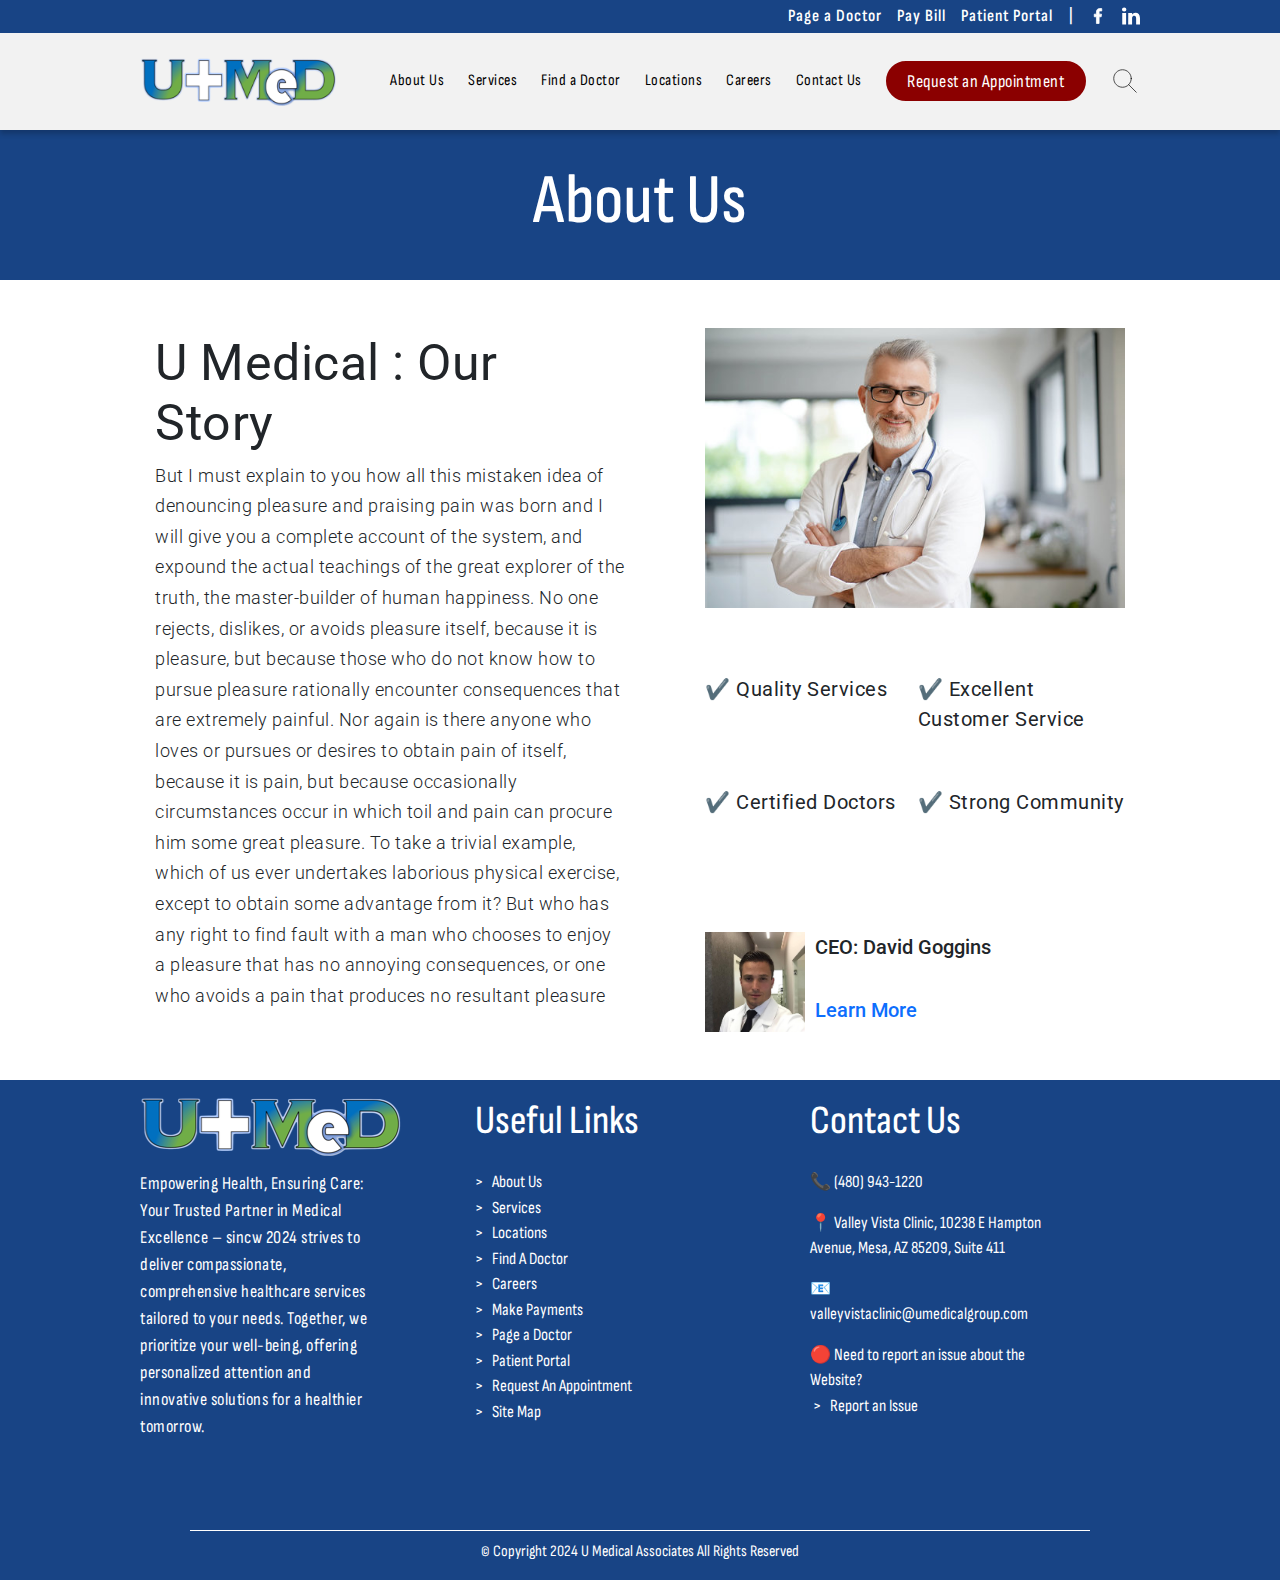
<file: aboutUs.html>
<!DOCTYPE html>
<html lang="en">

<head>
    <meta charset="UTF-8" />
    <meta name="viewport" content="width=device-width, intial-scale=1" />
    <link href="https://cdn.jsdelivr.net/npm/bootstrap@5.3.3/dist/css/bootstrap.min.css" rel="stylesheet"
        integrity="sha384-QWTKZyjpPEjISv5WaRU9OFeRpok6YctnYmDr5pNlyT2bRjXh0JMhjY6hW+ALEwIH" crossorigin="anonymous">
    <title>U Medical Group</title>
    <link rel="stylesheet" href="./aboutUsStyles.css" />
    <script defer src="app.js"></script>
    <script src="https://cdn.jsdelivr.net/npm/bootstrap@5.3.3/dist/js/bootstrap.bundle.min.js"
        integrity="sha384-YvpcrYf0tY3lHB60NNkmXc5s9fDVZLESaAA55NDzOxhy9GkcIdslK1eN7N6jIeHz"
        crossorigin="anonymous"></script>
    <link rel="shortcut icon" type="image/x-icon" href="./assets/Ulogo.png" />
    <link rel="preconnect" href="https://fonts.googleapis.com">
    <link rel="preconnect" href="https://fonts.gstatic.com" crossorigin>
    <link
        href="https://fonts.googleapis.com/css2?family=Sofia&family=Sofia+Sans+Condensed:ital,wght@0,1..1000;1,1..1000&display=swap"
        rel="stylesheet">
    <link rel="preconnect" href="https://fonts.googleapis.com">
    <link rel="preconnect" href="https://fonts.gstatic.com" crossorigin>
    <link href="https://fonts.googleapis.com/css2?family=Montserrat:ital,wght@0,100..900;1,100..900&display=swap"
        rel="stylesheet">
    <link rel="preconnect" href="https://fonts.googleapis.com">
    <link rel="preconnect" href="https://fonts.gstatic.com" crossorigin>
    <link href="https://fonts.googleapis.com/css2?family=Montserrat:ital,wght@0,100..900;1,100..900&display=swap"
        rel="stylesheet">
    <link rel="preconnect" href="https://fonts.googleapis.com">
    <link rel="preconnect" href="https://fonts.gstatic.com" crossorigin>
    <link href="https://fonts.googleapis.com/css2?family=Quicksand:wght@300..700&display=swap" rel="stylesheet">
    <link rel="preconnect" href="https://fonts.googleapis.com">
    <link rel="preconnect" href="https://fonts.gstatic.com" crossorigin>
    <link href="https://fonts.googleapis.com/css2?family=Quicksand:wght@300..700&display=swap" rel="stylesheet">
    <link rel="preconnect" href="https://fonts.googleapis.com">
    <link rel="preconnect" href="https://fonts.gstatic.com" crossorigin>
    <link href="https://fonts.googleapis.com/css2?family=Montserrat:ital,wght@0,100..900;1,100..900&display=swap"
        rel="stylesheet">
    <link rel="preconnect" href="https://fonts.googleapis.com">
    <link rel="preconnect" href="https://fonts.gstatic.com" crossorigin>
    <link
        href="https://fonts.googleapis.com/css2?family=Montserrat:ital,wght@0,100..900;1,100..900&family=Roboto:ital,wght@0,100;0,300;0,400;0,500;0,700;0,900;1,100;1,300;1,400;1,500;1,700;1,900&display=swap"
        rel="stylesheet">
</head>

<body>
    <!-- Hero -->
    <div id="Hero">
        <!-- Navigation Bar -->
        <header>
            <div class="top-nav">
                <div class="top-nav-container">
                    <div class="wrapper">
                        <div class="top-nav-right">
                            <a href="https://soundphx.app.telmediq.com/signin/token/">Page a Doctor </a>
                            <a href="https://www.paymydoctor.com/paymydoctor/pre-login">Pay Bill</a>
                            <a href="#">Patient Portal &nbsp;&nbsp; |</a>
                            <a href="#"><svg xmlns="http://www.w3.org/2000/svg" fill="#ffffff" width="18px"
                                    viewBox="0 0 24 24" stroke="#ffffff">

                                    <g id="SVGRepo_bgCarrier" stroke-width="0" />

                                    <g id="SVGRepo_tracerCarrier" stroke-linecap="round" stroke-linejoin="round" />

                                    <g id="SVGRepo_iconCarrier">
                                        <path fill-rule="evenodd"
                                            d="M15.1742424,5.3203125 L17,5.3203125 L17,2.140625 C16.6856061,2.09765625 15.6022727,2 14.3409091,2 C11.7083333,2 9.90530303,3.65625 9.90530303,6.69921875 L9.90530303,9.5 L7,9.5 L7,13.0546875 L9.90530303,13.0546875 L9.90530303,22 L13.4659091,22 L13.4659091,13.0546875 L16.2537879,13.0546875 L16.6969697,9.5 L13.4659091,9.5 L13.4659091,7.05078125 C13.4659091,6.0234375 13.7424242,5.3203125 15.1742424,5.3203125 Z" />
                                    </g>

                                </svg></a>
                            <a href="#"><svg xmlns="http://www.w3.org/2000/svg"
                                    xmlns:xlink="http://www.w3.org/1999/xlink" fill="#ffffff" version="1.1" width="18px"
                                    viewBox="0 0 512.00 512.00" xml:space="preserve" stroke="#ffffff"
                                    stroke-width="0.00512">

                                    <g id="SVGRepo_bgCarrier" stroke-width="0" />

                                    <g id="SVGRepo_tracerCarrier" stroke-linecap="round" stroke-linejoin="round" />

                                    <g id="SVGRepo_iconCarrier">
                                        <g id="7935ec95c421cee6d86eb22ecd125aef">
                                            <path style="display: inline; fill-rule: evenodd; clip-rule: evenodd;"
                                                d="M116.504,500.219V170.654H6.975v329.564H116.504 L116.504,500.219z M61.751,125.674c38.183,0,61.968-25.328,61.968-56.953c-0.722-32.328-23.785-56.941-61.252-56.941 C24.994,11.781,0.5,36.394,0.5,68.722c0,31.625,23.772,56.953,60.53,56.953H61.751L61.751,125.674z M177.124,500.219 c0,0,1.437-298.643,0-329.564H286.67v47.794h-0.727c14.404-22.49,40.354-55.533,99.44-55.533 c72.085,0,126.116,47.103,126.116,148.333v188.971H401.971V323.912c0-44.301-15.848-74.531-55.497-74.531 c-30.254,0-48.284,20.38-56.202,40.08c-2.897,7.012-3.602,16.861-3.602,26.711v184.047H177.124L177.124,500.219z">
                                            </path>
                                        </g>
                                    </g>

                                </svg></a>
                        </div>

                    </div>
                </div>
            </div>

            <nav>
                <div class="nav-container">
                    <div class="wrapper">
                        <div class="nav-left">
                            <a href="./index.html"><img src="./assets/logo.png" /></a>
                        </div>

                        <div class="nav-right">
                            <div class="dropdown">
                                <a href="./index.html#Welcome">About Us</a>
                                <div class="dropdown-content">
                                    <a href="./index.html#Mission">Our Mission</a>
                                    <a href="./aboutUs.html">Learn More</a>
                                </div>
                            </div>
                            <div class="dropdown">
                                <a href="./services.html">Services</a>
                                <div class="dropdown-content">
                                    <a href="./services.html#Primary-Care">Primary Care</a>
                                    <a href="./services.html#Specialty-Care">Specialty Care</a>
                                    <a href="./services.html#Acute-Care">Acute Care</a>
                                    <a href="./services.html#Post-Acute-Care">Post-Acute Care</a>
                                    <a href="./services.html#Medicare-Advantage">Medicare Advantage</a>
                                    <a href="./services.html#Virtual-Care">Virtual Care</a>
                                </div>
                            </div>
                            <a href="./doctors.html">Find a Doctor</a>
                            <a href="./locations.html">Locations</a>
                            <div class="dropdown">
                                <a href="./careers.html">Careers</a>
                                <div class="dropdown-content">
                                    <a href="./careers.html#Partner-With-Us">Partner With Us</a>
                                    <a href="./careers.html#Job-Openings">Job Openings</a>
                                </div>
                            </div>
                            <a href="./contact.html">Contact Us</a>
                            <a href="./appointment.html" class="appointment-button">Request an
                                Appointment</a>
                            <svg xmlns="http://www.w3.org/2000/svg" width="30px" viewBox="0 0 24 24" fill="none"
                                stroke="#000000">

                                <g id="SVGRepo_bgCarrier" stroke-width="0" />

                                <g id="SVGRepo_tracerCarrier" stroke-linecap="round" stroke-linejoin="round" />

                                <g id="SVGRepo_iconCarrier">
                                    <path
                                        d="M14.9536 14.9458L21 21M17 10C17 13.866 13.866 17 10 17C6.13401 17 3 13.866 3 10C3 6.13401 6.13401 3 10 3C13.866 3 17 6.13401 17 10Z"
                                        stroke="#000000" stroke-width="0.552" stroke-linecap="round"
                                        stroke-linejoin="round" />
                                </g>

                            </svg>
                        </div>
                    </div>
                </div>
            </nav>

        </header>
    </div>


    <!-- About -->
    <section id="About">
        <div class="wrapper">
            <div class="about-container">
                <h1>About Us</h1>
            </div>
        </div>
    </section>

    <!-- About Content -->
    <section id="About-Content">
        <div class="wrapper">
            <div class="container">
                <div class="left">
                    <h1>U Medical : Our Story</h1>
                    <p>But I must explain to you how all this mistaken idea of denouncing pleasure and praising pain was
                        born and I will give you a complete account of the system, and expound the actual teachings of
                        the great explorer of the truth, the master-builder of human happiness. No one rejects,
                        dislikes, or avoids pleasure itself, because it is pleasure, but because those who do not know
                        how to pursue pleasure rationally encounter consequences that are extremely painful. Nor again
                        is there anyone who loves or pursues or desires to obtain pain of itself, because it is pain,
                        but because occasionally circumstances occur in which toil and pain can procure him some great
                        pleasure. To take a trivial example, which of us ever undertakes laborious physical exercise,
                        except to obtain some advantage from it? But who has any right to find fault with a man who
                        chooses to enjoy a pleasure that has no annoying consequences, or one who avoids a pain that
                        produces no resultant pleasure</p>
                </div>
                <div class="right">
                    <div class="about top">
                        <img src="./assets/aboutUsImage.jpg" />
                    </div>
                    <div class="about middle">
                        <div class="middle-item">
                            <p>✔️ Quality Services</p>
                        </div>
                        <div class="middle-item">
                            <p>✔️ Excellent Customer Service</p>
                        </div>
                        <div class="middle-item">
                            <p>✔️ Certified Doctors</p>
                        </div>
                        <div class="middle-item">
                            <p>✔️ Strong Community</p>
                        </div>
                    </div>
                    <div>
                        <div class="about bottom">
                            <img src="./assets/aboutUsImage2.jpg" class="bottom-item" />
                            <div class="bottom-item">
                                <p>CEO: David Goggins</p>
                            </div>
                            <div class="bottom-item">
                                <a href="">Learn More</a>
                            </div>
                        </div>
                    </div>
                </div>
            </div>
        </div>
    </section>

    <!-- Footer -->
    <footer>
        <div class="footer-container">
            <div class="wrapper">
                <div class="footer-items">
                    <div class="footer-item">
                        <div class="footer-item-top">
                            <a href="./index.html"><img src="./assets/logo.png" /></a>
                        </div>
                        <div class="footer-item-middle">
                            <p>Empowering Health, Ensuring Care: Your Trusted Partner in Medical Excellence – sincw 2024
                                strives to deliver compassionate, comprehensive healthcare services tailored to your
                                needs. Together, we prioritize your well-being, offering personalized attention and
                                innovative solutions for a healthier tomorrow.
                            </p>
                        </div>
                    </div>
                    <div class="footer-item">
                        <div class="footer-item-top">
                            <h1>Useful Links</h1>
                        </div>
                        <div class="footer-item-middle">
                            <ul>
                                <li><a href="./aboutUs.html">> &nbsp;&nbsp;About Us</a></li>
                                <li><a href="./services.html">> &nbsp;&nbsp;Services</a></li>
                                <li><a href="./locations.html">> &nbsp;&nbsp;Locations</a></li>
                                <li><a href="./doctors.html">> &nbsp;&nbsp;Find A Doctor</a></li>
                                <li><a href="./careers.html">> &nbsp;&nbsp;Careers</a></li>
                                <li><a href="https://www.paymydoctor.com/paymydoctor/pre-login">>
                                        &nbsp;&nbsp;Make Payments</a></li>
                                <li><a href="https://soundphx.app.telmediq.com/signin/token/" target="blank">>
                                        &nbsp;&nbsp;Page a Doctor</a></li>
                                <li><a href="#">> &nbsp;&nbsp;Patient Portal</a></li>
                                <li><a href="./appointment.html">> &nbsp;&nbsp;Request An
                                        Appointment</a></li>
                                <li><a href="./sitemap.html">> &nbsp;&nbsp;Site Map</a></li>
                            </ul>
                        </div>
                    </div>
                    <div class="footer-item">
                        <div class="footer-item-top">
                            <h1>Contact Us</h1>
                        </div>
                        <div class="footer-item-middle">
                            <ul>
                                <li>📞 <a href="">(480) 943-1220</a></li>
                                <li>📍 <a href="">Valley Vista Clinic, 10238 E Hampton Avenue, Mesa, AZ 85209,
                                        Suite
                                        411</a></li>
                                <li>📧 <a href="">valleyvistaclinic@umedicalgroup.com</a></li>
                                <li>🔴 Need to report an issue about the Website? </br>&nbsp;<a href="./report.html">>
                                        &nbsp;&nbsp;Report an Issue
                                    </a></li>
                            </ul>
                        </div>
                    </div>
                </div>
                <div class="copyright-message">
                    <p>© Copyright 2024 U Medical Associates All Rights Reserved</p>
                </div>
            </div>
        </div>
    </footer>

    <script src="https://cdn.jsdelivr.net/npm/@popperjs/core@2.11.8/dist/umd/popper.min.js"
        integrity="sha384-I7E8VVD/ismYTF4hNIPjVp/Zjvgyol6VFvRkX/vR+Vc4jQkC+hVqc2pM8ODewa9r"
        crossorigin="anonymous"></script>
    <script src="https://cdn.jsdelivr.net/npm/bootstrap@5.3.3/dist/js/bootstrap.min.js"
        integrity="sha384-0pUGZvbkm6XF6gxjEnlmuGrJXVbNuzT9qBBavbLwCsOGabYfZo0T0to5eqruptLy"
        crossorigin="anonymous"></script>
</body>

</html>
</file>
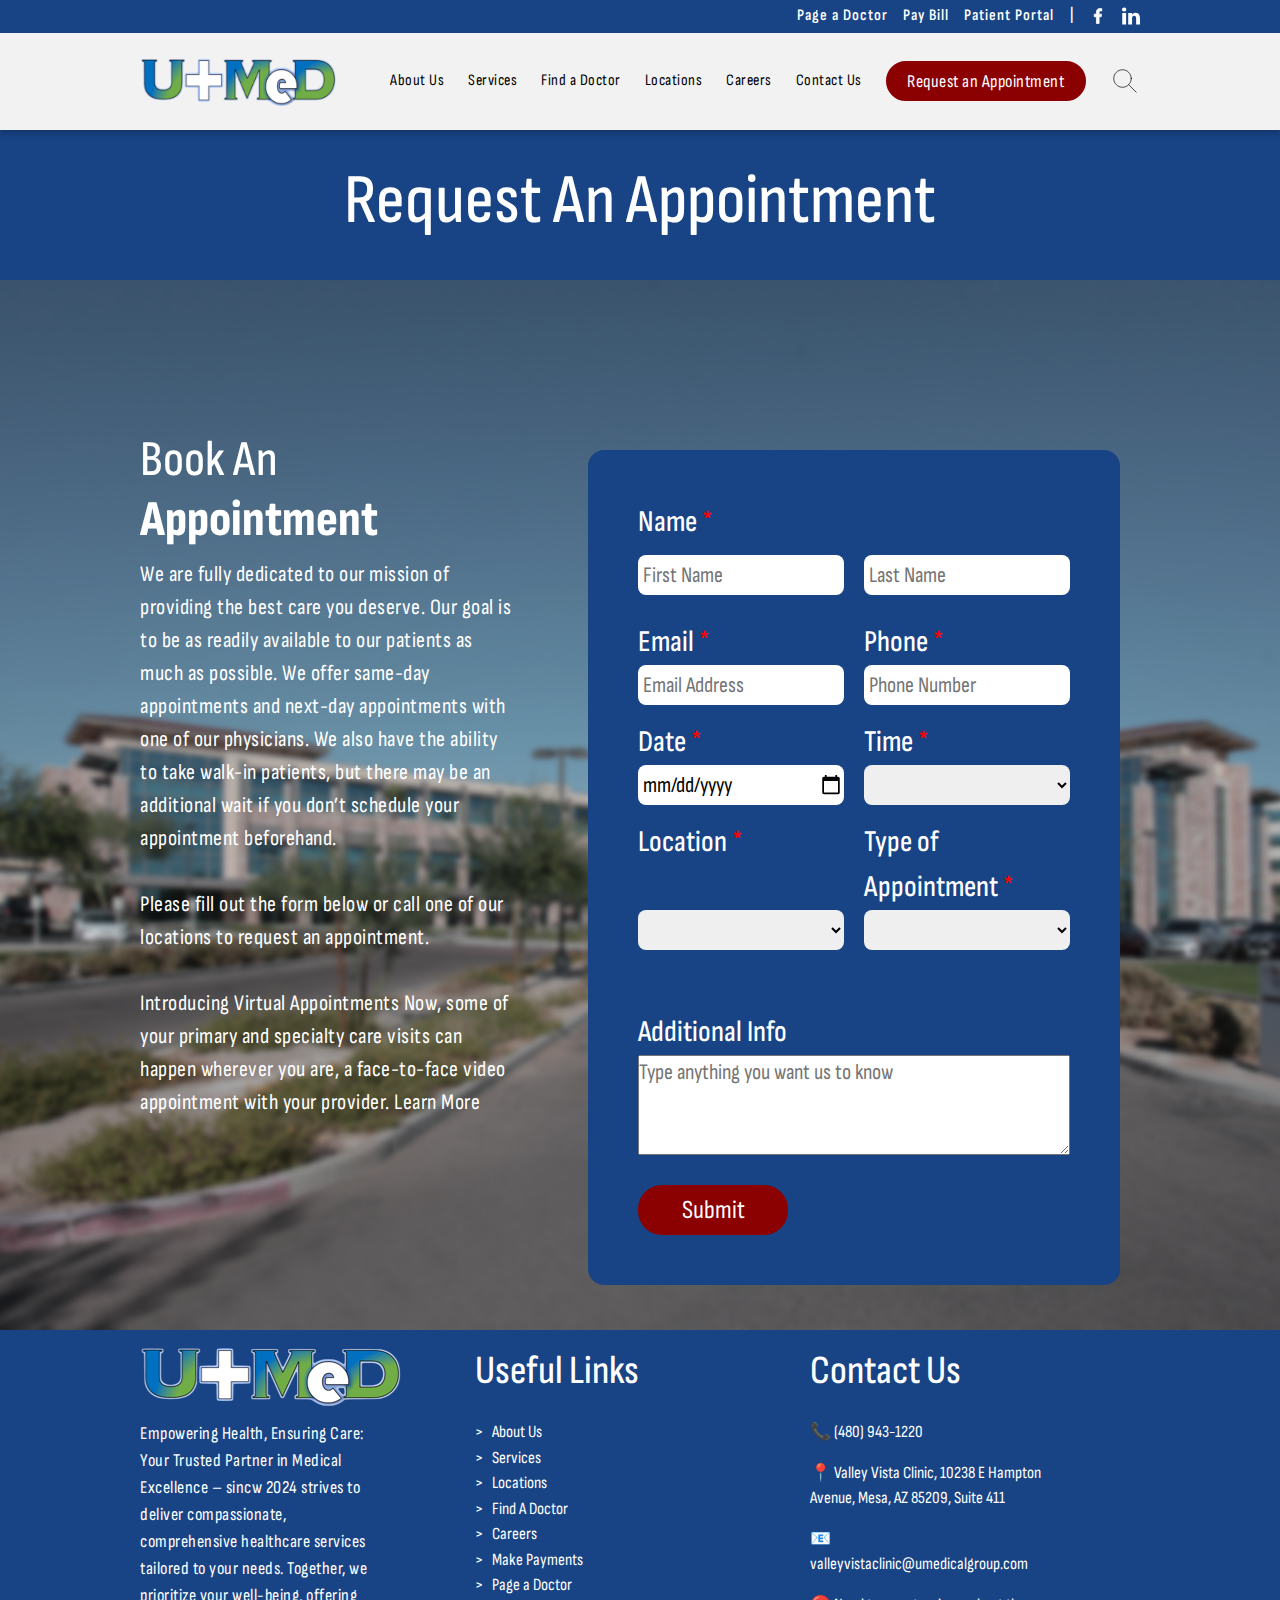
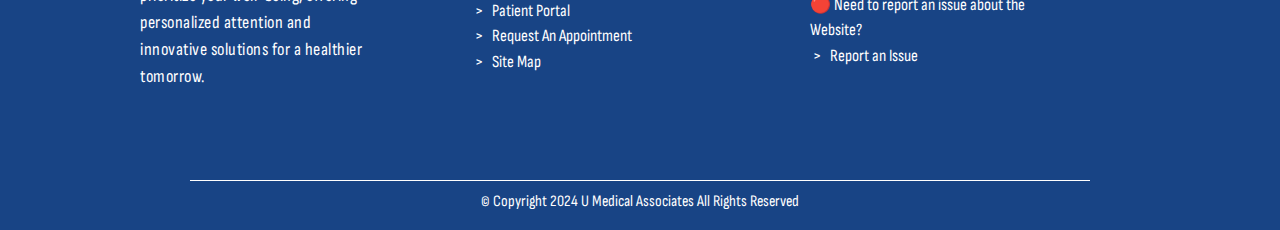
<file: appointment.html>
<!DOCTYPE html>
<html lang="en">

<head>
    <meta charset="UTF-8" />
    <meta name="viewport" content="width=device-width, initial-scale=1" />
    <link href="https://cdn.jsdelivr.net/npm/bootstrap@5.3.3/dist/css/bootstrap.min.css" rel="stylesheet"
        integrity="sha384-QWTKZyjpPEjISv5WaRU9OFeRpok6YctnYmDr5pNlyT2bRjXh0JMhjY6hW+ALEwIH" crossorigin="anonymous">
    <title>U Medical Group</title>
    <link rel="stylesheet" href="./appointmentStyles.css" />
    <script defer src="app.js"></script>
    <script src="https://cdn.jsdelivr.net/npm/bootstrap@5.3.3/dist/js/bootstrap.bundle.min.js"
        integrity="sha384-YvpcrYf0tY3lHB60NNkmXc5s9fDVZLESaAA55NDzOxhy9GkcIdslK1eN7N6jIeHz"
        crossorigin="anonymous"></script>
    <link rel="shortcut icon" type="image/x-icon" href="./assets/Ulogo.png" />
    <link rel="preconnect" href="https://fonts.googleapis.com">
    <link rel="preconnect" href="https://fonts.gstatic.com" crossorigin>
    <link
        href="https://fonts.googleapis.com/css2?family=Sofia&family=Sofia+Sans+Condensed:ital,wght@0,1..1000;1,1..1000&display=swap"
        rel="stylesheet">
    <link rel="preconnect" href="https://fonts.googleapis.com">
    <link rel="preconnect" href="https://fonts.gstatic.com" crossorigin>
    <link href="https://fonts.googleapis.com/css2?family=Montserrat:ital,wght@0,100..900;1,100..900&display=swap"
        rel="stylesheet">
    <link rel="preconnect" href="https://fonts.googleapis.com">
    <link rel="preconnect" href="https://fonts.gstatic.com" crossorigin>
    <link href="https://fonts.googleapis.com/css2?family=Quicksand:wght@300..700&display=swap" rel="stylesheet">
    <link rel="preconnect" href="https://fonts.googleapis.com">
</head>

<body>
    <!-- Hero -->
    <div id="Hero">
        <!-- Navigation Bar -->
        <header>
            <div class="top-nav">
                <div class="top-nav-container">
                    <div class="wrapper">
                        <div class="top-nav-left">

                        </div>
                        <div class="top-nav-right">
                            <a href="https://soundphx.app.telmediq.com/signin/token/" target="_blank">Page a Doctor </a>
                            <a href="https://www.paymydoctor.com/paymydoctor/pre-login" target="_blank">Pay Bill</a>
                            <a href="#">Patient Portal &nbsp;&nbsp; |</a>
                            <a href="#"><svg xmlns="http://www.w3.org/2000/svg" fill="#ffffff" width="18px"
                                    viewBox="0 0 24 24" stroke="#ffffff">

                                    <g id="SVGRepo_bgCarrier" stroke-width="0" />

                                    <g id="SVGRepo_tracerCarrier" stroke-linecap="round" stroke-linejoin="round" />

                                    <g id="SVGRepo_iconCarrier">
                                        <path fill-rule="evenodd"
                                            d="M15.1742424,5.3203125 L17,5.3203125 L17,2.140625 C16.6856061,2.09765625 15.6022727,2 14.3409091,2 C11.7083333,2 9.90530303,3.65625 9.90530303,6.69921875 L9.90530303,9.5 L7,9.5 L7,13.0546875 L9.90530303,13.0546875 L9.90530303,22 L13.4659091,22 L13.4659091,13.0546875 L16.2537879,13.0546875 L16.6969697,9.5 L13.4659091,9.5 L13.4659091,7.05078125 C13.4659091,6.0234375 13.7424242,5.3203125 15.1742424,5.3203125 Z" />
                                    </g>

                                </svg></a>
                            <a href="#"><svg xmlns="http://www.w3.org/2000/svg"
                                    xmlns:xlink="http://www.w3.org/1999/xlink" fill="#ffffff" version="1.1" width="18px"
                                    viewBox="0 0 512.00 512.00" xml:space="preserve" stroke="#ffffff"
                                    stroke-width="0.00512">

                                    <g id="SVGRepo_bgCarrier" stroke-width="0" />

                                    <g id="SVGRepo_tracerCarrier" stroke-linecap="round" stroke-linejoin="round" />

                                    <g id="SVGRepo_iconCarrier">
                                        <g id="7935ec95c421cee6d86eb22ecd125aef">
                                            <path style="display: inline; fill-rule: evenodd; clip-rule: evenodd;"
                                                d="M116.504,500.219V170.654H6.975v329.564H116.504 L116.504,500.219z M61.751,125.674c38.183,0,61.968-25.328,61.968-56.953c-0.722-32.328-23.785-56.941-61.252-56.941 C24.994,11.781,0.5,36.394,0.5,68.722c0,31.625,23.772,56.953,60.53,56.953H61.751L61.751,125.674z M177.124,500.219 c0,0,1.437-298.643,0-329.564H286.67v47.794h-0.727c14.404-22.49,40.354-55.533,99.44-55.533 c72.085,0,126.116,47.103,126.116,148.333v188.971H401.971V323.912c0-44.301-15.848-74.531-55.497-74.531 c-30.254,0-48.284,20.38-56.202,40.08c-2.897,7.012-3.602,16.861-3.602,26.711v184.047H177.124L177.124,500.219z">
                                            </path>
                                        </g>
                                    </g>

                                </svg></a>
                        </div>

                    </div>
                </div>
            </div>

            <nav>
                <div class="nav-container">
                    <div class="wrapper">
                        <div class="nav-left">
                            <a href="./index.html"><img src="./assets/logo.png" /></a>
                        </div>

                        <div class="nav-right">
                            <div class="dropdown">
                                <a href="./aboutUs.html#Welcome">About Us</a>
                                <div class="dropdown-content">
                                    <a href="./index.html#Mission">Our Mission</a>
                                    <a href="./aboutUs.html">Learn More</a>
                                </div>
                            </div>
                            <div class="dropdown">
                                <a href="./services.html">Services</a>
                                <div class="dropdown-content">
                                    <a href="./services.html#Primary-Care">Primary Care</a>
                                    <a href="./services.html#Specialty-Care">Specialty Care</a>
                                    <a href="./services.html#Acute-Care">Acute Care</a>
                                    <a href="./services.html#Post-Acute-Care">Post-Acute Care</a>
                                    <a href="./services.html#Medicare-Advantage">Medicare Advantage</a>
                                    <a href="./services.html#Virtual-Care">Virtual Care</a>
                                </div>
                            </div>
                            <a href="./doctors.html">Find a Doctor</a>
                            <a href="./locations.html">Locations</a>
                            <div class="dropdown">
                                <a href="./careers.html">Careers</a>
                                <div class="dropdown-content">
                                    <a href="./careers.html#Partner-With-Us">Partner With Us</a>
                                    <a href="./careers.html#Job-Openings">Job Openings</a>
                                </div>
                            </div>
                            <a href="./contact.html">Contact Us</a>
                            <a href="./appointment.html" class="appointment-button">Request an
                                Appointment</a>
                            <svg xmlns="http://www.w3.org/2000/svg" width="30px" viewBox="0 0 24 24" fill="none"
                                stroke="#000000">

                                <g id="SVGRepo_bgCarrier" stroke-width="0" />

                                <g id="SVGRepo_tracerCarrier" stroke-linecap="round" stroke-linejoin="round" />

                                <g id="SVGRepo_iconCarrier">
                                    <path
                                        d="M14.9536 14.9458L21 21M17 10C17 13.866 13.866 17 10 17C6.13401 17 3 13.866 3 10C3 6.13401 6.13401 3 10 3C13.866 3 17 6.13401 17 10Z"
                                        stroke="#000000" stroke-width="0.552" stroke-linecap="round"
                                        stroke-linejoin="round" />
                                </g>

                            </svg>
                        </div>
                    </div>
                </div>
            </nav>

        </header>
    </div>

    <!-- Title -->
    <section id="Title">
        <div class="wrapper">
            <div class="title-container">
                <h1>Request An Appointment</h1>
            </div>
        </div>
    </section>

    <!-- Main Content -->
    <section id="Main-Content">
        <div class="wrapper">
            <div class="box">
                <div class="left">
                    <h1>Book An <span style="font-weight: 800;">Appointment</span></h1>
                    <p>We are fully dedicated to our mission of providing the best care you deserve. Our goal is to be
                        as readily available to our patients as much as possible. We offer same-day appointments and
                        next-day appointments with one of our physicians. We also have the ability to take walk-in
                        patients, but there may be an additional wait if you don’t schedule your appointment beforehand.
                        <br><br>
                        Please fill out the form below or call one of our locations to request an appointment.
                        <br><br>
                        Introducing Virtual Appointments

                        Now, some of your primary and specialty care visits can happen wherever you are, a face-to-face
                        video appointment with your provider. Learn More
                    </p>
                </div>
                <div class="right">
                    <form>
                        <div class="item">
                            <label class="name" style="margin-bottom: 10px;">Name <span style="color:red;">*</span></label>
                            <label></label>
                            <input placeholder="First Name" class="first-name"></input>
                            <input placeholder="Last Name" class="last-name"></input>
                        </div>
                        <div class="item">
                            <label class="email">Email <span style="color:red;">*</span></label>
                            <label class="phone">Phone <span style="color:red;">*</span></label>
                            <input placeholder="Email Address" class="email-input"></input>
                            <input placeholder="Phone Number" class="phone-input"></input>
                        </div>
                        <div class="item">
                            <label class="date">Date <span style="color:red;">*</span></label>
                            <label class="time">Time <span style="color:red;">*</span></label>
                            <input type="date" class="date-input"></input>
                            <select></select>
                        </div>
                        <div class="item">
                            <label class="location">Location <span style="color:red;">*</span></label>
                            <label class="appointment">Type of Appointment <span style="color:red;">*</span></label>
                            <select></select>
                            <select></select>
                        </div>
                        <div class="item">
                            <label class="">Additional Info</label>
                            <textarea placeholder="Type anything you want us to know"></textarea>
                        </div>
                        <div class="item">
                            <button style="margin-top: 20px;">Submit</button>
                        </div>
                    </form>
                </div>
            </div>
        </div>
    </section>

    <!-- Footer -->
    <footer>
        <div class="footer-container">
            <div class="wrapper">
                <div class="footer-items">
                    <div class="footer-item">
                        <div class="footer-item-top">
                            <img src="./assets/logo.png" />
                        </div>
                        <div class="footer-item-middle">
                            <p>Empowering Health, Ensuring Care: Your Trusted Partner in Medical Excellence – sincw 2024
                                strives to deliver compassionate, comprehensive healthcare services tailored to your
                                needs. Together, we prioritize your well-being, offering personalized attention and
                                innovative solutions for a healthier tomorrow.
                            </p>
                        </div>
                    </div>
                    <div class="footer-item">
                        <div class="footer-item-top">
                            <h1>Useful Links</h1>
                        </div>
                        <div class="footer-item-middle">
                            <ul>
                                <li><a href="./aboutUs.html">> &nbsp;&nbsp;About Us</a></li>
                                <li><a href="./services.html">> &nbsp;&nbsp;Services</a></li>
                                <li><a href="./locations.html">> &nbsp;&nbsp;Locations</a></li>
                                <li><a href="./doctors.html">> &nbsp;&nbsp;Find A Doctor</a></li>
                                <li><a href="./careers.html">> &nbsp;&nbsp;Careers</a></li>
                                <li><a href="https://www.paymydoctor.com/paymydoctor/pre-login" target="_blank">>
                                        &nbsp;&nbsp;Make Payments</a></li>
                                <li><a href="https://soundphx.app.telmediq.com/signin/token/" target="blank">>
                                        &nbsp;&nbsp;Page a Doctor</a></li>
                                <li><a href="#">> &nbsp;&nbsp;Patient Portal</a></li>
                                <li><a href="./appointment.html">> &nbsp;&nbsp;Request An
                                        Appointment</a></li>
                                <li><a href="./sitemap.html">> &nbsp;&nbsp;Site Map</a></li>
                            </ul>
                        </div>
                    </div>
                    <div class="footer-item">
                        <div class="footer-item-top">
                            <h1>Contact Us</h1>
                        </div>
                        <div class="footer-item-middle">
                            <ul>
                                <li>📞 <a href="">(480) 943-1220</a></li>
                                <li>📍 <a href="">Valley Vista Clinic, 10238 E Hampton Avenue, Mesa, AZ 85209,
                                        Suite
                                        411</a></li>
                                <li>📧 <a href="">valleyvistaclinic@umedicalgroup.com</a></li>
                                <li>🔴 Need to report an issue about the Website? </br>&nbsp;<a href="./report.html">>
                                        &nbsp;&nbsp;Report an Issue
                                    </a></li>
                            </ul>
                        </div>
                    </div>
                </div>
                <div class="copyright-message">
                    <p>© Copyright 2024 U Medical Associates All Rights Reserved</p>
                </div>
            </div>
        </div>
    </footer>

    <script src="https://cdn.jsdelivr.net/npm/@popperjs/core@2.11.8/dist/umd/popper.min.js"
        integrity="sha384-I7E8VVD/ismYTF4hNIPjVp/Zjvgyol6VFvRkX/vR+Vc4jQkC+hVqc2pM8ODewa9r"
        crossorigin="anonymous"></script>
    <script src="https://cdn.jsdelivr.net/npm/bootstrap@5.3.3/dist/js/bootstrap.min.js"
        integrity="sha384-0pUGZvbkm6XF6gxjEnlmuGrJXVbNuzT9qBBavbLwCsOGabYfZo0T0to5eqruptLy"
        crossorigin="anonymous"></script>
</body>

</html>
</file>
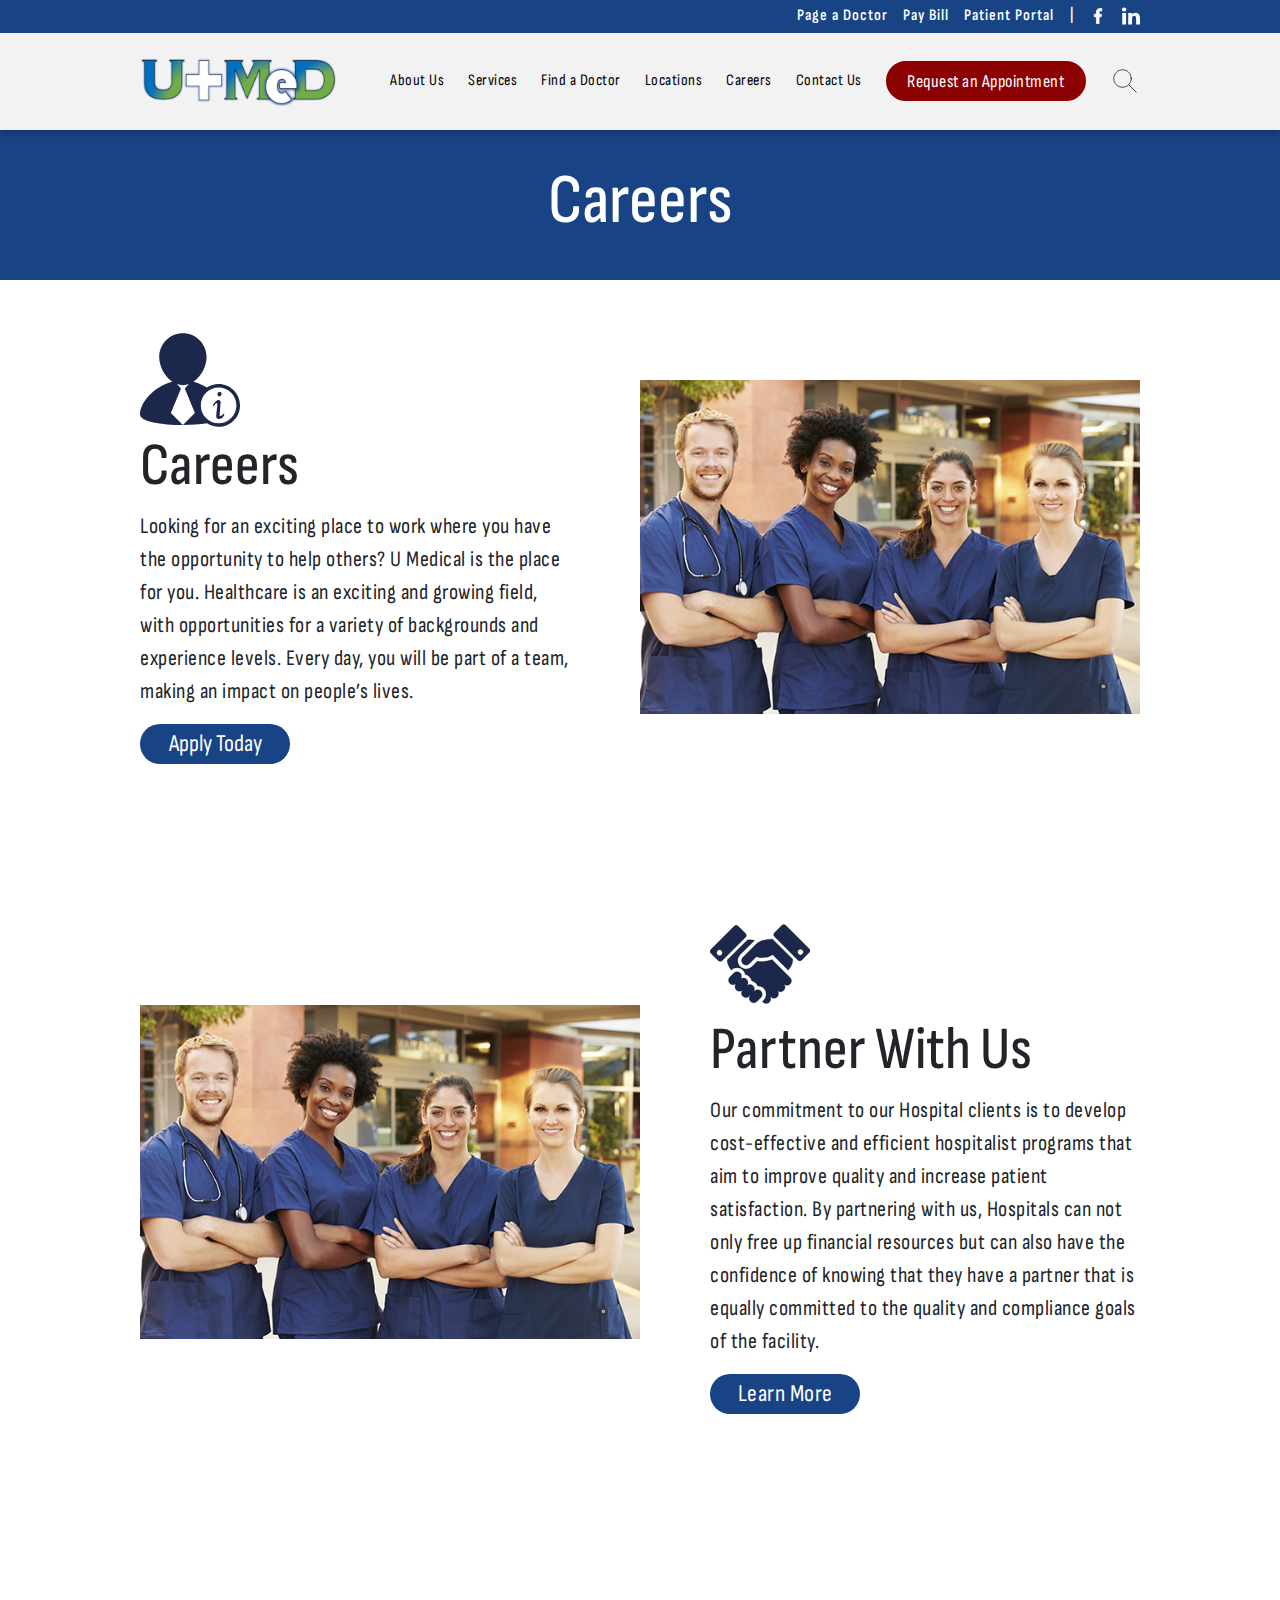
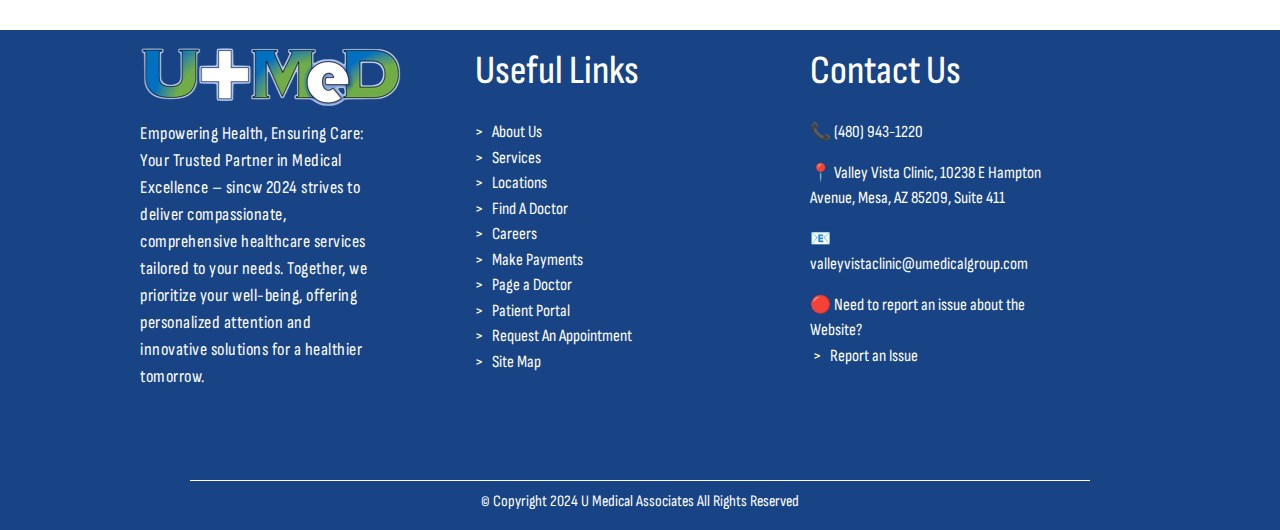
<file: careers.html>
<!DOCTYPE html>
<html lang="en">

<head>
    <meta charset="UTF-8" />
    <meta name="viewport" content="width=device-width, initial-scale=1" />
    <link href="https://cdn.jsdelivr.net/npm/bootstrap@5.3.3/dist/css/bootstrap.min.css" rel="stylesheet"
        integrity="sha384-QWTKZyjpPEjISv5WaRU9OFeRpok6YctnYmDr5pNlyT2bRjXh0JMhjY6hW+ALEwIH" crossorigin="anonymous">
    <title>U Medical Group</title>
    <link rel="stylesheet" href="./careersStyles.css" />
    <script defer src="app.js"></script>
    <script src="https://cdn.jsdelivr.net/npm/bootstrap@5.3.3/dist/js/bootstrap.bundle.min.js"
        integrity="sha384-YvpcrYf0tY3lHB60NNkmXc5s9fDVZLESaAA55NDzOxhy9GkcIdslK1eN7N6jIeHz"
        crossorigin="anonymous"></script>
    <link rel="shortcut icon" type="image/x-icon" href="./assets/Ulogo.png" />
    <link rel="preconnect" href="https://fonts.googleapis.com">
    <link rel="preconnect" href="https://fonts.gstatic.com" crossorigin>
    <link
        href="https://fonts.googleapis.com/css2?family=Sofia&family=Sofia+Sans+Condensed:ital,wght@0,1..1000;1,1..1000&display=swap"
        rel="stylesheet">
    <link rel="preconnect" href="https://fonts.googleapis.com">
    <link rel="preconnect" href="https://fonts.gstatic.com" crossorigin>
    <link href="https://fonts.googleapis.com/css2?family=Montserrat:ital,wght@0,100..900;1,100..900&display=swap"
        rel="stylesheet">
    <link rel="preconnect" href="https://fonts.googleapis.com">
    <link rel="preconnect" href="https://fonts.gstatic.com" crossorigin>
    <link href="https://fonts.googleapis.com/css2?family=Quicksand:wght@300..700&display=swap" rel="stylesheet">
    <link rel="preconnect" href="https://fonts.googleapis.com">
</head>

<body>
    <!-- Hero -->
    <div id="Hero">
        <!-- Navigation Bar -->
        <header>
            <div class="top-nav">
                <div class="top-nav-container">
                    <div class="wrapper">
                        <div class="top-nav-left">

                        </div>
                        <div class="top-nav-right">
                            <a href="https://soundphx.app.telmediq.com/signin/token/" target="_blank">Page a Doctor </a>
                            <a href="https://www.paymydoctor.com/paymydoctor/pre-login" target="_blank">Pay Bill</a>
                            <a href="#">Patient Portal &nbsp;&nbsp; |</a>
                            <a href="#"><svg xmlns="http://www.w3.org/2000/svg" fill="#ffffff" width="18px"
                                    viewBox="0 0 24 24" stroke="#ffffff">

                                    <g id="SVGRepo_bgCarrier" stroke-width="0" />

                                    <g id="SVGRepo_tracerCarrier" stroke-linecap="round" stroke-linejoin="round" />

                                    <g id="SVGRepo_iconCarrier">
                                        <path fill-rule="evenodd"
                                            d="M15.1742424,5.3203125 L17,5.3203125 L17,2.140625 C16.6856061,2.09765625 15.6022727,2 14.3409091,2 C11.7083333,2 9.90530303,3.65625 9.90530303,6.69921875 L9.90530303,9.5 L7,9.5 L7,13.0546875 L9.90530303,13.0546875 L9.90530303,22 L13.4659091,22 L13.4659091,13.0546875 L16.2537879,13.0546875 L16.6969697,9.5 L13.4659091,9.5 L13.4659091,7.05078125 C13.4659091,6.0234375 13.7424242,5.3203125 15.1742424,5.3203125 Z" />
                                    </g>

                                </svg></a>
                            <a href="#"><svg xmlns="http://www.w3.org/2000/svg"
                                    xmlns:xlink="http://www.w3.org/1999/xlink" fill="#ffffff" version="1.1" width="18px"
                                    viewBox="0 0 512.00 512.00" xml:space="preserve" stroke="#ffffff"
                                    stroke-width="0.00512">

                                    <g id="SVGRepo_bgCarrier" stroke-width="0" />

                                    <g id="SVGRepo_tracerCarrier" stroke-linecap="round" stroke-linejoin="round" />

                                    <g id="SVGRepo_iconCarrier">
                                        <g id="7935ec95c421cee6d86eb22ecd125aef">
                                            <path style="display: inline; fill-rule: evenodd; clip-rule: evenodd;"
                                                d="M116.504,500.219V170.654H6.975v329.564H116.504 L116.504,500.219z M61.751,125.674c38.183,0,61.968-25.328,61.968-56.953c-0.722-32.328-23.785-56.941-61.252-56.941 C24.994,11.781,0.5,36.394,0.5,68.722c0,31.625,23.772,56.953,60.53,56.953H61.751L61.751,125.674z M177.124,500.219 c0,0,1.437-298.643,0-329.564H286.67v47.794h-0.727c14.404-22.49,40.354-55.533,99.44-55.533 c72.085,0,126.116,47.103,126.116,148.333v188.971H401.971V323.912c0-44.301-15.848-74.531-55.497-74.531 c-30.254,0-48.284,20.38-56.202,40.08c-2.897,7.012-3.602,16.861-3.602,26.711v184.047H177.124L177.124,500.219z">
                                            </path>
                                        </g>
                                    </g>

                                </svg></a>
                        </div>

                    </div>
                </div>
            </div>

            <nav>
                <div class="nav-container">
                    <div class="wrapper">
                        <div class="nav-left">
                            <a href="./index.html"><img src="./assets/logo.png" /></a>
                        </div>

                        <div class="nav-right">
                            <div class="dropdown">
                                <a href="./aboutUs.html#Welcome">About Us</a>
                                <div class="dropdown-content">
                                    <a href="./index.html#Mission">Our Mission</a>
                                    <a href="./aboutUs.html">Learn More</a>
                                </div>
                            </div>
                            <div class="dropdown">
                                <a href="./services.html">Services</a>
                                <div class="dropdown-content">
                                    <a href="./services.html#Primary-Care">Primary Care</a>
                                    <a href="./services.html#Specialty-Care">Specialty Care</a>
                                    <a href="./services.html#Acute-Care">Acute Care</a>
                                    <a href="./services.html#Post-Acute-Care">Post-Acute Care</a>
                                    <a href="./services.html#Medicare-Advantage">Medicare Advantage</a>
                                    <a href="./services.html#Virtual-Care">Virtual Care</a>
                                </div>
                            </div>
                            <a href="./doctors.html">Find a Doctor</a>
                            <a href="./locations.html">Locations</a>
                            <div class="dropdown">
                                <a href="./careers.html">Careers</a>
                                <div class="dropdown-content">
                                    <a href="./careers.html#Partner-With-Us">Partner With Us</a>
                                    <a href="./careers.html#Job-Openings">Job Openings</a>
                                </div>
                            </div>
                            <a href="./contact.html">Contact Us</a>
                            <a href="./appointment.html" class="appointment-button">Request an
                                Appointment</a>
                            <svg xmlns="http://www.w3.org/2000/svg" width="30px" viewBox="0 0 24 24" fill="none"
                                stroke="#000000">

                                <g id="SVGRepo_bgCarrier" stroke-width="0" />

                                <g id="SVGRepo_tracerCarrier" stroke-linecap="round" stroke-linejoin="round" />

                                <g id="SVGRepo_iconCarrier">
                                    <path
                                        d="M14.9536 14.9458L21 21M17 10C17 13.866 13.866 17 10 17C6.13401 17 3 13.866 3 10C3 6.13401 6.13401 3 10 3C13.866 3 17 6.13401 17 10Z"
                                        stroke="#000000" stroke-width="0.552" stroke-linecap="round"
                                        stroke-linejoin="round" />
                                </g>

                            </svg>
                        </div>
                    </div>
                </div>
            </nav>

        </header>
    </div>

    <!-- Title -->
    <section id="Title">
        <div class="wrapper">
            <div class="title-container">
                <h1>Careers</h1>
            </div>
        </div>
    </section>

    <!-- Main Content -->
    <section id="Main-Content">
        <div class="wrapper">
            <div class="box">
                <div id="Job-Openings">
                    <div class="left">
                        <svg xmlns="http://www.w3.org/2000/svg" xmlns:xlink="http://www.w3.org/1999/xlink"
                            fill="#1c274c" version="1.1" id="Capa_1" width="100px" viewBox="0 0 174.229 174.229"
                            xml:space="preserve">

                            <g id="SVGRepo_bgCarrier" stroke-width="0" />

                            <g id="SVGRepo_tracerCarrier" stroke-linecap="round" stroke-linejoin="round" />

                            <g id="SVGRepo_iconCarrier">
                                <g>
                                    <g>
                                        <polygon points="74.726,165.527 74.732,165.516 74.72,165.516 " />
                                        <path
                                            d="M136.969,94.126c-7.514,0-14.504,2.26-20.374,6.107c-7.063-4.433-14.931-8.041-23.443-10.199 c13.523-9.097,22.834-27.023,22.834-43.178c0-22.789-18.486-41.272-41.266-41.272c-22.786,0-41.266,18.478-41.266,41.272 c0,16.155,9.311,34.081,22.834,43.178C23.952,98.23,0,126.302,0,147.096c0,12.294,37.357,18.432,74.714,18.426l-20.929-20.923 l17.622-42.6h-0.179L64.38,94.15c3.304,1.188,6.759,1.906,10.339,1.906c3.571,0,7.021-0.719,10.325-1.9l-6.848,7.843h-0.167 l17.619,42.594l-20.922,20.923c14.772,0,29.532-0.969,42.003-2.893c5.833,3.787,12.775,6.022,20.24,6.022 c20.545,0,37.26-16.715,37.26-37.26C174.235,110.841,157.514,94.126,136.969,94.126z M136.969,162.41 c-17.099,0-31.024-13.92-31.024-31.024c0-17.11,13.914-31.03,31.024-31.03s31.03,13.92,31.03,31.03 C168,148.49,154.074,162.41,136.969,162.41z" />
                                        <path
                                            d="M138.187,115.7c0.999,0,1.9-0.451,2.704-1.37c0.804-0.92,1.199-1.918,1.199-2.996c0-1.077-0.305-1.967-0.907-2.673 c-0.609-0.707-1.4-1.054-2.375-1.054s-1.863,0.493-2.679,1.479c-0.811,0.986-1.206,1.998-1.206,3.045 c0,1.06,0.292,1.912,0.877,2.576C136.384,115.371,137.182,115.7,138.187,115.7z" />
                                        <path
                                            d="M142.87,148.746c-1.139,0.81-2.106,1.218-2.923,1.218c-0.81,0-1.212-0.694-1.212-2.083c0-0.694,0.062-1.559,0.171-2.6 l0.986-11.29c0.426-4.408,0.64-6.771,0.64-7.051c0-3.324-1.103-4.98-3.295-4.98c-1.948,0-3.921,0.962-5.918,2.874 c-1.997,1.924-3.514,4.237-4.555,6.96l1.681,1.162c2.484-3.708,4.152-5.559,4.993-5.559c0.84,0,1.254,0.919,1.254,2.776 c0,0.688-0.036,1.468-0.115,2.308l-1.273,11.289c-0.311,3.143-0.462,5.383-0.462,6.711c0,1.333,0.304,2.447,0.913,3.343 c0.608,0.896,1.656,1.346,3.142,1.346c4.726,0,8.16-2.856,10.291-8.567l-1.498-1.041 C144.946,146.876,144.008,147.937,142.87,148.746z" />
                                    </g>
                                </g>
                            </g>

                        </svg>
                        <h1>Careers</h1>
                        <p>Looking for an exciting place to work where you have the opportunity to help others? U
                            Medical is the place for you.

                            Healthcare is an exciting and growing field, with opportunities for a variety of backgrounds
                            and experience levels. Every day, you will be part of a team, making an impact on people’s
                            lives.</p>
                        <a href="#">Apply Today</a>
                    </div>
                    <div class="right">
                        <img src="./assets/careers-image1.jpg">
                    </div>
                </diV>
                
                <div id="Partner-With-Us">
                    <div class="left">
                        <img src="./assets/careers-image1.jpg">
                    </div>
                    <div class="right">
                        <svg xmlns="http://www.w3.org/2000/svg" xmlns:xlink="http://www.w3.org/1999/xlink"
                            height="100px" version="1.1" id="_x32_" viewBox="0 0 512 512" xml:space="preserve"
                            fill="#000000" stroke="#000000">

                            <g id="SVGRepo_bgCarrier" stroke-width="0" />

                            <g id="SVGRepo_tracerCarrier" stroke-linecap="round" stroke-linejoin="round" />

                            <g id="SVGRepo_iconCarrier">
                                <style type="text/css">
                                    .st0 {
                                        fill: #1c274c;
                                    }
                                </style>
                                <g>
                                    <path class="st0"
                                        d="M255.366,141.046c-7.4,3.583-14.732,8.548-21.533,15.357c-34.091,34.098-65.081,65.088-65.081,65.088 l0.013,0.02c-0.185,0.186-0.371,0.338-0.557,0.53c-8.824,8.831-9.174,22.909-1.025,32.146c0.323,0.371,0.668,0.736,1.025,1.086 c9.161,9.174,24.036,9.196,33.232,0l35.797-35.797c6.176,2.263,12.248,3.583,18.074,4.243c7.937,0.88,15.392,0.55,22.022-0.385 c16.162-2.29,14.47-1.623,23.844-4.704c9.353-3.068,19.862-9.354,19.862-9.354l6.362,6.355 c0.701,0.681,16.919,16.925,25.192,25.185c1.465,1.471,2.709,2.682,3.542,3.549c0.956,0.997,2.022,1.719,2.682,2.682l41.278,41.279 c11.898-13.35,25.488-33.232,23.81-56.058L320.763,129.14C320.763,129.14,285.062,126.589,255.366,141.046z" />
                                    <path class="st0"
                                        d="M261.115,394.362c-9.134-9.147-23.961-9.147-33.101,0l-6.794,6.794c9.119-9.132,9.112-23.926-0.021-33.066 c-9.14-9.126-23.947-9.126-33.087,0.007c9.14-9.133,9.14-23.94,0-33.087c-9.133-9.148-23.947-9.133-33.087,0 c9.14-9.133,9.14-23.947,0-33.095c-9.134-9.132-23.947-9.132-33.088,0.014l-20.46,20.453c-9.14,9.147-9.14,23.947,0,33.094 c9.133,9.134,23.941,9.134,33.08,0c-9.14,9.134-9.14,23.947,0,33.087c9.147,9.133,23.954,9.133,33.094,0 c-9.14,9.133-9.14,23.941,0,33.088c9.14,9.133,23.947,9.133,33.088,0l6.802-6.809c-9.119,9.147-9.113,23.94,0.02,33.081 c9.14,9.132,23.947,9.132,33.088,0l20.467-20.468C270.248,418.302,270.248,403.495,261.115,394.362z" />
                                    <path class="st0"
                                        d="M507.987,178.28L387.543,57.822c-5.351-5.337-14.002-5.337-19.339,0l-38.631,38.63 c-5.337,5.337-5.337,13.989,0,19.333l120.458,120.451c5.33,5.35,13.996,5.35,19.326,0l38.63-38.638 C513.338,192.276,513.338,183.624,507.987,178.28z M473.655,204.992c-5.75,5.736-15.048,5.736-20.777,0 c-5.735-5.743-5.735-15.041,0-20.777c5.729-5.736,15.027-5.736,20.777,0C479.391,189.951,479.384,199.249,473.655,204.992z" />
                                    <path class="st0"
                                        d="M182.417,99.864l-38.624-38.63c-5.336-5.337-13.995-5.337-19.332,0L4.003,181.691 c-5.337,5.323-5.337,13.989,0,19.319l38.631,38.644c5.33,5.331,14.002,5.331,19.325,0l120.458-120.458 C187.761,113.859,187.761,105.207,182.417,99.864z M59.118,208.403c-5.736,5.729-15.04,5.729-20.777,0 c-5.735-5.742-5.735-15.041,0-20.777c5.736-5.735,15.041-5.735,20.777,0C64.854,193.362,64.854,202.66,59.118,208.403z" />
                                    <path class="st0"
                                        d="M397.528,312.809l-7.468-7.482l-72.509-72.509l-4.883,2.166l-5.316,1.919l-0.384,0.117 c-0.936,0.296-9.684,2.971-26.932,5.412c-9.12,1.273-18.156,1.431-26.904,0.434c-3.459-0.385-6.898-0.95-10.296-1.692 l-27.757,27.744c-16.678,16.678-43.836,16.678-60.514,0c-0.585-0.591-1.149-1.19-1.671-1.781l-0.179-0.2 c-10.529-11.939-13.204-28.28-8.252-42.461l10.673-16.609l-0.02-0.02l65.081-65.074c2.647-2.641,5.426-5.103,8.314-7.428 c-20.281-3.982-37.296-2.806-37.296-2.806L88.093,235.679c-1.389,18.988,11.651,39.799,20.928,51.952 c16.692-15.963,43.239-15.756,59.641,0.654c6.107,6.1,9.952,13.617,11.574,21.498c7.895,1.637,15.406,5.475,21.513,11.582 c6.107,6.114,9.952,13.631,11.575,21.519c7.888,1.623,15.412,5.46,21.513,11.568c4.078,4.078,7.152,8.783,9.222,13.817 c11.1-0.137,22.242,4.016,30.688,12.455c16.65,16.636,16.643,43.733,0,60.363l-6.809,6.822l3.411,3.412 c9.148,9.147,23.954,9.147,33.095,0c9.14-9.134,9.14-23.947,0-33.088l6.808,6.83c9.147,9.133,23.947,9.133,33.087,0 c9.14-9.147,9.147-23.954,0-33.101c9.147,9.147,23.947,9.147,33.087,0c9.134-9.126,9.154-23.94,0-33.088 c9.154,9.148,23.954,9.148,33.088,0c9.147-9.132,9.147-23.947,0-33.08L397.528,312.809z" />
                                </g>
                            </g>

                        </svg>
                        <h1>Partner With Us</h1>
                        <p>Our commitment to our Hospital clients is to develop cost-effective and efficient hospitalist
                            programs that aim to improve quality and increase patient satisfaction. By partnering with
                            us, Hospitals can not only free up financial resources but can also have the confidence of
                            knowing that they have a partner that is equally committed to the quality and compliance
                            goals of the facility.
                        <p>
                            <a href="">Learn More</a>
                    </div>
                </div>
            </div>
        </div>
    </section>

    <!-- Footer -->
    <footer>
        <div class="footer-container">
            <div class="wrapper">
                <div class="footer-items">
                    <div class="footer-item">
                        <div class="footer-item-top">
                            <a href="./index.html"><img src="./assets/logo.png" /></a>
                        </div>
                        <div class="footer-item-middle">
                            <p>Empowering Health, Ensuring Care: Your Trusted Partner in Medical Excellence – sincw 2024
                                strives to deliver compassionate, comprehensive healthcare services tailored to your
                                needs. Together, we prioritize your well-being, offering personalized attention and
                                innovative solutions for a healthier tomorrow.
                            </p>
                        </div>
                    </div>
                    <div class="footer-item">
                        <div class="footer-item-top">
                            <h1>Useful Links</h1>
                        </div>
                        <div class="footer-item-middle">
                            <ul>
                                <li><a href="./aboutUs.html">> &nbsp;&nbsp;About Us</a></li>
                                <li><a href="./services.html">> &nbsp;&nbsp;Services</a></li>
                                <li><a href="./locations.html">> &nbsp;&nbsp;Locations</a></li>
                                <li><a href="./doctors.html">> &nbsp;&nbsp;Find A Doctor</a></li>
                                <li><a href="./careers.html">> &nbsp;&nbsp;Careers</a></li>
                                <li><a href="https://www.paymydoctor.com/paymydoctor/pre-login" target="_blank">>
                                        &nbsp;&nbsp;Make Payments</a></li>
                                <li><a href="https://soundphx.app.telmediq.com/signin/token/" target="blank">>
                                        &nbsp;&nbsp;Page a Doctor</a></li>
                                <li><a href="#">> &nbsp;&nbsp;Patient Portal</a></li>
                                <li><a href="./appointment.html" target="_blank">> &nbsp;&nbsp;Request An
                                        Appointment</a></li>
                                <li><a href="./sitemap.html" target="_blank">> &nbsp;&nbsp;Site Map</a></li>
                            </ul>
                        </div>
                    </div>
                    <div class="footer-item">
                        <div class="footer-item-top">
                            <h1>Contact Us</h1>
                        </div>
                        <div class="footer-item-middle">
                            <ul>
                                <li>📞 <a href="">(480) 943-1220</a></li>
                                <li>📍 <a href="">Valley Vista Clinic, 10238 E Hampton Avenue, Mesa, AZ 85209,
                                        Suite
                                        411</a></li>
                                <li>📧 <a href="">valleyvistaclinic@umedicalgroup.com</a></li>
                                <li>🔴 Need to report an issue about the Website? </br>&nbsp;<a href="./report.html">>
                                        &nbsp;&nbsp;Report an Issue
                                    </a></li>
                            </ul>
                        </div>
                    </div>
                </div>
                <div class="copyright-message">
                    <p>© Copyright 2024 U Medical Associates All Rights Reserved</p>
                </div>
            </div>
        </div>
    </footer>

    <script src="https://cdn.jsdelivr.net/npm/@popperjs/core@2.11.8/dist/umd/popper.min.js"
        integrity="sha384-I7E8VVD/ismYTF4hNIPjVp/Zjvgyol6VFvRkX/vR+Vc4jQkC+hVqc2pM8ODewa9r"
        crossorigin="anonymous"></script>
    <script src="https://cdn.jsdelivr.net/npm/bootstrap@5.3.3/dist/js/bootstrap.min.js"
        integrity="sha384-0pUGZvbkm6XF6gxjEnlmuGrJXVbNuzT9qBBavbLwCsOGabYfZo0T0to5eqruptLy"
        crossorigin="anonymous"></script>
</body>

</html>
</file>
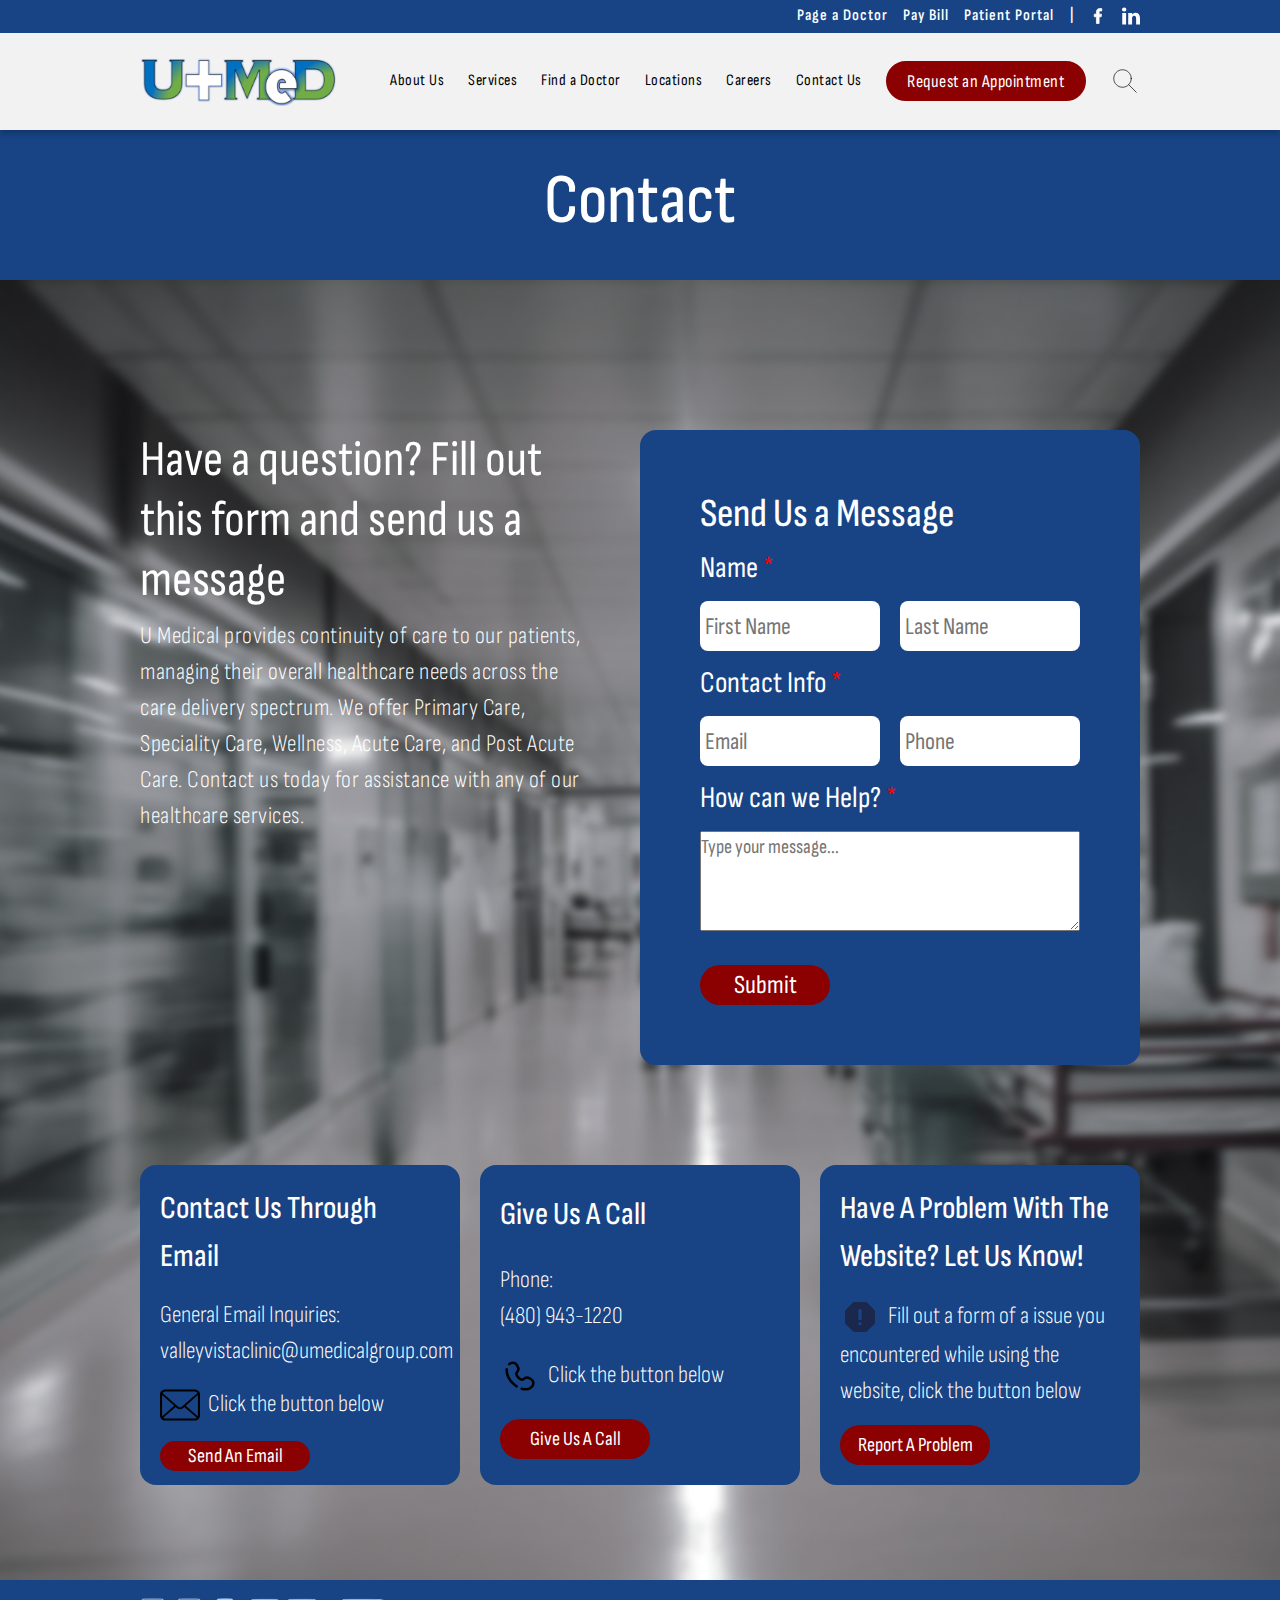
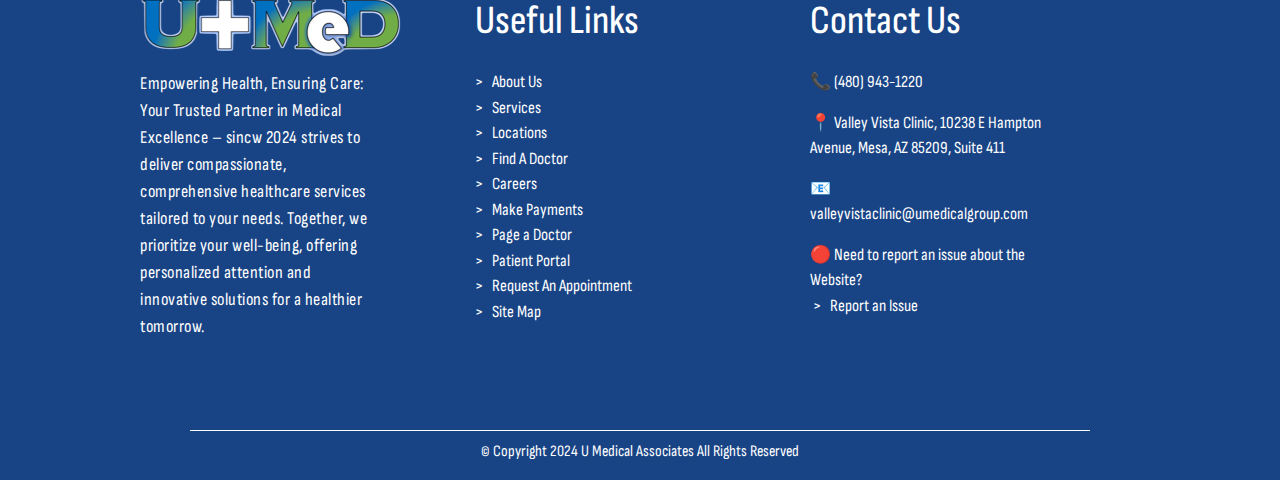
<file: contact.html>
<!DOCTYPE html>
<html lang="en">

<head>
    <meta charset="UTF-8" />
    <meta name="viewport" content="width=device-width, initial-scale=1" />
    <link href="https://cdn.jsdelivr.net/npm/bootstrap@5.3.3/dist/css/bootstrap.min.css" rel="stylesheet"
        integrity="sha384-QWTKZyjpPEjISv5WaRU9OFeRpok6YctnYmDr5pNlyT2bRjXh0JMhjY6hW+ALEwIH" crossorigin="anonymous">
    <title>U Medical Group</title>
    <link rel="stylesheet" href="./contactStyles.css" />
    <script defer src="app.js"></script>
    <script src="https://cdn.jsdelivr.net/npm/bootstrap@5.3.3/dist/js/bootstrap.bundle.min.js"
        integrity="sha384-YvpcrYf0tY3lHB60NNkmXc5s9fDVZLESaAA55NDzOxhy9GkcIdslK1eN7N6jIeHz"
        crossorigin="anonymous"></script>
    <link rel="shortcut icon" type="image/x-icon" href="./assets/Ulogo.png" />
    <link rel="preconnect" href="https://fonts.googleapis.com">
    <link rel="preconnect" href="https://fonts.gstatic.com" crossorigin>
    <link
        href="https://fonts.googleapis.com/css2?family=Sofia&family=Sofia+Sans+Condensed:ital,wght@0,1..1000;1,1..1000&display=swap"
        rel="stylesheet">
    <link rel="preconnect" href="https://fonts.googleapis.com">
    <link rel="preconnect" href="https://fonts.gstatic.com" crossorigin>
    <link href="https://fonts.googleapis.com/css2?family=Montserrat:ital,wght@0,100..900;1,100..900&display=swap"
        rel="stylesheet">
    <link rel="preconnect" href="https://fonts.googleapis.com">
    <link rel="preconnect" href="https://fonts.gstatic.com" crossorigin>
    <link href="https://fonts.googleapis.com/css2?family=Quicksand:wght@300..700&display=swap" rel="stylesheet">
    <link rel="preconnect" href="https://fonts.googleapis.com">
</head>

<body>
    <!-- Hero -->
    <div id="Hero">
        <!-- Navigation Bar -->
        <header>
            <div class="top-nav">
                <div class="top-nav-container">
                    <div class="wrapper">
                        <div class="top-nav-left">

                        </div>
                        <div class="top-nav-right">
                            <a href="https://soundphx.app.telmediq.com/signin/token/" target="_blank">Page a Doctor </a>
                            <a href="https://www.paymydoctor.com/paymydoctor/pre-login" target="_blank">Pay Bill</a>
                            <a href="#">Patient Portal &nbsp;&nbsp; |</a>
                            <a href="#"><svg xmlns="http://www.w3.org/2000/svg" fill="#ffffff" width="18px"
                                    viewBox="0 0 24 24" stroke="#ffffff">

                                    <g id="SVGRepo_bgCarrier" stroke-width="0" />

                                    <g id="SVGRepo_tracerCarrier" stroke-linecap="round" stroke-linejoin="round" />

                                    <g id="SVGRepo_iconCarrier">
                                        <path fill-rule="evenodd"
                                            d="M15.1742424,5.3203125 L17,5.3203125 L17,2.140625 C16.6856061,2.09765625 15.6022727,2 14.3409091,2 C11.7083333,2 9.90530303,3.65625 9.90530303,6.69921875 L9.90530303,9.5 L7,9.5 L7,13.0546875 L9.90530303,13.0546875 L9.90530303,22 L13.4659091,22 L13.4659091,13.0546875 L16.2537879,13.0546875 L16.6969697,9.5 L13.4659091,9.5 L13.4659091,7.05078125 C13.4659091,6.0234375 13.7424242,5.3203125 15.1742424,5.3203125 Z" />
                                    </g>

                                </svg></a>
                            <a href="#"><svg xmlns="http://www.w3.org/2000/svg"
                                    xmlns:xlink="http://www.w3.org/1999/xlink" fill="#ffffff" version="1.1" width="18px"
                                    viewBox="0 0 512.00 512.00" xml:space="preserve" stroke="#ffffff"
                                    stroke-width="0.00512">

                                    <g id="SVGRepo_bgCarrier" stroke-width="0" />

                                    <g id="SVGRepo_tracerCarrier" stroke-linecap="round" stroke-linejoin="round" />

                                    <g id="SVGRepo_iconCarrier">
                                        <g id="7935ec95c421cee6d86eb22ecd125aef">
                                            <path style="display: inline; fill-rule: evenodd; clip-rule: evenodd;"
                                                d="M116.504,500.219V170.654H6.975v329.564H116.504 L116.504,500.219z M61.751,125.674c38.183,0,61.968-25.328,61.968-56.953c-0.722-32.328-23.785-56.941-61.252-56.941 C24.994,11.781,0.5,36.394,0.5,68.722c0,31.625,23.772,56.953,60.53,56.953H61.751L61.751,125.674z M177.124,500.219 c0,0,1.437-298.643,0-329.564H286.67v47.794h-0.727c14.404-22.49,40.354-55.533,99.44-55.533 c72.085,0,126.116,47.103,126.116,148.333v188.971H401.971V323.912c0-44.301-15.848-74.531-55.497-74.531 c-30.254,0-48.284,20.38-56.202,40.08c-2.897,7.012-3.602,16.861-3.602,26.711v184.047H177.124L177.124,500.219z">
                                            </path>
                                        </g>
                                    </g>

                                </svg></a>
                        </div>

                    </div>
                </div>
            </div>

            <nav>
                <div class="nav-container">
                    <div class="wrapper">
                        <div class="nav-left">
                            <a href="./index.html"><img src="./assets/logo.png" /></a>
                        </div>

                        <div class="nav-right">
                            <div class="dropdown">
                                <a href="./aboutUs.html#Welcome">About Us</a>
                                <div class="dropdown-content">
                                    <a href="./index.html#Mission">Our Mission</a>
                                    <a href="./aboutUs.html">Learn More</a>
                                </div>
                            </div>
                            <div class="dropdown">
                                <a href="./services.html">Services</a>
                                <div class="dropdown-content">
                                    <a href="./services.html#Primary-Care">Primary Care</a>
                                    <a href="./services.html#Specialty-Care">Specialty Care</a>
                                    <a href="./services.html#Acute-Care">Acute Care</a>
                                    <a href="./services.html#Post-Acute-Care">Post-Acute Care</a>
                                    <a href="./services.html#Medicare-Advantage">Medicare Advantage</a>
                                    <a href="./services.html#Virtual-Care">Virtual Care</a>
                                </div>
                            </div>
                            <a href="./doctors.html">Find a Doctor</a>
                            <a href="./locations.html">Locations</a>
                            <div class="dropdown">
                                <a href="./careers.html">Careers</a>
                                <div class="dropdown-content">
                                    <a href="./careers.html#Partner-With-Us">Partner With Us</a>
                                    <a href="./careers.html#Job-Openings">Job Openings</a>
                                </div>
                            </div>
                            <a href="./contact.html">Contact Us</a>
                            <a href="./appointment.html" class="appointment-button">Request an
                                Appointment</a>
                            <svg xmlns="http://www.w3.org/2000/svg" width="30px" viewBox="0 0 24 24" fill="none"
                                stroke="#000000">

                                <g id="SVGRepo_bgCarrier" stroke-width="0" />

                                <g id="SVGRepo_tracerCarrier" stroke-linecap="round" stroke-linejoin="round" />

                                <g id="SVGRepo_iconCarrier">
                                    <path
                                        d="M14.9536 14.9458L21 21M17 10C17 13.866 13.866 17 10 17C6.13401 17 3 13.866 3 10C3 6.13401 6.13401 3 10 3C13.866 3 17 6.13401 17 10Z"
                                        stroke="#000000" stroke-width="0.552" stroke-linecap="round"
                                        stroke-linejoin="round" />
                                </g>

                            </svg>
                        </div>
                    </div>
                </div>
            </nav>

        </header>
    </div>

    <!-- Title -->
    <section id="Title">
        <div class="wrapper">
            <div class="title-container">
                <h1>Contact</h1>
            </div>
        </div>
    </section>

    <!-- Main Content -->
    <section id="Main-Content">
        <div class="wrapper">
            <div class="box">
                <div class="contact-form">
                    <div class="left">
                        <h1>Have a question? Fill out this form and send us a message</h1>
                        <p>U Medical provides continuity of care to our patients, managing their
                            overall healthcare needs across the care delivery spectrum. We offer Primary Care,
                            Speciality Care, Wellness, Acute Care, and Post Acute Care. Contact us today for assistance
                            with any of our healthcare services.</p>
                    </div>
                    <form class="contact-info">
                        <h1>Send Us a Message</h1>
                        <label class="marginbtn">Name <span style="color:red;">*</span></label>
                        <div class="item marginbtn">
                            <input name="first-name" type="text" placeholder="First Name" class="first-name" required>
                            <input name="last-name" type="text" placeholder="Last Name" class="first-name" required>
                        </div>
                        <div class="item marginbtn">
                            <label>Contact Info <span style="color:red;">*</span></label>
                        </div>
                        <div class="item marginbtn">
                            <input name="email" type="text" placeholder="Email" class="email">
                            <input name="phone" type="text" placeholder="Phone" class="phone">
                        </div>
                        <label class="marginbtn">How can we Help? <span style="color:red;">*</span></label>
                        <textarea name="message" type="textbox" placeholder="Type your message..."
                            class="message marginbtn"></textarea><br>
                        <button type="submit" class="submit">Submit</button>
                    </form>
                </div>
                <div class="more-contact">
                    <div class="item">
                        <p style="font-weight: 500; font-size: 32px;">Contact Us Through Email</p>
                        <p>General Email Inquiries:<br>valleyvistaclinic@umedicalgroup.com</p>
                        <p><svg xmlns="http://www.w3.org/2000/svg" xmlns:xlink="http://www.w3.org/1999/xlink" height="40px"
                            version="1.1" id="_x32_" viewBox="0 0 512 512" xml:space="preserve">
                            <style type="text/css">
                                .st0 {
                                    fill: #000000;
                                }
                            </style>
                            <g>
                                <path class="st0"
                                    d="M510.746,110.361c-2.128-10.754-6.926-20.918-13.926-29.463c-1.422-1.794-2.909-3.39-4.535-5.009   c-12.454-12.52-29.778-19.701-47.531-19.701H67.244c-17.951,0-34.834,7-47.539,19.708c-1.608,1.604-3.099,3.216-4.575,5.067   c-6.97,8.509-11.747,18.659-13.824,29.428C0.438,114.62,0,119.002,0,123.435v265.137c0,9.224,1.874,18.206,5.589,26.745   c3.215,7.583,8.093,14.772,14.112,20.788c1.516,1.509,3.022,2.901,4.63,4.258c12.034,9.966,27.272,15.45,42.913,15.45h377.51   c15.742,0,30.965-5.505,42.967-15.56c1.604-1.298,3.091-2.661,4.578-4.148c5.818-5.812,10.442-12.49,13.766-19.854l0.438-1.05   c3.646-8.377,5.497-17.33,5.497-26.628V123.435C512,119.06,511.578,114.649,510.746,110.361z M34.823,99.104   c0.951-1.392,2.165-2.821,3.714-4.382c7.689-7.685,17.886-11.914,28.706-11.914h377.51c10.915,0,21.115,4.236,28.719,11.929   c1.313,1.327,2.567,2.8,3.661,4.272l2.887,3.88l-201.5,175.616c-6.212,5.446-14.21,8.443-22.523,8.443   c-8.231,0-16.222-2.99-22.508-8.436L32.19,102.939L34.823,99.104z M26.755,390.913c-0.109-0.722-0.134-1.524-0.134-2.341V128.925   l156.37,136.411L28.199,400.297L26.755,390.913z M464.899,423.84c-6.052,3.492-13.022,5.344-20.145,5.344H67.244   c-7.127,0-14.094-1.852-20.142-5.344l-6.328-3.668l159.936-139.379l17.528,15.246c10.514,9.128,23.922,14.16,37.761,14.16   c13.89,0,27.32-5.032,37.827-14.16l17.521-15.253L471.228,420.18L464.899,423.84z M485.372,388.572   c0,0.803-0.015,1.597-0.116,2.304l-1.386,9.472L329.012,265.409l156.36-136.418V388.572z" />
                            </g>
                        </svg>&nbsp;&nbsp;Click the button below</p>
                        <a href="">Send An Email</a>
                    </div>
                    <div class="item">
                        <p style="font-weight: 500; font-size: 32px;">Give Us A Call</p>
                        <p>Phone: <br>(480) 943-1220</p>
                        <p><svg xmlns="http://www.w3.org/2000/svg" width="40px" viewBox="0 0 24 24" fill="none">

                            <g id="SVGRepo_bgCarrier" stroke-width="0" />

                            <g id="SVGRepo_tracerCarrier" stroke-linecap="round" stroke-linejoin="round" />

                            <g id="SVGRepo_iconCarrier">
                                <path
                                    d="M4.00655 7.93309C3.93421 9.84122 4.41713 13.0817 7.6677 16.3323C8.45191 17.1165 9.23553 17.7396 10 18.2327M5.53781 4.93723C6.93076 3.54428 9.15317 3.73144 10.0376 5.31617L10.6866 6.4791C11.2723 7.52858 11.0372 8.90532 10.1147 9.8278C10.1147 9.8278 10.1147 9.8278 10.1147 9.8278C10.1146 9.82792 8.99588 10.9468 11.0245 12.9755C13.0525 15.0035 14.1714 13.8861 14.1722 13.8853C14.1722 13.8853 14.1722 13.8853 14.1722 13.8853C15.0947 12.9628 16.4714 12.7277 17.5209 13.3134L18.6838 13.9624C20.2686 14.8468 20.4557 17.0692 19.0628 18.4622C18.2258 19.2992 17.2004 19.9505 16.0669 19.9934C15.2529 20.0243 14.1963 19.9541 13 19.6111"
                                    stroke="#000000" stroke-width="1.5" stroke-linecap="round" />
                            </g>

                        </svg>&nbsp;&nbsp;Click the button below</p>
                        <a href="">Give Us A Call</a>
                    </div>
                    <div class="item">
                        <p style="font-weight: 500; font-size: 32px;">Have A Problem With The Website? Let Us Know!</p>
                        <p><svg xmlns="http://www.w3.org/2000/svg" width="40px" viewBox="0 0 24 24" fill="none">

                            <g id="SVGRepo_bgCarrier" stroke-width="0" />

                            <g id="SVGRepo_tracerCarrier" stroke-linecap="round" stroke-linejoin="round" />

                            <g id="SVGRepo_iconCarrier">

                                <path fill-rule="evenodd" clip-rule="evenodd"
                                    d="M7.91 3.23 3.23 7.913v-.01a.81.81 0 0 0-.23.57v7.054c0 .22.08.42.23.57L7.9 20.77c.15.15.36.23.57.23h7.06c.22 0 .42-.08.57-.23l4.67-4.673a.81.81 0 0 0 .23-.57V8.473c0-.22-.08-.42-.23-.57L16.1 3.23a.81.81 0 0 0-.57-.23H8.48c-.22 0-.42.08-.57.23ZM12 7a1 1 0 0 1 1 1v5a1 1 0 1 1-2 0V8a1 1 0 0 1 1-1Zm-1 9a1 1 0 0 1 1-1h.008a1 1 0 1 1 0 2H12a1 1 0 0 1-1-1Z"
                                    fill="#1c274c" />

                            </g>

                        </svg>&nbsp;&nbsp;Fill out a form of a issue you encountered while using the website, click the button below</p>
                        <a href="./report.html">Report A Problem</a>
                    </div>
                </div>
            </div>
        </div>
    </section>

    <!-- Footer -->
    <footer>
        <div class="footer-container">
            <div class="wrapper">
                <div class="footer-items">
                    <div class="footer-item">
                        <div class="footer-item-top">
                            <img src="./assets/logo.png" />
                        </div>
                        <div class="footer-item-middle">
                            <p>Empowering Health, Ensuring Care: Your Trusted Partner in Medical Excellence – sincw 2024
                                strives to deliver compassionate, comprehensive healthcare services tailored to your
                                needs. Together, we prioritize your well-being, offering personalized attention and
                                innovative solutions for a healthier tomorrow.
                            </p>
                        </div>
                    </div>
                    <div class="footer-item">
                        <div class="footer-item-top">
                            <h1>Useful Links</h1>
                        </div>
                        <div class="footer-item-middle">
                            <ul>
                                <li><a href="./aboutUs.html">> &nbsp;&nbsp;About Us</a></li>
                                <li><a href="./services.html">> &nbsp;&nbsp;Services</a></li>
                                <li><a href="./locations.html">> &nbsp;&nbsp;Locations</a></li>
                                <li><a href="./doctors.html">> &nbsp;&nbsp;Find A Doctor</a></li>
                                <li><a href="./careers.html">> &nbsp;&nbsp;Careers</a></li>
                                <li><a href="https://www.paymydoctor.com/paymydoctor/pre-login" target="_blank">>
                                        &nbsp;&nbsp;Make Payments</a></li>
                                <li><a href="https://soundphx.app.telmediq.com/signin/token/" target="blank">>
                                        &nbsp;&nbsp;Page a Doctor</a></li>
                                <li><a href="#">> &nbsp;&nbsp;Patient Portal</a></li>
                                <li><a href="./appointment.html" target="_blank">> &nbsp;&nbsp;Request An
                                        Appointment</a></li>
                                <li><a href="./sitemap.html" target="_blank">> &nbsp;&nbsp;Site Map</a></li>
                            </ul>
                        </div>
                    </div>
                    <div class="footer-item">
                        <div class="footer-item-top">
                            <h1>Contact Us</h1>
                        </div>
                        <div class="footer-item-middle">
                            <ul>
                                <li>📞 <a href="">(480) 943-1220</a></li>
                                <li>📍 <a href="">Valley Vista Clinic, 10238 E Hampton Avenue, Mesa, AZ 85209,
                                        Suite
                                        411</a></li>
                                <li>📧 <a href="">valleyvistaclinic@umedicalgroup.com</a></li>
                                <li>🔴 Need to report an issue about the Website? </br>&nbsp;<a href="./report.html">>
                                        &nbsp;&nbsp;Report an Issue
                                    </a></li>
                            </ul>
                        </div>
                    </div>
                </div>
                <div class="copyright-message">
                    <p>© Copyright 2024 U Medical Associates All Rights Reserved</p>
                </div>
            </div>
        </div>
    </footer>

    <script src="https://cdn.jsdelivr.net/npm/@popperjs/core@2.11.8/dist/umd/popper.min.js"
        integrity="sha384-I7E8VVD/ismYTF4hNIPjVp/Zjvgyol6VFvRkX/vR+Vc4jQkC+hVqc2pM8ODewa9r"
        crossorigin="anonymous"></script>
    <script src="https://cdn.jsdelivr.net/npm/bootstrap@5.3.3/dist/js/bootstrap.min.js"
        integrity="sha384-0pUGZvbkm6XF6gxjEnlmuGrJXVbNuzT9qBBavbLwCsOGabYfZo0T0to5eqruptLy"
        crossorigin="anonymous"></script>
</body>

</html>
</file>
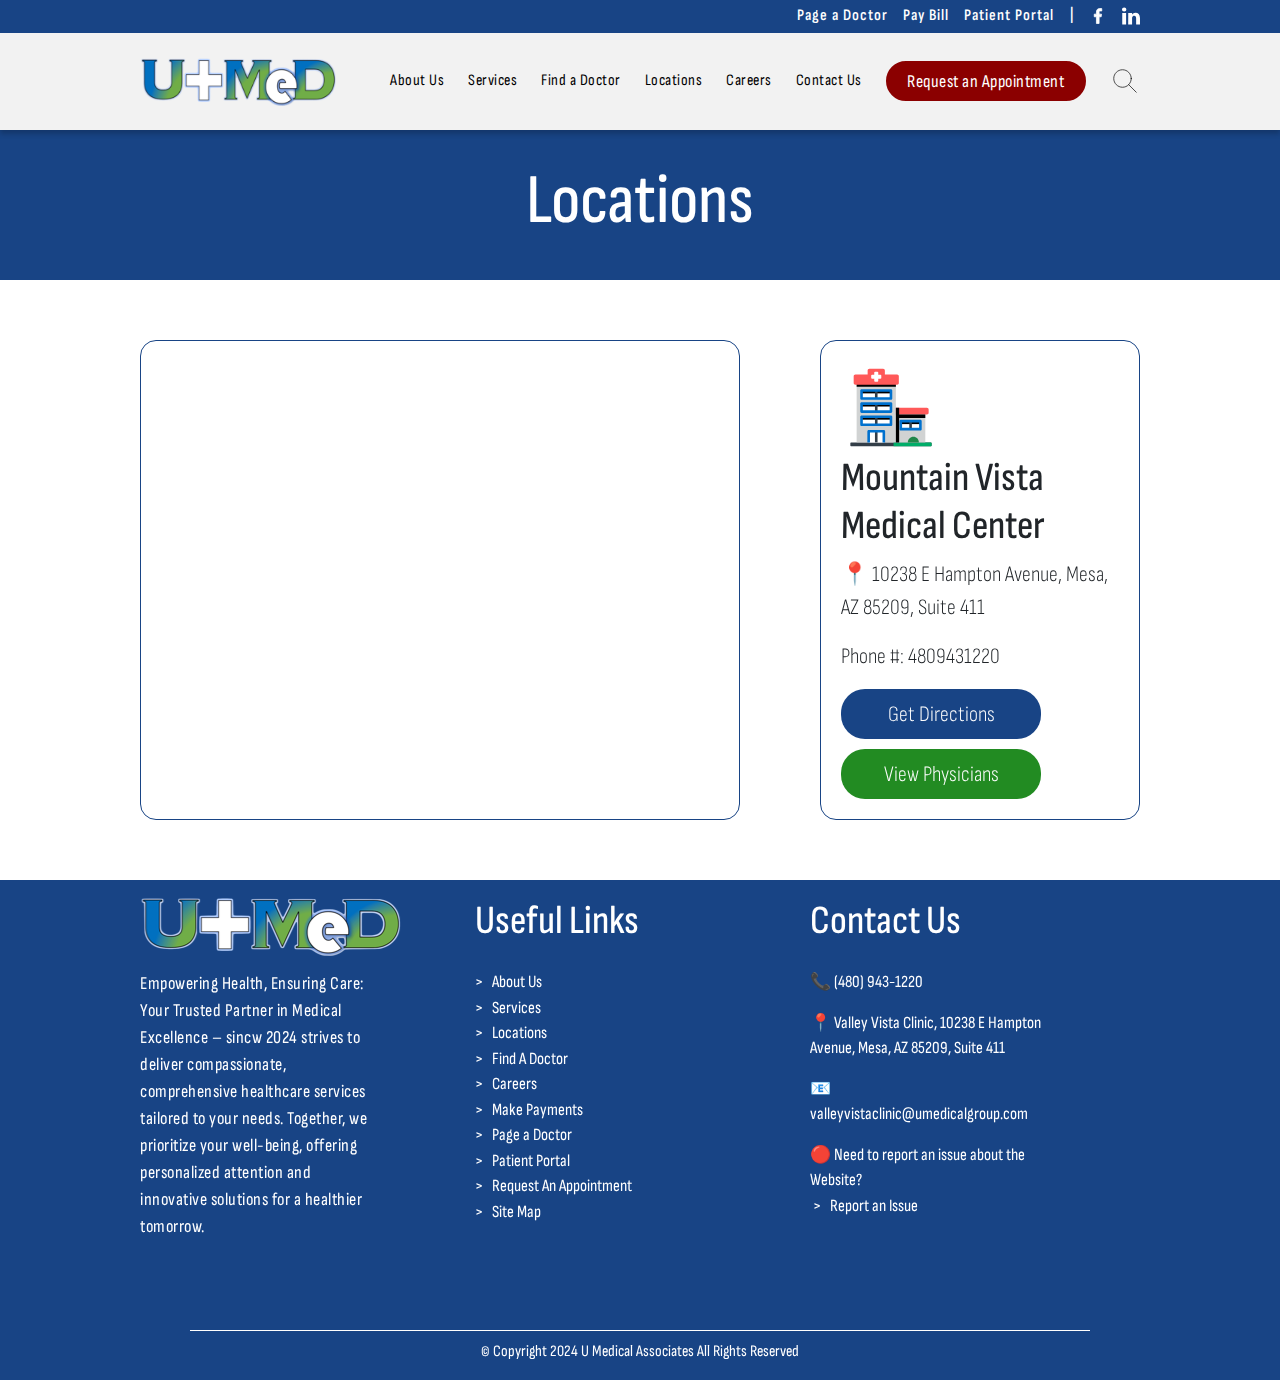
<file: locations.html>
<!DOCTYPE html>
<html lang="en">

<head>
    <meta charset="UTF-8" />
    <meta name="viewport" content="width=device-width, initial-scale=1" />
    <link href="https://cdn.jsdelivr.net/npm/bootstrap@5.3.3/dist/css/bootstrap.min.css" rel="stylesheet"
        integrity="sha384-QWTKZyjpPEjISv5WaRU9OFeRpok6YctnYmDr5pNlyT2bRjXh0JMhjY6hW+ALEwIH" crossorigin="anonymous">
    <title>U Medical Group</title>
    <link rel="stylesheet" href="./locationsStyles.css" />
    <script defer src="app.js"></script>
    <script src="https://cdn.jsdelivr.net/npm/bootstrap@5.3.3/dist/js/bootstrap.bundle.min.js"
        integrity="sha384-YvpcrYf0tY3lHB60NNkmXc5s9fDVZLESaAA55NDzOxhy9GkcIdslK1eN7N6jIeHz"
        crossorigin="anonymous"></script>
    <link rel="shortcut icon" type="image/x-icon" href="./assets/Ulogo.png" />
    <link rel="preconnect" href="https://fonts.googleapis.com">
    <link rel="preconnect" href="https://fonts.gstatic.com" crossorigin>
    <link
        href="https://fonts.googleapis.com/css2?family=Sofia&family=Sofia+Sans+Condensed:ital,wght@0,1..1000;1,1..1000&display=swap"
        rel="stylesheet">
    <link rel="preconnect" href="https://fonts.googleapis.com">
    <link rel="preconnect" href="https://fonts.gstatic.com" crossorigin>
    <link href="https://fonts.googleapis.com/css2?family=Montserrat:ital,wght@0,100..900;1,100..900&display=swap"
        rel="stylesheet">
    <link rel="preconnect" href="https://fonts.googleapis.com">
    <link rel="preconnect" href="https://fonts.gstatic.com" crossorigin>
    <link href="https://fonts.googleapis.com/css2?family=Quicksand:wght@300..700&display=swap" rel="stylesheet">
    <link rel="preconnect" href="https://fonts.googleapis.com">
</head>

<body>
    <!-- Hero -->
    <div id="Hero">
        <!-- Navigation Bar -->
        <header>
            <div class="top-nav">
                <div class="top-nav-container">
                    <div class="wrapper">
                        <div class="top-nav-left">

                        </div>
                        <div class="top-nav-right">
                            <a href="https://soundphx.app.telmediq.com/signin/token/" target="_blank">Page a Doctor </a>
                            <a href="https://www.paymydoctor.com/paymydoctor/pre-login" target="_blank">Pay Bill</a>
                            <a href="#">Patient Portal &nbsp;&nbsp; |</a>
                            <a href="#"><svg xmlns="http://www.w3.org/2000/svg" fill="#ffffff" width="18px"
                                    viewBox="0 0 24 24" stroke="#ffffff">

                                    <g id="SVGRepo_bgCarrier" stroke-width="0" />

                                    <g id="SVGRepo_tracerCarrier" stroke-linecap="round" stroke-linejoin="round" />

                                    <g id="SVGRepo_iconCarrier">
                                        <path fill-rule="evenodd"
                                            d="M15.1742424,5.3203125 L17,5.3203125 L17,2.140625 C16.6856061,2.09765625 15.6022727,2 14.3409091,2 C11.7083333,2 9.90530303,3.65625 9.90530303,6.69921875 L9.90530303,9.5 L7,9.5 L7,13.0546875 L9.90530303,13.0546875 L9.90530303,22 L13.4659091,22 L13.4659091,13.0546875 L16.2537879,13.0546875 L16.6969697,9.5 L13.4659091,9.5 L13.4659091,7.05078125 C13.4659091,6.0234375 13.7424242,5.3203125 15.1742424,5.3203125 Z" />
                                    </g>

                                </svg></a>
                            <a href="#"><svg xmlns="http://www.w3.org/2000/svg"
                                    xmlns:xlink="http://www.w3.org/1999/xlink" fill="#ffffff" version="1.1" width="18px"
                                    viewBox="0 0 512.00 512.00" xml:space="preserve" stroke="#ffffff"
                                    stroke-width="0.00512">

                                    <g id="SVGRepo_bgCarrier" stroke-width="0" />

                                    <g id="SVGRepo_tracerCarrier" stroke-linecap="round" stroke-linejoin="round" />

                                    <g id="SVGRepo_iconCarrier">
                                        <g id="7935ec95c421cee6d86eb22ecd125aef">
                                            <path style="display: inline; fill-rule: evenodd; clip-rule: evenodd;"
                                                d="M116.504,500.219V170.654H6.975v329.564H116.504 L116.504,500.219z M61.751,125.674c38.183,0,61.968-25.328,61.968-56.953c-0.722-32.328-23.785-56.941-61.252-56.941 C24.994,11.781,0.5,36.394,0.5,68.722c0,31.625,23.772,56.953,60.53,56.953H61.751L61.751,125.674z M177.124,500.219 c0,0,1.437-298.643,0-329.564H286.67v47.794h-0.727c14.404-22.49,40.354-55.533,99.44-55.533 c72.085,0,126.116,47.103,126.116,148.333v188.971H401.971V323.912c0-44.301-15.848-74.531-55.497-74.531 c-30.254,0-48.284,20.38-56.202,40.08c-2.897,7.012-3.602,16.861-3.602,26.711v184.047H177.124L177.124,500.219z">
                                            </path>
                                        </g>
                                    </g>

                                </svg></a>
                        </div>

                    </div>
                </div>
            </div>

            <nav>
                <div class="nav-container">
                    <div class="wrapper">
                        <div class="nav-left">
                            <a href="./index.html"><img src="./assets/logo.png" /></a>
                        </div>

                        <div class="nav-right">
                            <div class="dropdown">
                                <a href="./aboutUs.html#Welcome">About Us</a>
                                <div class="dropdown-content">
                                    <a href="./index.html#Mission">Our Mission</a>
                                    <a href="./aboutUs.html">Learn More</a>
                                </div>
                            </div>
                            <div class="dropdown">
                                <a href="./services.html">Services</a>
                                <div class="dropdown-content">
                                    <a href="./services.html#Primary-Care">Primary Care</a>
                                    <a href="./services.html#Specialty-Care">Specialty Care</a>
                                    <a href="./services.html#Acute-Care">Acute Care</a>
                                    <a href="./services.html#Post-Acute-Care">Post-Acute Care</a>
                                    <a href="./services.html#Medicare-Advantage">Medicare Advantage</a>
                                    <a href="./services.html#Virtual-Care">Virtual Care</a>
                                </div>
                            </div>
                            <a href="./doctors.html">Find a Doctor</a>
                            <a href="./locations.html">Locations</a>
                            <div class="dropdown">
                                <a href="./careers.html">Careers</a>
                                <div class="dropdown-content">
                                    <a href="./careers.html#Partner-With-Us">Partner With Us</a>
                                    <a href="./careers.html#Job-Openings">Job Openings</a>
                                </div>
                            </div>
                            <a href="./contact.html">Contact Us</a>
                            <a href="./appointment.html" class="appointment-button">Request an
                                Appointment</a>
                            <svg xmlns="http://www.w3.org/2000/svg" width="30px" viewBox="0 0 24 24" fill="none"
                                stroke="#000000">

                                <g id="SVGRepo_bgCarrier" stroke-width="0" />

                                <g id="SVGRepo_tracerCarrier" stroke-linecap="round" stroke-linejoin="round" />

                                <g id="SVGRepo_iconCarrier">
                                    <path
                                        d="M14.9536 14.9458L21 21M17 10C17 13.866 13.866 17 10 17C6.13401 17 3 13.866 3 10C3 6.13401 6.13401 3 10 3C13.866 3 17 6.13401 17 10Z"
                                        stroke="#000000" stroke-width="0.552" stroke-linecap="round"
                                        stroke-linejoin="round" />
                                </g>

                            </svg>
                        </div>
                    </div>
                </div>
            </nav>

        </header>
    </div>

    <!-- Title -->
    <section id="Title">
        <div class="wrapper">
            <div class="title-container">
                <h1>Locations</h1>
            </div>
        </div>
    </section>

    <!-- Main Content -->
    <section id="Main-Content">
        <div class="wrapper">
            <div class="box">
                <div class="item">
                    <div class="left">
                        <iframe
                            src="https://www.google.com/maps/embed?pb=!1m18!1m12!1m3!1d3951.505339926415!2d-111.61248292384383!3d33.39100365235523!2m3!1f0!2f0!3f0!3m2!1i1024!2i768!4f13.1!3m3!1m2!1s0x872bb1058441993f%3A0x64037b939447954b!2s10238%20E%20Hampton%20Ave%20%23411%2C%20Mesa%2C%20AZ%2085209%2C%20USA!5e1!3m2!1sen!2sca!4v1720462507296!5m2!1sen!2sca"
                            width="100%" height="100%" style="border:0;" allowfullscreen="" loading="lazy"
                            referrerpolicy="no-referrer-when-downgrade"></iframe>
                    </div>
                    <div class="right">
                        <svg xmlns="http://www.w3.org/2000/svg" width="100px" viewBox="0 0 1024 1024" class="icon"
                            version="1.1">
                            <path
                                d="M959.2 931.3c0 4.2-3.5 7.7-7.7 7.7H72c-4.2 0-7.7-3.5-7.7-7.7v-27.6c0-4.2 3.5-7.7 7.7-7.7h879.5c4.2 0 7.7 3.5 7.7 7.7v27.6z"
                                fill="#333E48" />
                            <path d="M951.5 896H540.4v43h411.1c4.2 0 7.7-3.5 7.7-7.7v-27.6c0-4.3-3.4-7.7-7.7-7.7z"
                                fill="#00AD68" />
                            <path d="M133.6 183.6h432v712.3h-432z" fill="#D1D3D3" />
                            <path d="M133.6 183.6h432v98.6h-432z" fill="" />
                            <path d="M187.6 613.8h324v87.8h-324z" fill="#FFFFFF" />
                            <path d="M187.6 613.8h324v32.3h-324z" fill="" />
                            <path d="M335.3 613.8h28.6v87.8h-28.6z" fill="#333E48" />
                            <path
                                d="M201.9 687.3h295.3v-59.2H201.9v59.2zM511.6 716h-324c-7.9 0-14.3-6.4-14.3-14.3v-87.8c0-7.9 6.4-14.3 14.3-14.3h324c7.9 0 14.3 6.4 14.3 14.3v87.8c0 7.8-6.4 14.3-14.3 14.3z"
                                fill="#0071CE" />
                            <path d="M187.6 469h324v87.8h-324z" fill="#FFFFFF" />
                            <path d="M187.6 469h324v32.3h-324z" fill="" />
                            <path d="M335.3 469h28.6v87.8h-28.6z" fill="#333E48" />
                            <path
                                d="M201.9 542.5h295.3v-59.2H201.9v59.2z m309.7 28.7h-324c-7.9 0-14.3-6.4-14.3-14.3V469c0-7.9 6.4-14.3 14.3-14.3h324c7.9 0 14.3 6.4 14.3 14.3v87.8c0 8-6.4 14.4-14.3 14.4z"
                                fill="#0071CE" />
                            <path d="M187.6 324.2h324V412h-324z" fill="#FFFFFF" />
                            <path d="M187.6 324.2h324v32.3h-324z" fill="" />
                            <path d="M335.3 324.2h28.6V412h-28.6z" fill="#333E48" />
                            <path
                                d="M201.9 397.8h295.3v-59.2H201.9v59.2z m309.7 28.6h-324c-7.9 0-14.3-6.4-14.3-14.3v-87.8c0-7.9 6.4-14.3 14.3-14.3h324c7.9 0 14.3 6.4 14.3 14.3v87.8c0 7.9-6.4 14.3-14.3 14.3z"
                                fill="#0071CE" />
                            <path d="M266.1 772.8h167V896h-167z" fill="#FFFFFF" />
                            <path d="M335.3 772.8h28.6V896h-28.6z" fill="#333E48" />
                            <path
                                d="M447.4 896h-28.6V787.1H280.4V896h-28.6V772.8c0-7.9 6.4-14.3 14.3-14.3h167c7.9 0 14.3 6.4 14.3 14.3V896z"
                                fill="#0071CE" />
                            <path
                                d="M579.1 148.5H444.4v-44.1c0-10.5-8.6-19.1-19.1-19.1H273.9c-10.5 0-19.1 8.6-19.1 19.1v44.1H120.1c-10.5 0-19.1 8.6-19.1 19.1v74.5c0 10.5 8.6 19.1 19.1 19.1h459c10.5 0 19.1-8.6 19.1-19.1v-74.5c0-10.5-8.6-19.1-19.1-19.1z"
                                fill="#FF5959" />
                            <path
                                d="M395.8 151.3h-24.1v-24.1c0-5.3-4.3-9.5-9.5-9.5H337c-5.3 0-9.5 4.3-9.5 9.5v24.1h-24.1c-5.3 0-9.5 4.3-9.5 9.5v25.1c0 5.3 4.3 9.5 9.5 9.5h24.1v24.1c0 5.3 4.3 9.5 9.5 9.5h25.1c5.3 0 9.5-4.3 9.5-9.5v-24.1h24.1c5.3 0 9.5-4.3 9.5-9.5v-25.1c0.1-5.2-4.1-9.5-9.4-9.5z"
                                fill="#FFFFFF" />
                            <path d="M565.6 571.3h324.2V896H565.6z" fill="#D1D3D3" />
                            <path d="M619.7 662.4h216v87.8h-216z" fill="#FFFFFF" />
                            <path d="M619.7 662.4h216v32.3h-216z" fill="" />
                            <path d="M713.4 662.4H742v87.8h-28.6z" fill="#333E48" />
                            <path
                                d="M634 735.9h187.3v-59.2H634v59.2z m201.7 28.7h-216c-7.9 0-14.3-6.4-14.3-14.3v-87.8c0-7.9 6.4-14.3 14.3-14.3h216c7.9 0 14.3 6.4 14.3 14.3v87.8c0 7.8-6.4 14.3-14.3 14.3z"
                                fill="#0071CE" />
                            <path
                                d="M565.6 515.4h341.7c10.5 0 19.1 8.6 19.1 19.1v36.6c0 10.5-8.6 19.1-19.1 19.1H565.6v-74.8z"
                                fill="#FF5959" />
                            <path d="M601.7 590.2v-74.8h-36.1V896h36.1V626.6h288.1v-36.4z" fill="" />
                            <path d="M819.5 896c0-33.8-27.4-61.1-61.1-61.1-33.8 0-61.1 27.4-61.1 61.1h122.2z"
                                fill="#218649" />
                        </svg>
                        <h1>Mountain Vista Medical Center</h1>
                        <p>📍 10238 E Hampton Avenue, Mesa, AZ 85209, Suite 411</p>
                        <p>Phone #: 4809431220</p>
                        <div class="direction-btn">
                            <a href="https://www.google.com/maps/dir//10238+E+Hampton+Ave+%23411,+Mesa,+AZ+85209,+USA/@33.3910037,-111.6124829,907m/data=!3m1!1e3!4m9!4m8!1m0!1m5!1m1!1s0x872bb1058441993f:0x64037b939447954b!2m2!1d-111.609908!2d33.3909992!3e0?hl=en&entry=ttu"
                                target="_blank">Get
                                Directions</a>
                            <a href="./doctors.html">View Physicians</a>
                        </div>
                    </div>
                </div>
            </div>
        </div>
    </section>

    <!-- Footer -->
    <footer>
        <div class="footer-container">
            <div class="wrapper">
                <div class="footer-items">
                    <div class="footer-item">
                        <div class="footer-item-top">
                            <img src="./assets/logo.png" />
                        </div>
                        <div class="footer-item-middle">
                            <p>Empowering Health, Ensuring Care: Your Trusted Partner in Medical Excellence – sincw 2024
                                strives to deliver compassionate, comprehensive healthcare services tailored to your
                                needs. Together, we prioritize your well-being, offering personalized attention and
                                innovative solutions for a healthier tomorrow.
                            </p>
                        </div>
                    </div>
                    <div class="footer-item">
                        <div class="footer-item-top">
                            <h1>Useful Links</h1>
                        </div>
                        <div class="footer-item-middle">
                            <ul>
                                <li><a href="./aboutUs.html">> &nbsp;&nbsp;About Us</a></li>
                                <li><a href="./services.html">> &nbsp;&nbsp;Services</a></li>
                                <li><a href="./locations.html">> &nbsp;&nbsp;Locations</a></li>
                                <li><a href="./doctors.html">> &nbsp;&nbsp;Find A Doctor</a></li>
                                <li><a href="./careers.html">> &nbsp;&nbsp;Careers</a></li>
                                <li><a href="https://www.paymydoctor.com/paymydoctor/pre-login" target="_blank">>
                                        &nbsp;&nbsp;Make Payments</a></li>
                                <li><a href="https://soundphx.app.telmediq.com/signin/token/" target="blank">>
                                        &nbsp;&nbsp;Page a Doctor</a></li>
                                <li><a href="#">> &nbsp;&nbsp;Patient Portal</a></li>
                                <li><a href="./appointment.html" target="_blank">> &nbsp;&nbsp;Request An
                                        Appointment</a></li>
                                <li><a href="./sitemap.html" target="_blank">> &nbsp;&nbsp;Site Map</a></li>
                            </ul>
                        </div>
                    </div>
                    <div class="footer-item">
                        <div class="footer-item-top">
                            <h1>Contact Us</h1>
                        </div>
                        <div class="footer-item-middle">
                            <ul>
                                <li>📞 <a href="">(480) 943-1220</a></li>
                                <li>📍 <a href="">Valley Vista Clinic, 10238 E Hampton Avenue, Mesa, AZ 85209,
                                        Suite
                                        411</a></li>
                                <li>📧 <a href="">valleyvistaclinic@umedicalgroup.com</a></li>
                                <li>🔴 Need to report an issue about the Website? </br>&nbsp;<a href="./report.html">>
                                        &nbsp;&nbsp;Report an Issue
                                    </a></li>
                            </ul>
                        </div>
                    </div>
                </div>
                <div class="copyright-message">
                    <p>© Copyright 2024 U Medical Associates All Rights Reserved</p>
                </div>
            </div>
        </div>
    </footer>

    <script src="https://cdn.jsdelivr.net/npm/@popperjs/core@2.11.8/dist/umd/popper.min.js"
        integrity="sha384-I7E8VVD/ismYTF4hNIPjVp/Zjvgyol6VFvRkX/vR+Vc4jQkC+hVqc2pM8ODewa9r"
        crossorigin="anonymous"></script>
    <script src="https://cdn.jsdelivr.net/npm/bootstrap@5.3.3/dist/js/bootstrap.min.js"
        integrity="sha384-0pUGZvbkm6XF6gxjEnlmuGrJXVbNuzT9qBBavbLwCsOGabYfZo0T0to5eqruptLy"
        crossorigin="anonymous"></script>
</body>

</html>
</file>
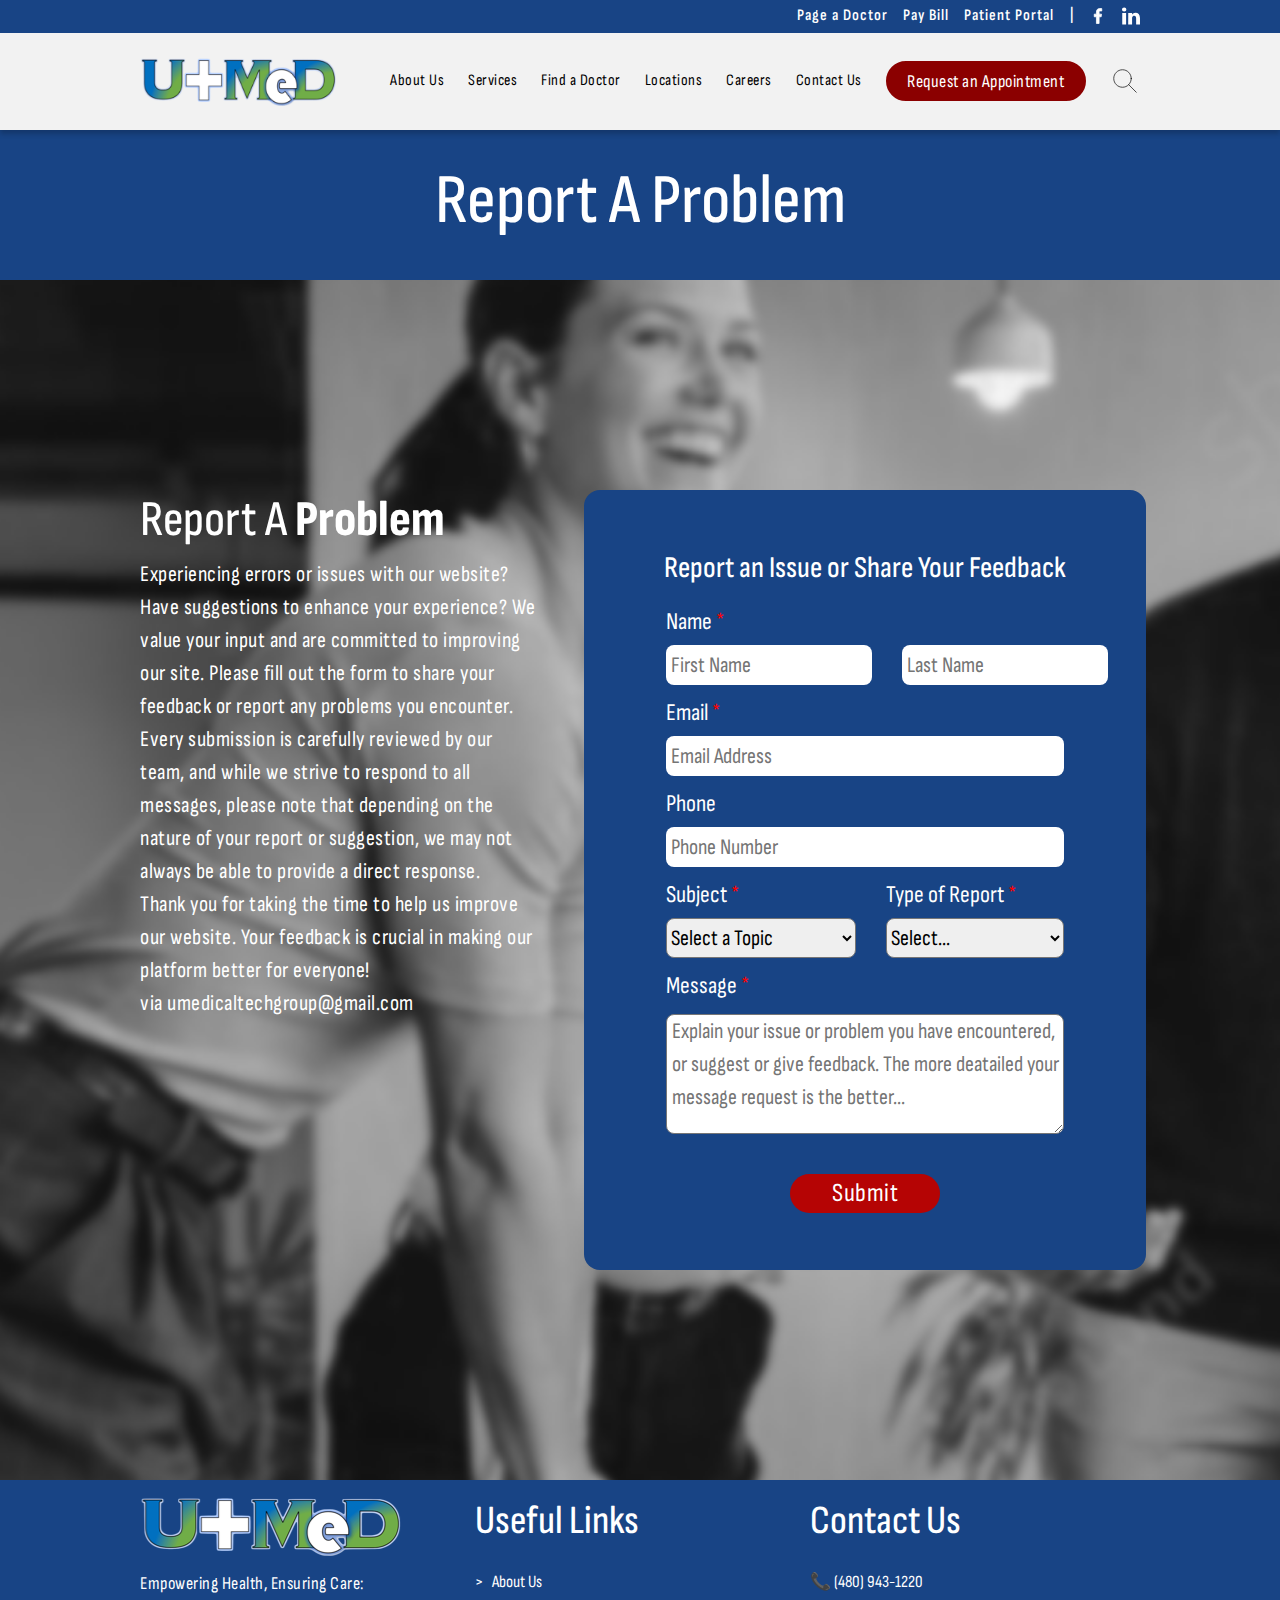
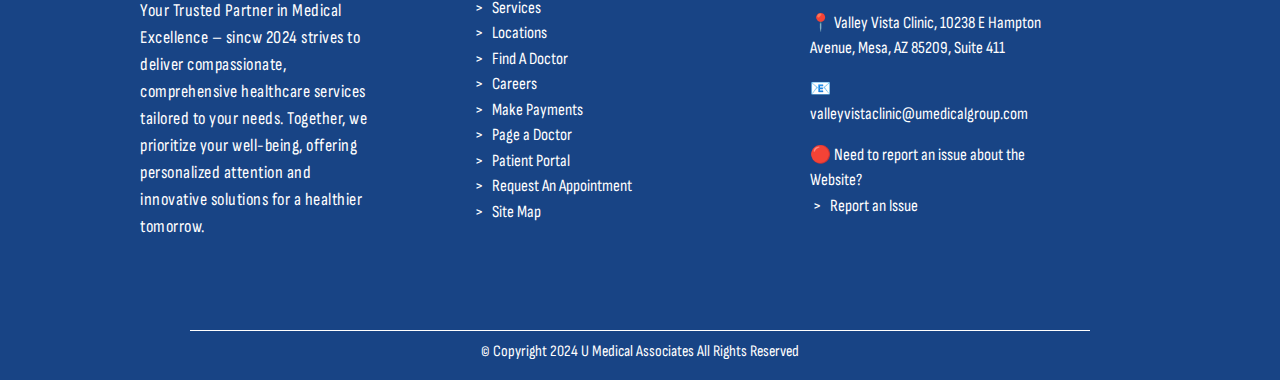
<file: report.html>
<!DOCTYPE html>
<html lang="en">

<head>
    <meta charset="UTF-8" />
    <meta name="viewport" content="width=device-width, initial-scale=1" />
    <link href="https://cdn.jsdelivr.net/npm/bootstrap@5.3.3/dist/css/bootstrap.min.css" rel="stylesheet"
        integrity="sha384-QWTKZyjpPEjISv5WaRU9OFeRpok6YctnYmDr5pNlyT2bRjXh0JMhjY6hW+ALEwIH" crossorigin="anonymous">
    <title>U Medical Group</title>
    <link rel="stylesheet" href="./reportStyles.css" />
    <script defer src="app.js"></script>
    <script src="https://cdn.jsdelivr.net/npm/bootstrap@5.3.3/dist/js/bootstrap.bundle.min.js"
        integrity="sha384-YvpcrYf0tY3lHB60NNkmXc5s9fDVZLESaAA55NDzOxhy9GkcIdslK1eN7N6jIeHz"
        crossorigin="anonymous"></script>
    <link rel="shortcut icon" type="image/x-icon" href="./assets/Ulogo.png" />
    <link rel="preconnect" href="https://fonts.googleapis.com">
    <link rel="preconnect" href="https://fonts.gstatic.com" crossorigin>
    <link
        href="https://fonts.googleapis.com/css2?family=Sofia&family=Sofia+Sans+Condensed:ital,wght@0,1..1000;1,1..1000&display=swap"
        rel="stylesheet">
    <link rel="preconnect" href="https://fonts.googleapis.com">
    <link rel="preconnect" href="https://fonts.gstatic.com" crossorigin>
    <link href="https://fonts.googleapis.com/css2?family=Montserrat:ital,wght@0,100..900;1,100..900&display=swap"
        rel="stylesheet">
    <link rel="preconnect" href="https://fonts.googleapis.com">
    <link rel="preconnect" href="https://fonts.gstatic.com" crossorigin>
    <link href="https://fonts.googleapis.com/css2?family=Quicksand:wght@300..700&display=swap" rel="stylesheet">
    <link rel="preconnect" href="https://fonts.googleapis.com">
</head>

<body>
    <!-- Hero -->
    <div id="Hero">
        <!-- Navigation Bar -->
        <header>
            <div class="top-nav">
                <div class="top-nav-container">
                    <div class="wrapper">
                        <div class="top-nav-left">

                        </div>
                        <div class="top-nav-right">
                            <a href="https://soundphx.app.telmediq.com/signin/token/" target="_blank">Page a Doctor </a>
                            <a href="https://www.paymydoctor.com/paymydoctor/pre-login" target="_blank">Pay Bill</a>
                            <a href="#">Patient Portal &nbsp;&nbsp; |</a>
                            <a href="#"><svg xmlns="http://www.w3.org/2000/svg" fill="#ffffff" width="18px"
                                    viewBox="0 0 24 24" stroke="#ffffff">

                                    <g id="SVGRepo_bgCarrier" stroke-width="0" />

                                    <g id="SVGRepo_tracerCarrier" stroke-linecap="round" stroke-linejoin="round" />

                                    <g id="SVGRepo_iconCarrier">
                                        <path fill-rule="evenodd"
                                            d="M15.1742424,5.3203125 L17,5.3203125 L17,2.140625 C16.6856061,2.09765625 15.6022727,2 14.3409091,2 C11.7083333,2 9.90530303,3.65625 9.90530303,6.69921875 L9.90530303,9.5 L7,9.5 L7,13.0546875 L9.90530303,13.0546875 L9.90530303,22 L13.4659091,22 L13.4659091,13.0546875 L16.2537879,13.0546875 L16.6969697,9.5 L13.4659091,9.5 L13.4659091,7.05078125 C13.4659091,6.0234375 13.7424242,5.3203125 15.1742424,5.3203125 Z" />
                                    </g>

                                </svg></a>
                            <a href="#"><svg xmlns="http://www.w3.org/2000/svg"
                                    xmlns:xlink="http://www.w3.org/1999/xlink" fill="#ffffff" version="1.1" width="18px"
                                    viewBox="0 0 512.00 512.00" xml:space="preserve" stroke="#ffffff"
                                    stroke-width="0.00512">

                                    <g id="SVGRepo_bgCarrier" stroke-width="0" />

                                    <g id="SVGRepo_tracerCarrier" stroke-linecap="round" stroke-linejoin="round" />

                                    <g id="SVGRepo_iconCarrier">
                                        <g id="7935ec95c421cee6d86eb22ecd125aef">
                                            <path style="display: inline; fill-rule: evenodd; clip-rule: evenodd;"
                                                d="M116.504,500.219V170.654H6.975v329.564H116.504 L116.504,500.219z M61.751,125.674c38.183,0,61.968-25.328,61.968-56.953c-0.722-32.328-23.785-56.941-61.252-56.941 C24.994,11.781,0.5,36.394,0.5,68.722c0,31.625,23.772,56.953,60.53,56.953H61.751L61.751,125.674z M177.124,500.219 c0,0,1.437-298.643,0-329.564H286.67v47.794h-0.727c14.404-22.49,40.354-55.533,99.44-55.533 c72.085,0,126.116,47.103,126.116,148.333v188.971H401.971V323.912c0-44.301-15.848-74.531-55.497-74.531 c-30.254,0-48.284,20.38-56.202,40.08c-2.897,7.012-3.602,16.861-3.602,26.711v184.047H177.124L177.124,500.219z">
                                            </path>
                                        </g>
                                    </g>

                                </svg></a>
                        </div>

                    </div>
                </div>
            </div>

            <nav>
                <div class="nav-container">
                    <div class="wrapper">
                        <div class="nav-left">
                            <a href="./index.html"><img src="./assets/logo.png" /></a>
                        </div>

                        <div class="nav-right">
                            <div class="dropdown">
                                <a href="./aboutUs.html#Welcome">About Us</a>
                                <div class="dropdown-content">
                                    <a href="./index.html#Mission">Our Mission</a>
                                    <a href="./aboutUs.html">Learn More</a>
                                </div>
                            </div>
                            <div class="dropdown">
                                <a href="./services.html">Services</a>
                                <div class="dropdown-content">
                                    <a href="./services.html#Primary-Care">Primary Care</a>
                                    <a href="./services.html#Specialty-Care">Specialty Care</a>
                                    <a href="./services.html#Acute-Care">Acute Care</a>
                                    <a href="./services.html#Post-Acute-Care">Post-Acute Care</a>
                                    <a href="./services.html#Medicare-Advantage">Medicare Advantage</a>
                                    <a href="./services.html#Virtual-Care">Virtual Care</a>
                                </div>
                            </div>
                            <a href="./doctors.html">Find a Doctor</a>
                            <a href="./locations.html">Locations</a>
                            <div class="dropdown">
                                <a href="./careers.html">Careers</a>
                                <div class="dropdown-content">
                                    <a href="./careers.html#Partner-With-Us">Partner With Us</a>
                                    <a href="./careers.html#Job-Openings">Job Openings</a>
                                </div>
                            </div>
                            <a href="./contact.html">Contact Us</a>
                            <a href="./appointment.html" class="appointment-button">Request an
                                Appointment</a>
                            <svg xmlns="http://www.w3.org/2000/svg" width="30px" viewBox="0 0 24 24" fill="none"
                                stroke="#000000">

                                <g id="SVGRepo_bgCarrier" stroke-width="0" />

                                <g id="SVGRepo_tracerCarrier" stroke-linecap="round" stroke-linejoin="round" />

                                <g id="SVGRepo_iconCarrier">
                                    <path
                                        d="M14.9536 14.9458L21 21M17 10C17 13.866 13.866 17 10 17C6.13401 17 3 13.866 3 10C3 6.13401 6.13401 3 10 3C13.866 3 17 6.13401 17 10Z"
                                        stroke="#000000" stroke-width="0.552" stroke-linecap="round"
                                        stroke-linejoin="round" />
                                </g>

                            </svg>
                        </div>
                    </div>
                </div>
            </nav>

        </header>
    </div>

    <!-- Title -->
    <section id="Title">
        <div class="wrapper">
            <div class="title-container">
                <h1>Report A Problem</h1>
            </div>
        </div>
    </section>

    <!-- Main Content -->
    <section id="Main-Content">
        <div class="wrapper">
            <div class="box">
                <div class="left">
                    <h1>Report A <span style="font-weight: 800;">Problem</span></h1>
                    <p>
                        Experiencing errors or issues with our website? Have suggestions to enhance your experience? We
                        value your input and are committed to improving our site. Please fill out the form to share your
                        feedback or report any problems you encounter.
                        <br>
                        Every submission is carefully reviewed by our team, and while we strive to respond to all
                        messages, please note that depending on the nature of your report or suggestion, we may not
                        always be able to provide a direct response.
                        <br>
                        Thank you for taking the time to help us improve our website. Your feedback is crucial in making
                        our platform better for everyone!
                        <br>via umedicaltechgroup@gmail.com
                    </p>
                </div>
                <div class="right">
                    <form>
                        <h1>Report an Issue or Share Your Feedback</h1>
                        <div class="item">
                            <label>Name <span style="color: red">*</span></label>
                            <label></label>
                            <input placeholder="First Name"></input>
                            <input placeholder="Last Name"></input>
                        </div>
                        <div class="item">
                            <label>Email <span style="color: red">*</span></label>
                            <input placeholder="Email Address"></input>
                        </div>
                        <div class="item">
                            <label>Phone</label>
                            <input placeholder="Phone Number"></input>
                        </div>
                        <div class="item">
                            <label>Subject <span style="color: red">*</span></label>
                            <label>Type of Report <span style="color: red">*</span></label>
                            <select>
                                <option value="">Select a Topic</option>
                                <option>Issue or Problem</option>
                                <option>Suggestion</option>
                                <option>Feedback</option>
                            </select>
                            <select>
                                <option value="">Select...</option>
                                <option></option>
                            </select>
                        </div>
                        <div class="item">
                            <label>Message <span style="color: red">*</span></label>
                            <label></label>
                            <textarea
                                placeholder="Explain your issue or problem you have encountered, or suggest or give feedback. The more deatailed your message request is the better..."></textarea>
                        </div>
                        <button type="submit">Submit</submit>
                    </form>
                </div>
            </div>
        </div>
    </section>

    <!-- Footer -->
    <footer>
        <div class="footer-container">
            <div class="wrapper">
                <div class="footer-items">
                    <div class="footer-item">
                        <div class="footer-item-top">
                            <a href="./index.html"><img src="./assets/logo.png" /></a>
                        </div>
                        <div class="footer-item-middle">
                            <p>Empowering Health, Ensuring Care: Your Trusted Partner in Medical Excellence – sincw 2024
                                strives to deliver compassionate, comprehensive healthcare services tailored to your
                                needs. Together, we prioritize your well-being, offering personalized attention and
                                innovative solutions for a healthier tomorrow.
                            </p>
                        </div>
                    </div>
                    <div class="footer-item">
                        <div class="footer-item-top">
                            <h1>Useful Links</h1>
                        </div>
                        <div class="footer-item-middle">
                            <ul>
                                <li><a href="./aboutUs.html">> &nbsp;&nbsp;About Us</a></li>
                                <li><a href="./services.html">> &nbsp;&nbsp;Services</a></li>
                                <li><a href="./locations.html">> &nbsp;&nbsp;Locations</a></li>
                                <li><a href="./doctors.html">> &nbsp;&nbsp;Find A Doctor</a></li>
                                <li><a href="./careers.html">> &nbsp;&nbsp;Careers</a></li>
                                <li><a href="https://www.paymydoctor.com/paymydoctor/pre-login" target="_blank">>
                                        &nbsp;&nbsp;Make Payments</a></li>
                                <li><a href="https://soundphx.app.telmediq.com/signin/token/" target="blank">>
                                        &nbsp;&nbsp;Page a Doctor</a></li>
                                <li><a href="#">> &nbsp;&nbsp;Patient Portal</a></li>
                                <li><a href="./appointment.html">> &nbsp;&nbsp;Request An
                                        Appointment</a></li>
                                <li><a href="./sitemap.html">> &nbsp;&nbsp;Site Map</a></li>
                            </ul>
                        </div>
                    </div>
                    <div class="footer-item">
                        <div class="footer-item-top">
                            <h1>Contact Us</h1>
                        </div>
                        <div class="footer-item-middle">
                            <ul>
                                <li>📞 <a href="">(480) 943-1220</a></li>
                                <li>📍 <a href="">Valley Vista Clinic, 10238 E Hampton Avenue, Mesa, AZ 85209,
                                        Suite
                                        411</a></li>
                                <li>📧 <a href="">valleyvistaclinic@umedicalgroup.com</a></li>
                                <li>🔴 Need to report an issue about the Website? </br>&nbsp;<a href="./report.html">>
                                        &nbsp;&nbsp;Report an Issue
                                    </a></li>
                            </ul>
                        </div>
                    </div>
                </div>
                <div class="copyright-message">
                    <p>© Copyright 2024 U Medical Associates All Rights Reserved</p>
                </div>
            </div>
        </div>
    </footer>

    <script src="https://cdn.jsdelivr.net/npm/@popperjs/core@2.11.8/dist/umd/popper.min.js"
        integrity="sha384-I7E8VVD/ismYTF4hNIPjVp/Zjvgyol6VFvRkX/vR+Vc4jQkC+hVqc2pM8ODewa9r"
        crossorigin="anonymous"></script>
    <script src="https://cdn.jsdelivr.net/npm/bootstrap@5.3.3/dist/js/bootstrap.min.js"
        integrity="sha384-0pUGZvbkm6XF6gxjEnlmuGrJXVbNuzT9qBBavbLwCsOGabYfZo0T0to5eqruptLy"
        crossorigin="anonymous"></script>
</body>

</html>
</file>
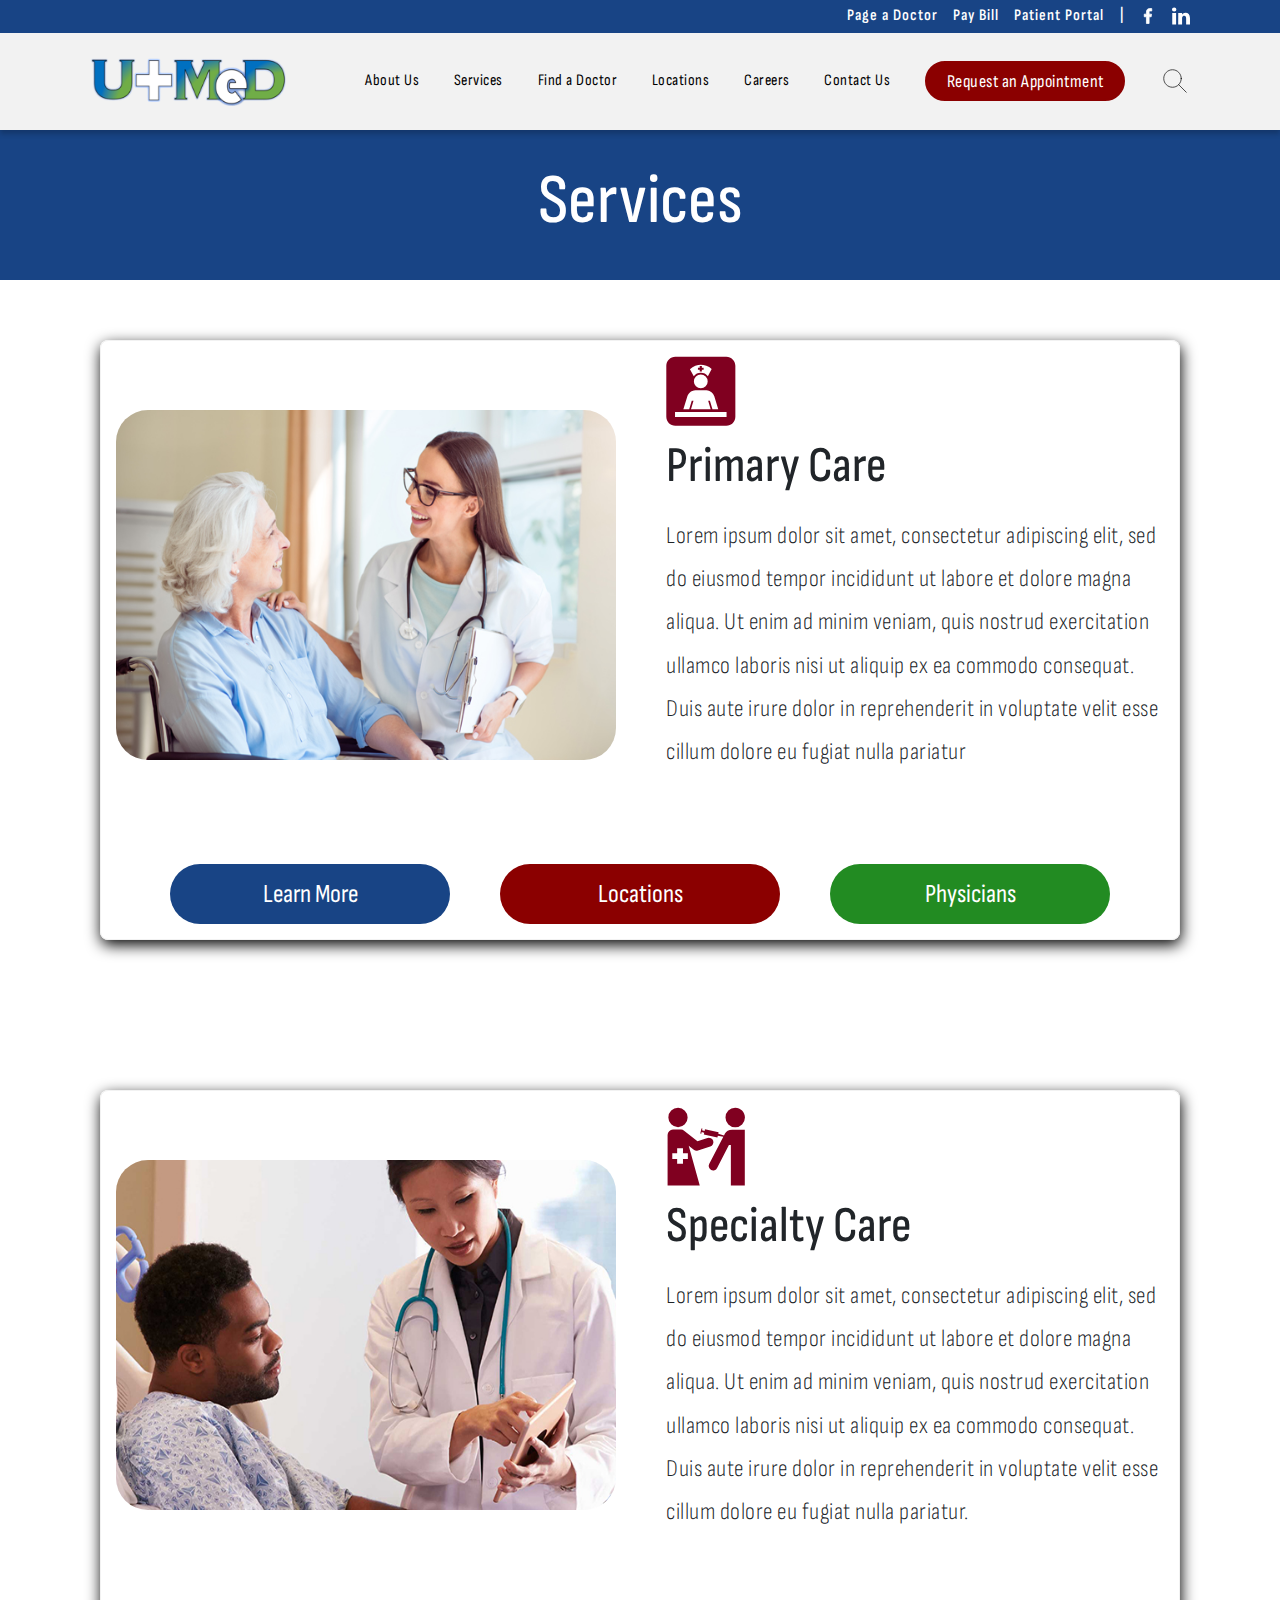
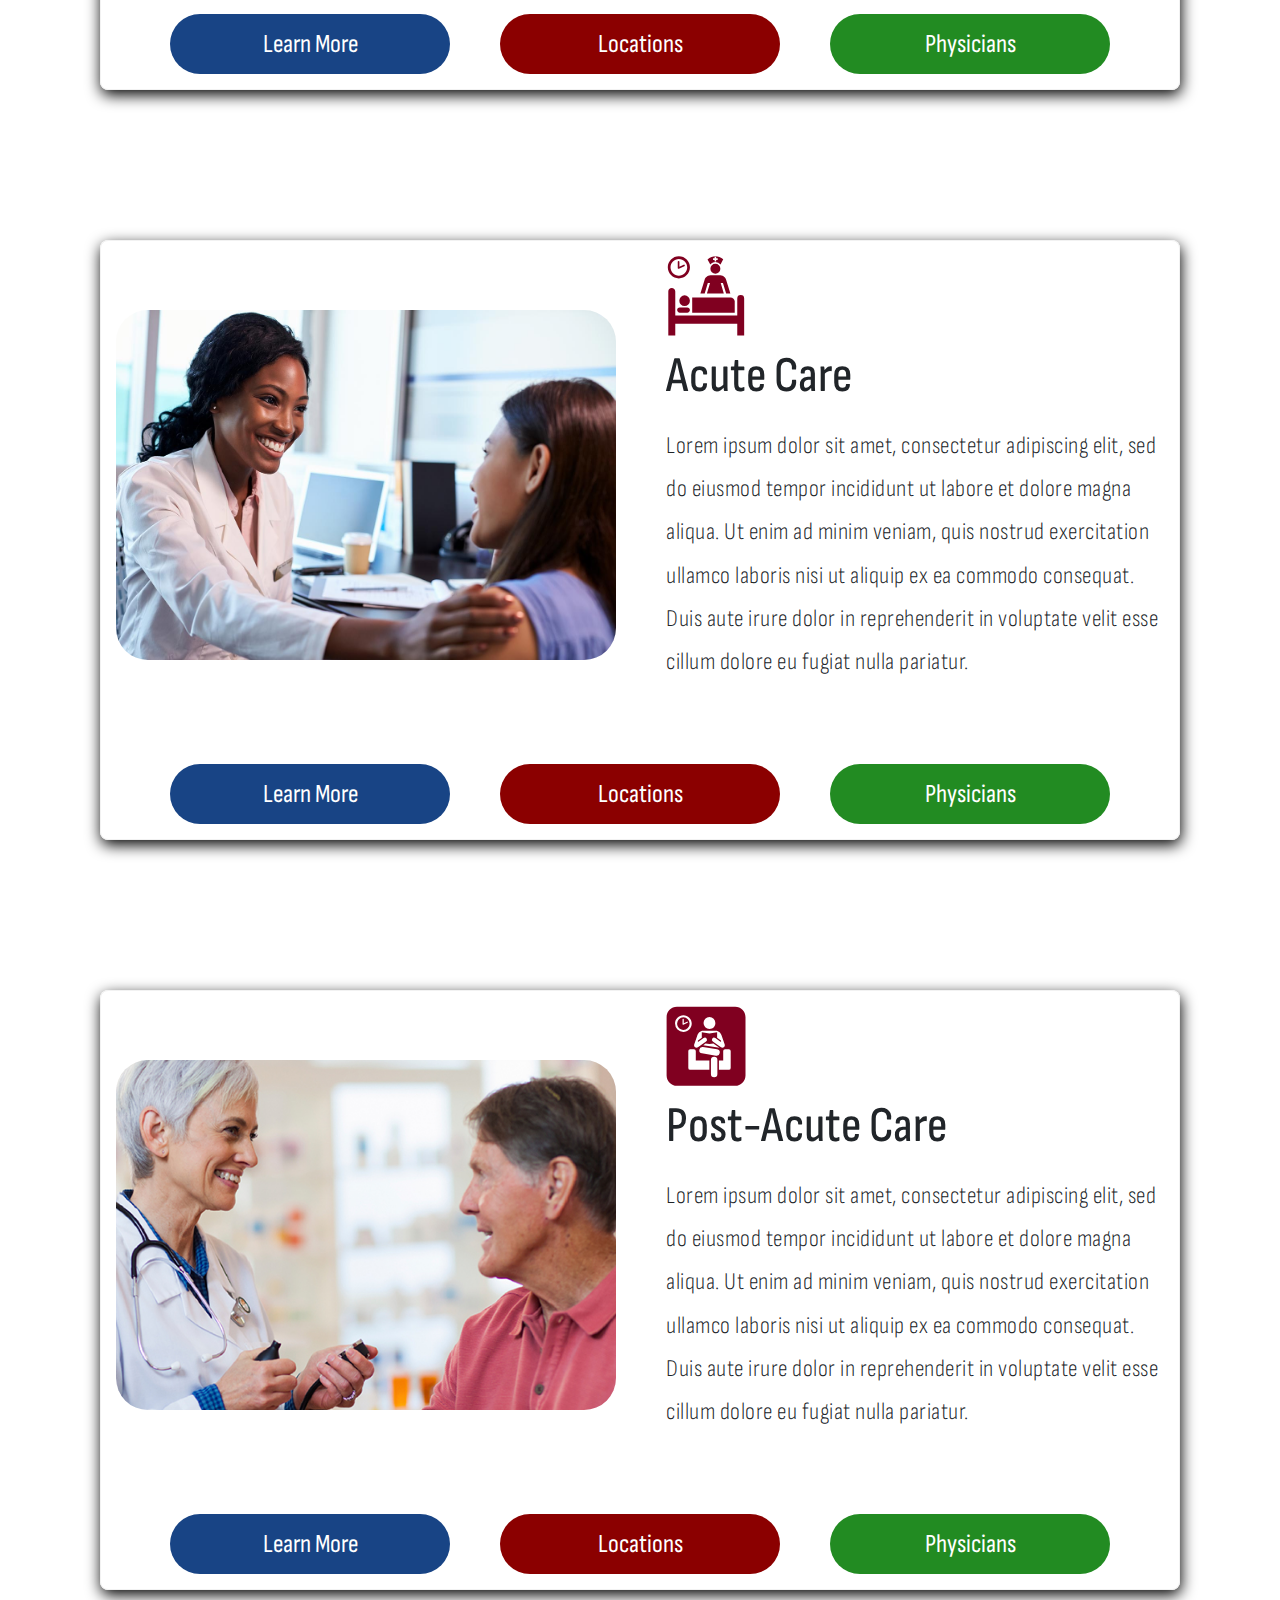
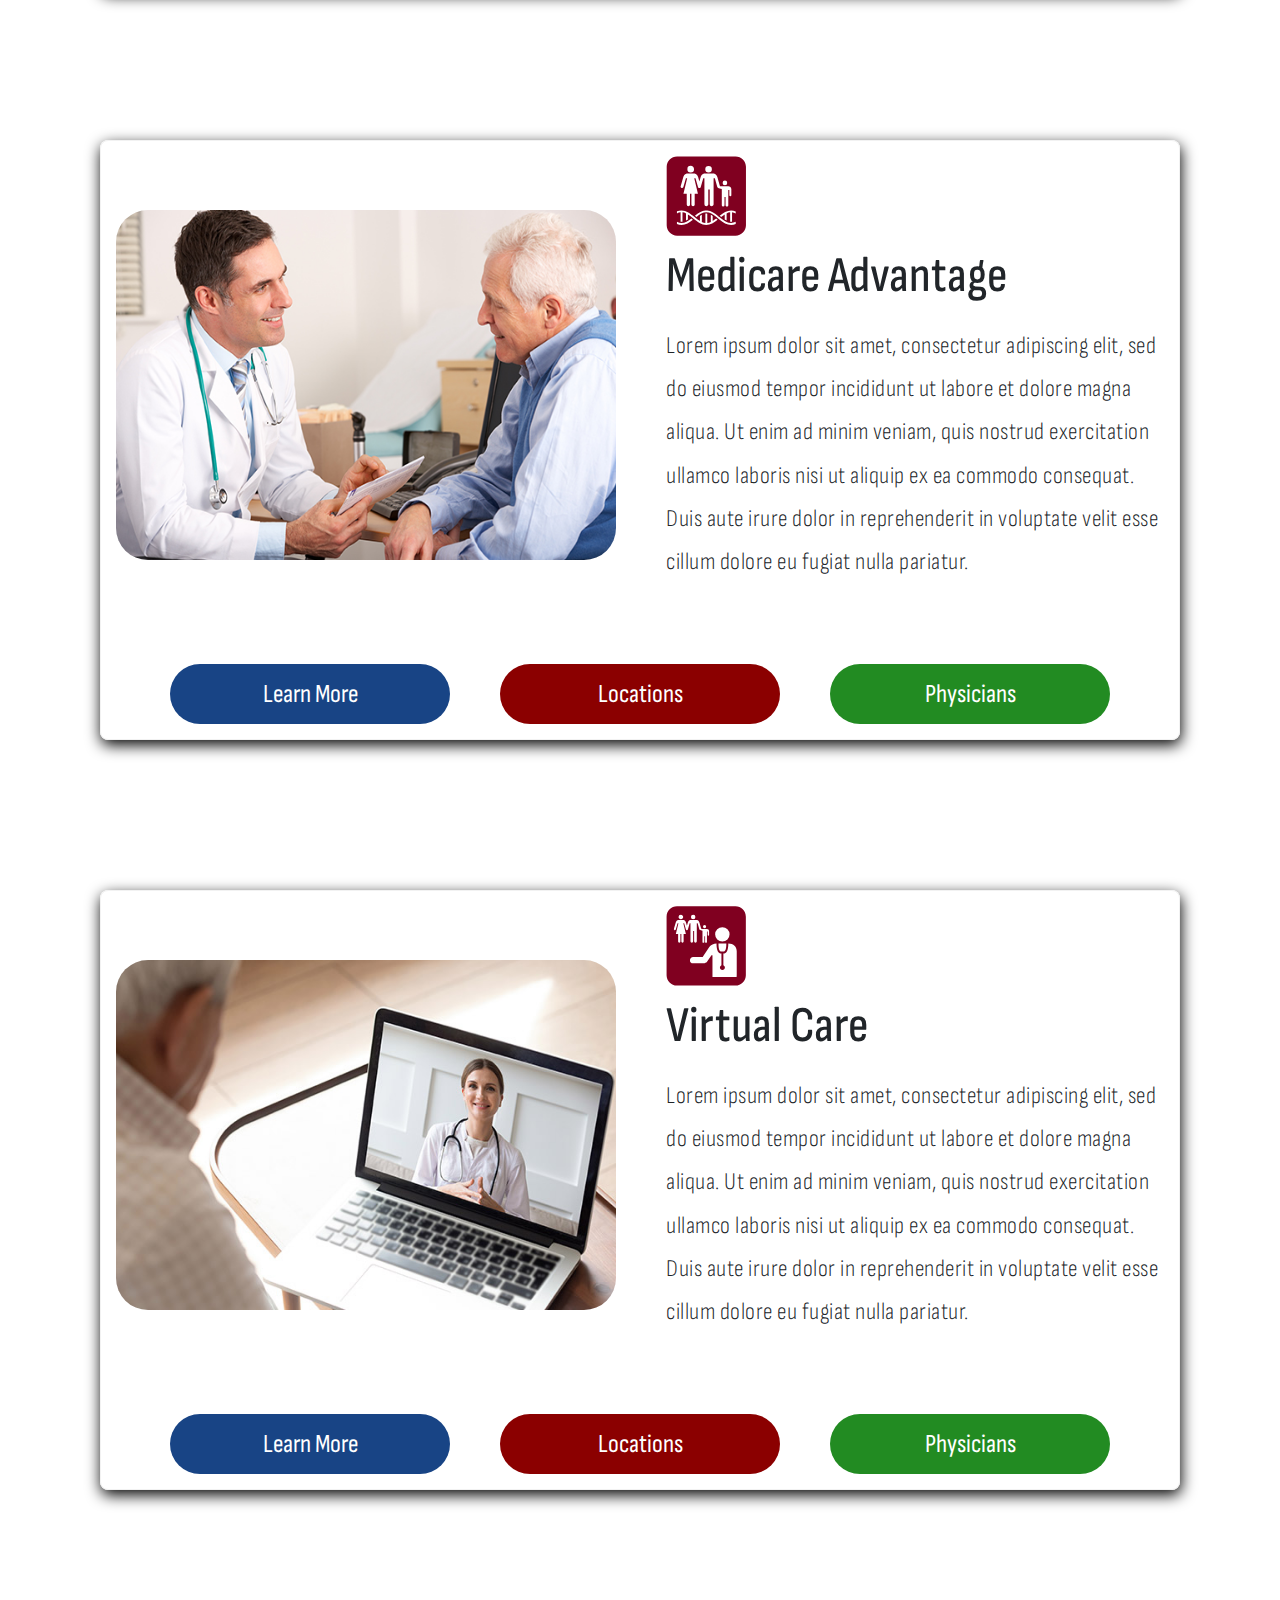
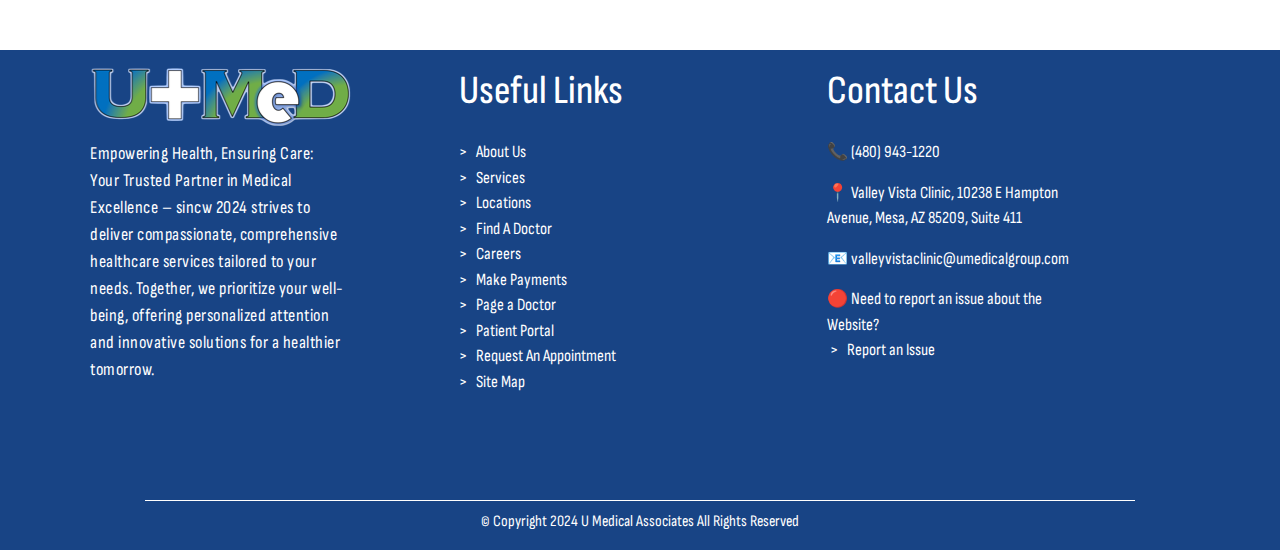
<file: services.html>
<!DOCTYPE html>
<html lang="en">

<head>
    <meta charset="UTF-8" />
    <meta name="viewport" content="width=device-width, initial-scale=1" />
    <link href="https://cdn.jsdelivr.net/npm/bootstrap@5.3.3/dist/css/bootstrap.min.css" rel="stylesheet"
        integrity="sha384-QWTKZyjpPEjISv5WaRU9OFeRpok6YctnYmDr5pNlyT2bRjXh0JMhjY6hW+ALEwIH" crossorigin="anonymous">
    <title>U Medical Group</title>
    <link rel="stylesheet" href="./servicesStyles.css" />
    <script defer src="app.js"></script>
    <script src="https://cdn.jsdelivr.net/npm/bootstrap@5.3.3/dist/js/bootstrap.bundle.min.js"
        integrity="sha384-YvpcrYf0tY3lHB60NNkmXc5s9fDVZLESaAA55NDzOxhy9GkcIdslK1eN7N6jIeHz"
        crossorigin="anonymous"></script>
    <link rel="shortcut icon" type="image/x-icon" href="./assets/Ulogo.png" />
    <link rel="preconnect" href="https://fonts.googleapis.com">
    <link rel="preconnect" href="https://fonts.gstatic.com" crossorigin>
    <link
        href="https://fonts.googleapis.com/css2?family=Sofia&family=Sofia+Sans+Condensed:ital,wght@0,1..1000;1,1..1000&display=swap"
        rel="stylesheet">
    <link href="https://fonts.googleapis.com/css2?family=Montserrat:ital,wght@0,100..900;1,100..900&display=swap"
        rel="stylesheet">
    <link href="https://fonts.googleapis.com/css2?family=Quicksand:wght@300..700&display=swap" rel="stylesheet">
</head>

<body>
    <!-- Hero -->
    <div id="Hero">
        <!-- Navigation Bar -->
        <header>
            <div class="top-nav">
                <div class="top-nav-container">
                    <div class="wrapper">
                        <div class="top-nav-right">
                            <a href="https://soundphx.app.telmediq.com/signin/token/" target="_blank">Page a Doctor </a>
                            <a href="https://www.paymydoctor.com/paymydoctor/pre-login" target="_blank">Pay Bill</a>
                            <a href="#">Patient Portal &nbsp;&nbsp; |</a>
                            <a href="#"><svg xmlns="http://www.w3.org/2000/svg" fill="#ffffff" width="18px"
                                    viewBox="0 0 24 24" stroke="#ffffff">

                                    <g id="SVGRepo_bgCarrier" stroke-width="0" />

                                    <g id="SVGRepo_tracerCarrier" stroke-linecap="round" stroke-linejoin="round" />

                                    <g id="SVGRepo_iconCarrier">
                                        <path fill-rule="evenodd"
                                            d="M15.1742424,5.3203125 L17,5.3203125 L17,2.140625 C16.6856061,2.09765625 15.6022727,2 14.3409091,2 C11.7083333,2 9.90530303,3.65625 9.90530303,6.69921875 L9.90530303,9.5 L7,9.5 L7,13.0546875 L9.90530303,13.0546875 L9.90530303,22 L13.4659091,22 L13.4659091,13.0546875 L16.2537879,13.0546875 L16.6969697,9.5 L13.4659091,9.5 L13.4659091,7.05078125 C13.4659091,6.0234375 13.7424242,5.3203125 15.1742424,5.3203125 Z" />
                                    </g>

                                </svg></a>
                            <a href="#"><svg xmlns="http://www.w3.org/2000/svg"
                                    xmlns:xlink="http://www.w3.org/1999/xlink" fill="#ffffff" version="1.1" width="18px"
                                    viewBox="0 0 512.00 512.00" xml:space="preserve" stroke="#ffffff"
                                    stroke-width="0.00512">

                                    <g id="SVGRepo_bgCarrier" stroke-width="0" />

                                    <g id="SVGRepo_tracerCarrier" stroke-linecap="round" stroke-linejoin="round" />

                                    <g id="SVGRepo_iconCarrier">
                                        <g id="7935ec95c421cee6d86eb22ecd125aef">
                                            <path style="display: inline; fill-rule: evenodd; clip-rule: evenodd;"
                                                d="M116.504,500.219V170.654H6.975v329.564H116.504 L116.504,500.219z M61.751,125.674c38.183,0,61.968-25.328,61.968-56.953c-0.722-32.328-23.785-56.941-61.252-56.941 C24.994,11.781,0.5,36.394,0.5,68.722c0,31.625,23.772,56.953,60.53,56.953H61.751L61.751,125.674z M177.124,500.219 c0,0,1.437-298.643,0-329.564H286.67v47.794h-0.727c14.404-22.49,40.354-55.533,99.44-55.533 c72.085,0,126.116,47.103,126.116,148.333v188.971H401.971V323.912c0-44.301-15.848-74.531-55.497-74.531 c-30.254,0-48.284,20.38-56.202,40.08c-2.897,7.012-3.602,16.861-3.602,26.711v184.047H177.124L177.124,500.219z">
                                            </path>
                                        </g>
                                    </g>

                                </svg></a>
                        </div>

                    </div>
                </div>
            </div>

            <nav>
                <div class="nav-container">
                    <div class="wrapper">
                        <div class="nav-left">
                            <a href="./index.html"><img src="./assets/logo.png" /></a>
                        </div>

                        <div class="nav-right">
                            <div class="dropdown">
                                <a href="./index.html#Welcome">About Us</a>
                                <div class="dropdown-content">
                                    <a href="./index.html#Mission">Our Mission</a>
                                    <a href="./aboutUs.html">Learn More</a>
                                </div>
                            </div>
                            <div class="dropdown">
                                <a href="./services.html">Services</a>
                                <div class="dropdown-content">
                                    <a href="./services.html#Primary-Care">Primary Care</a>
                                    <a href="./services.html#Specialty-Care">Specialty Care</a>
                                    <a href="./services.html#Acute-Care">Acute Care</a>
                                    <a href="./services.html#Post-Acute-Care">Post-Acute Care</a>
                                    <a href="./services.html#Medicare-Advantage">Medicare Advantage</a>
                                    <a href="./services.html#Virtual-Care">Virtual Care</a>
                                </div>
                            </div>
                            <a href="./doctors.html" target="_blank">Find a Doctor</a>
                            <a href="./locations.html" target="_blank">Locations</a>
                            <div class="dropdown">
                                <a href="#/" target="_blank">Careers</a>
                                <div class="dropdown-content">
                                    <a href="./careers.html#Partner-With-Us">Partner With Us</a>
                                    <a href="./careers.html#Job-Openings">Job Openings</a>
                                </div>
                            </div>
                            <a href="./contact.html" target="_blank">Contact Us</a>
                            <a href="./appointment.html" target="_blank" class="appointment-button">Request an
                                Appointment</a>
                            <svg xmlns="http://www.w3.org/2000/svg" width="30px" viewBox="0 0 24 24" fill="none"
                                stroke="#000000">

                                <g id="SVGRepo_bgCarrier" stroke-width="0" />

                                <g id="SVGRepo_tracerCarrier" stroke-linecap="round" stroke-linejoin="round" />

                                <g id="SVGRepo_iconCarrier">
                                    <path
                                        d="M14.9536 14.9458L21 21M17 10C17 13.866 13.866 17 10 17C6.13401 17 3 13.866 3 10C3 6.13401 6.13401 3 10 3C13.866 3 17 6.13401 17 10Z"
                                        stroke="#000000" stroke-width="0.552" stroke-linecap="round"
                                        stroke-linejoin="round" />
                                </g>

                            </svg>
                        </div>
                    </div>
                </div>
            </nav>

        </header>
    </div>

    <!-- About -->
    <section id="Title">
        <div class="wrapper">
            <div class="title-container">
                <h1>Services</h1>
            </div>
        </div>
    </section>

    <!--Main Content-->
    <section id="Main-Content">
        <div class="wrapper">
            <div class="container">
                <div class="item" id="Primary-Care">
                    <div class="item-image">
                        <img src="./assets/primary_care_image.jpg" />
                    </div>
                    <div class="item-content">
                        <svg xmlns="http://www.w3.org/2000/svg" xmlns:xlink="http://www.w3.org/1999/xlink" width="70px"
                            viewBox="0 0 64 64" aria-hidden="true" role="img" class="iconify iconify--medical-icon"
                            preserveAspectRatio="xMidYMid meet" fill="#000000">

                            <g id="SVGRepo_bgCarrier" stroke-width="0" />

                            <g id="SVGRepo_tracerCarrier" stroke-linecap="round" stroke-linejoin="round" />

                            <g id="SVGRepo_iconCarrier">

                                <path
                                    d="M30.825 14.252h1.959v-1.629h1.63v-1.958h-1.63V9.03h-1.959v1.635h-1.63v1.958h1.63z"
                                    fill="#800020" />

                                <path
                                    d="M55.132.673H8.558C3.994.673.282 4.386.282 8.951v46.567c0 4.565 3.713 8.279 8.276 8.279h46.574c4.564 0 8.276-3.713 8.276-8.279V8.951c0-4.564-3.712-8.278-8.276-8.278zM31.818 7.938c2.794 0 7.37 1.175 9.922 3.963l-3.435 6.592a8.175 8.175 0 0 0-6.486-3.187a8.167 8.167 0 0 0-6.432 3.122l-3.502-6.38c2.949-2.948 7.019-4.11 9.934-4.11zm6.295 15.304a6.302 6.302 0 0 1-6.305 6.297a6.297 6.297 0 0 1 0-12.594a6.302 6.302 0 0 1 6.305 6.297zM19.545 36.789c.572-1.999 3.099-5.544 7.47-5.565l9.824.009c4.273.105 6.749 3.581 7.314 5.557l3.615 11.962h-5.297l-2.307-7.895H38.55l2.293 7.895h-18l2.303-7.895h-1.613l-2.302 7.895h-5.372l3.685-11.963zm35.827 18.963H8.253v-4.483h47.118v4.483z"
                                    fill="#800020" />

                            </g>

                        </svg>
                        <h1>Primary Care</h1>
                        <p>Lorem ipsum dolor sit amet, consectetur adipiscing elit, sed do eiusmod tempor incididunt ut
                            labore et dolore magna aliqua. Ut enim ad minim veniam, quis nostrud exercitation ullamco
                            laboris nisi ut aliquip ex ea commodo consequat. Duis aute irure dolor in reprehenderit in
                            voluptate velit esse cillum dolore eu fugiat nulla pariatur
                    </p>
                    </div>
                    <div class="item-link">
                        <a href="">Learn More</a>
                        <a href="">Locations</a>
                        <a href="">Physicians</a>
                    </div>
                </div>
                <div class="item" id="Specialty-Care">
                    <div class="item-image">
                        <img src="./assets/specialty-care.jpg" />
                    </div>
                    <div class="item-content">
                        <svg xmlns="http://www.w3.org/2000/svg" xmlns:xlink="http://www.w3.org/1999/xlink" width="80px"
                            viewBox="0 0 64 64" aria-hidden="true" role="img" class="iconify iconify--medical-icon"
                            preserveAspectRatio="xMidYMid meet" fill="#000000">

                            <g id="SVGRepo_bgCarrier" stroke-width="0" />

                            <g id="SVGRepo_tracerCarrier" stroke-linecap="round" stroke-linejoin="round" />

                            <g id="SVGRepo_iconCarrier">

                                <path
                                    d="M33.208 25.544a3.616 3.616 0 0 1 4.548 2.347a3.621 3.621 0 0 1-2.346 4.549l-9.838 3.144a3.618 3.618 0 0 1-3.331-.597l-4.069-3.184l8.835 31.777H1.267V23.208a4.318 4.318 0 0 1 4.319-4.317h6.435c.918 0 1.764.293 2.46.836l10.711 8.379l8.016-2.563zM17.486 37.718h-3.904v-3.909H8.923v3.909h-3.89v4.673h3.89v3.889h4.659v-3.889h3.904v-4.673z"
                                    fill="#800020" />

                                <path
                                    d="M9.655 16.951a7.77 7.77 0 0 0 0-15.538a7.77 7.77 0 0 0-7.769 7.768a7.768 7.768 0 0 0 7.769 7.77z"
                                    fill="#800020" />

                                <path
                                    d="M55.37 16.979a7.78 7.78 0 0 0 7.779-7.777c0-4.301-3.486-7.787-7.779-7.787a7.783 7.783 0 0 0-7.781 7.787a7.779 7.779 0 0 0 7.781 7.777z"
                                    fill="#800020" />

                                <path
                                    d="M53.02 19.069c-3.184 0-4.628 1.089-5.837 2.975l-.782 1.504l-4.547-1.328l.192-1.239l-10.857-2.432l-.304 1.354l-2.031-.452l.302-1.358l-.815-.18l-.932 4.16l.811.18l.311-1.358l2.031.454l-.304 1.361l10.86 2.432l.351-1.274l4.399.707l-11.335 21.8a3.545 3.545 0 0 0 1.588 4.757a3.553 3.553 0 0 0 4.764-1.586l9.456-18.351h1.551v32.386h11.147V19.07H53.021z"
                                    fill="#800020" />

                            </g>

                        </svg>
                        <h1>Specialty Care</h1>
                        <p>Lorem ipsum dolor sit amet, consectetur adipiscing elit, sed do eiusmod tempor incididunt ut
                            labore et dolore magna aliqua. Ut enim ad minim veniam, quis nostrud exercitation ullamco
                            laboris nisi ut aliquip ex ea commodo consequat. Duis aute irure dolor in reprehenderit in
                            voluptate velit esse cillum dolore eu fugiat nulla pariatur.</p>
                    </div>
                    <div class="item-link">
                        <a href="">Learn More</a>
                        <a href="">Locations</a>
                        <a href="">Physicians</a>
                    </div>
                </div>
                <div class="item" id="Acute-Care">
                    <div class="item-image">
                        <img src="./assets/acute-care.jpg" />
                    </div>
                    <div class="item-content">
                        <svg xmlns="http://www.w3.org/2000/svg" xmlns:xlink="http://www.w3.org/1999/xlink" width="80px"
                            viewBox="0 0 64 64" aria-hidden="true" role="img" class="iconify iconify--medical-icon"
                            preserveAspectRatio="xMidYMid meet" fill="#000000">

                            <g id="SVGRepo_bgCarrier" stroke-width="0" />

                            <g id="SVGRepo_tracerCarrier" stroke-linecap="round" stroke-linejoin="round" />

                            <g id="SVGRepo_iconCarrier">

                                <path
                                    d="M10.643 35.727a4.233 4.233 0 0 1 4.24-4.235a4.236 4.236 0 0 1 4.242 4.235a4.241 4.241 0 0 1-8.482 0z"
                                    fill="&#9;#800020" />

                                <path
                                    d="M51.597 33.133c1.865 0 3.371 1.462 3.387 3.313l.007 8.944H20.958V33.142l30.639-.009z"
                                    fill="&#9;#800020" />

                                <path
                                    d="M17.039 45.383c1.151 0 2.086-.935 2.086-2.086s-.935-2.086-2.086-2.086h-6.03a2.083 2.083 0 0 0-2.084 2.086c0 1.151.928 2.086 2.084 2.086h6.03z"
                                    fill="&#9;#800020" />

                                <path
                                    d="M57.009 54.179v9.327h5.523V33.928a2.756 2.756 0 0 0-2.755-2.759a2.764 2.764 0 0 0-2.768 2.759v13.575H7.42V28.348c0-1.523-1.328-2.762-2.855-2.762v.002c-1.522 0-2.721 1.237-2.721 2.759v35.158h5.575v-9.327h49.59z"
                                    fill="&#9;#800020" />

                                <path
                                    d="M39.508.14c1.767 0 4.661.743 6.271 2.505l-2.17 4.168a5.17 5.17 0 0 0-4.101-2.014c-1.649 0-3.116.77-4.065 1.973L33.23 2.737C35.093.873 37.669.139 39.508.139zm-.625 4.2h1.238V3.101h1.239V1.865h-1.239V.627h-1.238v1.238h-1.237v1.236h1.237V4.34z"
                                    fill="&#9;#800020" />

                                <path d="M43.482 10.248a3.982 3.982 0 1 1-7.965 0a3.982 3.982 0 0 1 7.965 0z"
                                    fill="&#9;#800020" />

                                <path
                                    d="M35.67 15.365c-2.784.015-4.397 2.274-4.76 3.55l-3.392 11.133h3.433l2.5-8.542h1.779l-2.493 8.54h13.507l-2.475-8.54h1.778l2.566 8.542h3.382L48.09 18.915c-.362-1.26-1.941-3.476-4.664-3.544l-7.756-.006z"
                                    fill="&#9;#800020" />

                                <path
                                    d="M10.293 17.925c-4.888 0-8.86-3.974-8.86-8.862c0-4.889 3.971-8.864 8.86-8.864c4.886 0 8.864 3.976 8.864 8.864c0 4.888-3.979 8.862-8.864 8.862zm-.003-2.194c3.678 0 6.672-2.991 6.672-6.67c0-3.675-2.993-6.671-6.672-6.671c-3.676 0-6.665 2.995-6.665 6.671c0 3.68 2.989 6.67 6.665 6.67z"
                                    fill="&#9;#800020" />

                                <path
                                    d="M10.338 10.233a.662.662 0 0 1-.639-.048a.66.66 0 0 1-.296-.46l-.009-5.151a.667.667 0 0 1 1.333 0V8.57l3.416-1.609a.666.666 0 0 1 .566 1.204l-4.372 2.067z"
                                    fill="&#9;#800020" />

                            </g>

                        </svg>
                        <h1>Acute Care</h1>
                        <p>Lorem ipsum dolor sit amet, consectetur adipiscing elit, sed do eiusmod tempor incididunt ut
                            labore et dolore magna aliqua. Ut enim ad minim veniam, quis nostrud exercitation ullamco
                            laboris nisi ut aliquip ex ea commodo consequat. Duis aute irure dolor in reprehenderit in
                            voluptate velit esse cillum dolore eu fugiat nulla pariatur.</p>
                    </div>
                    <div class="item-link">
                        <a href="">Learn More</a>
                        <a href="">Locations</a>
                        <a href="">Physicians</a>
                    </div>
                </div>
                <div class="item" id="Post-Acute-Care">
                    <div class="item-image">
                        <img src="./assets/post-acute-care.jpg" />
                    </div>
                    <div class="item-content">
                        <svg xmlns="http://www.w3.org/2000/svg" xmlns:xlink="http://www.w3.org/1999/xlink" width="80px"
                            viewBox="0 0 64 64" aria-hidden="true" role="img" class="iconify iconify--medical-icon"
                            preserveAspectRatio="xMidYMid meet" fill="#000000">

                            <g id="SVGRepo_bgCarrier" stroke-width="0" />

                            <g id="SVGRepo_tracerCarrier" stroke-linecap="round" stroke-linejoin="round" />

                            <g id="SVGRepo_iconCarrier">

                                <path
                                    d="M13.903 9.073a5.026 5.026 0 0 0-5.019 5.021c0 2.77 2.25 5.022 5.019 5.022a5.029 5.029 0 0 0 5.023-5.022a5.03 5.03 0 0 0-5.023-5.021zm3.327 4.348l-3.293 1.556a.497.497 0 0 1-.48-.036a.494.494 0 0 1-.224-.346l-.007-3.877a.502.502 0 0 1 1.004 0v3.008l2.572-1.211a.501.501 0 1 1 .428.906z"
                                    fill="&#9;#800020" />

                                <path
                                    d="M55.327.673H8.756C4.192.673.48 4.385.48 8.951v46.566c0 4.565 3.713 8.279 8.276 8.279h46.571c4.564 0 8.276-3.714 8.276-8.279V8.951c0-4.565-3.712-8.278-8.276-8.278zM34.765 8.872a4.726 4.726 0 0 1 4.726 4.728c0 2.611-1.664 4.728-4.726 4.728a4.728 4.728 0 1 1 0-9.456zM22.557 30.895l2.423-7.16c.648-1.779 2.279-3.873 4.73-3.873h10.108c2.451 0 4.083 2.094 4.73 3.873l2.423 7.16c.233.796-.019 1.659-.704 2.145c-.321.228-.752.38-1.118.38c-.43 0-.861-.146-1.164-.359l-6.524-4.583a1.754 1.754 0 0 1 2.022-2.866l3.819 2.886c.228.17.55.123.723-.104a.573.573 0 0 0-.104-.721l-3.026-2.276v-4.308l-6.129.998l-6.129-.998v4.308l-3.027 2.276a.574.574 0 0 0-.103.721a.516.516 0 0 0 .721.104l3.82-2.886a1.754 1.754 0 0 1 2.022 2.866l-6.524 4.583a2.091 2.091 0 0 1-1.166.359c-.365 0-.797-.153-1.116-.38c-.686-.486-.939-1.35-.706-2.145zm20.234 2.584L29.77 31.337l1.868-1.33l3.127.433l3.123-.433l4.903 3.473zM7.233 14.096c0-3.68 2.992-6.673 6.67-6.673s6.673 2.993 6.673 6.673s-2.995 6.671-6.673 6.671a6.678 6.678 0 0 1-6.67-6.671zM34.707 51.06H19.342a1.498 1.498 0 0 1-1.497-1.498v-13.46c0-.824.669-1.495 1.497-1.495h2.995c.825 0 1.497.671 1.497 1.495v7.476h10.874v7.482zm6.397 3.404a2.58 2.58 0 0 1-2.581 2.579a2.58 2.58 0 0 1-2.582-2.579V43.039a2.583 2.583 0 0 1 5.163 0v11.425zm-1.089-14.722l-11.273-1.858a2.582 2.582 0 0 1 .839-5.094l11.273 1.859a2.577 2.577 0 0 1 2.127 2.964a2.584 2.584 0 0 1-2.966 2.128zm11.739 9.82a1.5 1.5 0 0 1-1.497 1.498h-7.915v-7.482h3.423v-7.476c0-.824.672-1.495 1.495-1.495h2.997c.824 0 1.497.671 1.497 1.495v13.46z"
                                    fill="&#9;#800020" />

                            </g>

                        </svg>
                        <h1>Post-Acute Care</h1>
                        <p>Lorem ipsum dolor sit amet, consectetur adipiscing elit, sed do eiusmod tempor incididunt ut
                            labore et dolore magna aliqua. Ut enim ad minim veniam, quis nostrud exercitation ullamco
                            laboris nisi ut aliquip ex ea commodo consequat. Duis aute irure dolor in reprehenderit in
                            voluptate velit esse cillum dolore eu fugiat nulla pariatur.</p>
                    </div>
                    <div class="item-link">
                        <a href="">Learn More</a>
                        <a href="">Locations</a>
                        <a href="">Physicians</a>
                    </div>
                </div>
                <div class="item" id="Medicare-Advantage">
                    <div class="item-image">
                        <img src="./assets/medicare-advantage.jpg" />
                    </div>
                    <div class="item-content">
                        <svg xmlns="http://www.w3.org/2000/svg" xmlns:xlink="http://www.w3.org/1999/xlink" width="80px"
                            viewBox="0 0 64 64" aria-hidden="true" role="img" class="iconify iconify--medical-icon"
                            preserveAspectRatio="xMidYMid meet" fill="#000000">

                            <g id="SVGRepo_bgCarrier" stroke-width="0" />

                            <g id="SVGRepo_tracerCarrier" stroke-linecap="round" stroke-linejoin="round" />

                            <g id="SVGRepo_iconCarrier">

                                <path
                                    d="M55.649.359H8.863C4.281.359.551 4.09.551 8.675v46.782c0 4.586 3.729 8.315 8.312 8.315h46.786c4.584 0 8.315-3.729 8.315-8.315V8.675c0-4.585-3.731-8.316-8.315-8.316zm-8.508 19.303a1.847 1.847 0 1 1 0 3.695a1.847 1.847 0 0 1 0-3.695zM34.058 7.907a2.637 2.637 0 0 1 2.634 2.634a2.634 2.634 0 1 1-2.634-2.634zM19.77 7.889c1.476 0 2.673 1.187 2.673 2.651a2.662 2.662 0 0 1-2.673 2.652a2.66 2.66 0 0 1-2.672-2.652a2.66 2.66 0 0 1 2.672-2.651zm-8.016 16.285l2.105-7.332c.84-2.928 3.294-2.838 3.294-2.838h5.228s2.451-.09 3.294 2.838l1.029 3.583l1.029-3.583c.841-2.928 3.294-2.838 3.294-2.838h6.757s2.455-.09 3.296 2.838l2.086 7.277s1.644.15 1.667.15h4.985c1.307 0 2.456 1.062 2.456 2.369v4.671a.802.802 0 0 1-.798.812a.813.813 0 0 1-.809-.812v-4.106h-.834v12.112c0 .599-.492 1.086-1.091 1.086s-1.084-.487-1.084-1.086v-6.478h-.85v6.478a1.087 1.087 0 0 1-2.172 0V26.348c-1.061-.303-2.501-.71-2.812-.781c-.014-.002-.022-.012-.036-.016c-.353-.088-.648-.32-.752-.673l-1.963-7.146l-.999-.002v20.907c0 .853-.7 1.545-1.555 1.545a1.545 1.545 0 0 1-1.543-1.545V26.742h-1.142v11.895c0 .853-.691 1.545-1.545 1.545a1.551 1.551 0 0 1-1.552-1.545V17.73l-.92.002l-2.016 7.039a.968.968 0 0 1-.172.365c-.198.296-.542.461-.927.449c-.387.012-.733-.157-.932-.454a.992.992 0 0 1-.158-.327l-2.025-7.072l-.996-.002l2.962 12.374h-2.599v8.788c0 .725-.59 1.313-1.316 1.313a1.311 1.311 0 0 1-1.309-1.313v-8.789h-1.108v8.789c0 .725-.592 1.313-1.316 1.313a1.31 1.31 0 0 1-1.309-1.313v-8.788h-2.644l2.991-12.374l-.999.002l-2.049 7.146c-.155.547-.767.85-1.366.678c-.6-.174-.976-.695-.776-1.382zm.697 30.975c-1.283 0-2.506-.322-3.69-.845v-1.66c1.202.614 2.422.999 3.69.999c2.752 0 5.281-1.653 7.871-3.661c.306.242.609.477.917.722c.099.081.201.16.301.239c-2.823 2.205-5.768 4.204-9.089 4.204zm19.787 0c-3.829 0-7.156-2.654-10.372-5.22c-1.466-1.17-2.895-2.307-4.335-3.191v4.02c-.504.33-1.006.633-1.507.893v-5.62c0-.038.015-.07.021-.105c-.936-.44-1.884-.738-2.856-.843v7.507a5.787 5.787 0 0 1-.755.057c-.251 0-.502-.024-.752-.057h.001v-7.511c-.996.1-1.964.396-2.921.821v-1.626c1.18-.459 2.398-.743 3.674-.743c3.827 0 7.152 2.654 10.369 5.221c1.473 1.175 2.907 2.315 4.354 3.201v-4.039c.502-.33 1.005-.635 1.507-.891v5.629c0 .04-.017.074-.022.112c.936.439 1.885.735 2.86.838v-7.504c.239-.029.479-.055.719-.055c.263 0 .525.024.788.06v7.485c.97-.107 1.918-.41 2.852-.85c-.004-.029-.018-.055-.018-.086V47.06c.501.26 1.003.563 1.507.895v3.981c.92-.566 1.835-1.228 2.759-1.942c.301.239.6.471.907.714l.312.248c-2.826 2.202-5.773 4.196-9.091 4.196zm23.534-.807c-1.19.499-2.422.807-3.712.807c-3.33 0-6.282-2.009-9.111-4.221c-.421-.33-.841-.666-1.259-.997c-.528-.423-1.053-.841-1.575-1.244c-2.586-2.002-5.109-3.651-7.856-3.651c-2.757 0-5.288 1.657-7.882 3.668c-.315-.248-.626-.491-.944-.743l-.274-.217c2.609-2.04 5.326-3.884 8.346-4.158c.25-.023.499-.055.753-.055c.253 0 .504.014.753.036c3.012.27 5.718 2.124 8.321 4.158c.434.339.867.685 1.297 1.027c.518.413 1.029.821 1.537 1.215c2.601 2.016 5.135 3.678 7.894 3.678c1.276 0 2.505-.365 3.712-.946v1.644zm0-8.373c-.963-.461-1.939-.779-2.942-.888v7.495a6.081 6.081 0 0 1-.809.062c-.234 0-.466-.026-.698-.053v-7.493c-.965.104-1.908.401-2.837.834v5.744a16.463 16.463 0 0 1-1.507-.889v-4.045c-.937.572-1.872 1.252-2.812 1.98c-.318-.252-.636-.497-.959-.755l-.26-.206c2.837-2.214 5.795-4.223 9.127-4.224c1.283 0 2.51.304 3.695.798v1.641z"
                                    fill="&#9;#800020" />

                            </g>

                        </svg>
                        <h1>Medicare Advantage</h1>
                        <p>Lorem ipsum dolor sit amet, consectetur adipiscing elit, sed do eiusmod tempor incididunt ut
                            labore et dolore magna aliqua. Ut enim ad minim veniam, quis nostrud exercitation ullamco
                            laboris nisi ut aliquip ex ea commodo consequat. Duis aute irure dolor in reprehenderit in
                            voluptate velit esse cillum dolore eu fugiat nulla pariatur.</p>
                    </div>
                    <div class="item-link">
                        <a href="">Learn More</a>
                        <a href="">Locations</a>
                        <a href="">Physicians</a>
                    </div>
                </div>
                <div class="item" id="Virtual-Care">
                    <div class="item-image">
                        <img src="./assets/virtual-care.jpg" />
                    </div>
                    <div class="item-content">
                        <svg xmlns="http://www.w3.org/2000/svg" xmlns:xlink="http://www.w3.org/1999/xlink" width="80px"
                            viewBox="0 0 64 64" aria-hidden="true" role="img" class="iconify iconify--medical-icon"
                            preserveAspectRatio="xMidYMid meet" fill="#000000">

                            <g id="SVGRepo_bgCarrier" stroke-width="0" />

                            <g id="SVGRepo_tracerCarrier" stroke-linecap="round" stroke-linejoin="round" />

                            <g id="SVGRepo_iconCarrier">

                                <path
                                    d="M55.563.242H8.779C4.194.242.464 3.972.464 8.557v46.781c0 4.586 3.73 8.316 8.315 8.316h46.784c4.583 0 8.314-3.73 8.314-8.316V8.557c0-4.586-3.731-8.315-8.314-8.315zM45.087 16.917a5.768 5.768 0 0 1 5.768 5.77a5.77 5.77 0 1 1-5.768-5.77zm3.177 13.02c-.045 5.781-1.045 6.542-3.143 6.542c-2.096 0-3.097-.761-3.141-6.542h6.284zM30.91 15.151a1.279 1.279 0 0 1 .001 2.555a1.278 1.278 0 1 1 0-2.555zm-9.131-8.129a1.822 1.822 0 0 1 0 3.641a1.82 1.82 0 1 1 0-3.641zm-9.883-.013c1.02 0 1.849.821 1.849 1.833c0 1.013-.829 1.833-1.849 1.833s-1.848-.821-1.848-1.833a1.84 1.84 0 0 1 1.848-1.833zm5.619 11.748c-.093.328-.456.594-.812.564c-.356.03-.657-.236-.753-.564l-1.414-4.942h-.691l2.05 8.556h-1.798v6.077a.907.907 0 0 1-1.815 0v-6.077h-.765v6.077a.91.91 0 0 1-.912.907a.905.905 0 0 1-.905-.907v-6.077H7.872l2.069-8.556H9.25l-1.413 4.942c-.11.378-.563.666-.977.548c-.413-.119-.645-.562-.506-1.034l1.455-5.07c.582-2.026 2.277-1.962 2.277-1.962h3.616s1.696-.064 2.278 1.962l.755 2.631l.755-2.631c.581-2.026 2.278-1.962 2.278-1.962h4.673s1.696-.064 2.278 1.962l1.441 5.024l1.121.109l3.48-.004c.901 0 1.698.734 1.698 1.638v3.229c0 .309-.242.56-.552.56a.558.558 0 0 1-.557-.56v-2.84h-.58v8.376a.753.753 0 0 1-1.503 0v-4.481h-.587v4.481a.75.75 0 0 1-.748.749a.754.754 0 0 1-.755-.749h-.001v-8.965l-1.834-.513c-.318-.096-.616-.376-.698-.662l-1.314-4.778h-.691v14.458a1.07 1.07 0 0 1-2.139 0v-8.226h-.789v8.226a1.07 1.07 0 0 1-2.142 0V13.815h-.637l-1.416 4.942zm39.071 35.585c0 1.397-.126 2.529-.126 2.529H37.175v-17.53h-.786l-3.58 5.341c-.583.795-1.767 1.18-2.709 1.18h-8.404a2.527 2.527 0 0 1-2.529-2.526c0-1.392 1.132-2.492 2.529-2.492h7.644l5.302-8.019c1.273-1.939 3.628-2.864 5.756-2.864c0 5.639 1.405 8.026 3.946 8.026v9.376a2.01 2.01 0 0 0-1.216 1.846c0 1.108.886 1.995 1.994 1.995c1.109 0 1.997-.912 1.997-2.023c0-.827-.502-1.537-1.217-1.843v-9.379c2.539-.001 3.947-2.384 3.947-8.023c4.223 0 6.737 2.516 6.737 6.369v18.037z"
                                    fill="&#9;#800020" />

                            </g>

                        </svg>

                        <h1>Virtual Care</h1>
                        <p>Lorem ipsum dolor sit amet, consectetur adipiscing elit, sed do eiusmod tempor incididunt ut
                            labore et dolore magna aliqua. Ut enim ad minim veniam, quis nostrud exercitation ullamco
                            laboris nisi ut aliquip ex ea commodo consequat. Duis aute irure dolor in reprehenderit in
                            voluptate velit esse cillum dolore eu fugiat nulla pariatur.</p>
                    </div>
                    <div class="item-link">
                        <a href="">Learn More</a>
                        <a href="">Locations</a>
                        <a href="">Physicians</a>
                    </div>
                </div>
            </div>
        </div>
    </section>

    <!-- Footer -->
    <footer>
        <div class="footer-container">
            <div class="wrapper">
                <div class="footer-items">
                    <div class="footer-item">
                        <div class="footer-item-top">
                            <a href="./index.html"><img src="./assets/logo.png" /></a>
                        </div>
                        <div class="footer-item-middle">
                            <p>Empowering Health, Ensuring Care: Your Trusted Partner in Medical Excellence – sincw 2024
                                strives to deliver compassionate, comprehensive healthcare services tailored to your
                                needs. Together, we prioritize your well-being, offering personalized attention and
                                innovative solutions for a healthier tomorrow.
                            </p>
                        </div>
                    </div>
                    <div class="footer-item">
                        <div class="footer-item-top">
                            <h1>Useful Links</h1>
                        </div>
                        <div class="footer-item-middle">
                            <ul>
                                <li><a href="./aboutUs.html" target="_blank">> &nbsp;&nbsp;About Us</a></li>
                                <li><a href="./services.html" target="_blank">> &nbsp;&nbsp;Services</a></li>
                                <li><a href="./locations.html" target="_blank">> &nbsp;&nbsp;Locations</a></li>
                                <li><a href="./doctors.html" target="_blank">> &nbsp;&nbsp;Find A Doctor</a></li>
                                <li><a href="./careers.html" target="_blank">> &nbsp;&nbsp;Careers</a></li>
                                <li><a href="https://www.paymydoctor.com/paymydoctor/pre-login" target="_blank">>
                                        &nbsp;&nbsp;Make Payments</a></li>
                                <li><a href="https://soundphx.app.telmediq.com/signin/token/" target="blank">>
                                        &nbsp;&nbsp;Page a Doctor</a></li>
                                <li><a href="#">> &nbsp;&nbsp;Patient Portal</a></li>
                                <li><a href="./appointment.html" target="_blank">> &nbsp;&nbsp;Request An
                                        Appointment</a></li>
                                <li><a href="./sitemap.html" target="_blank">> &nbsp;&nbsp;Site Map</a></li>
                            </ul>
                        </div>
                    </div>
                    <div class="footer-item">
                        <div class="footer-item-top">
                            <h1>Contact Us</h1>
                        </div>
                        <div class="footer-item-middle">
                            <ul>
                                <li>📞 <a href="">(480) 943-1220</a></li>
                                <li>📍 <a href="">Valley Vista Clinic, 10238 E Hampton Avenue, Mesa, AZ 85209,
                                        Suite
                                        411</a></li>
                                <li>📧 <a href="">valleyvistaclinic@umedicalgroup.com</a></li>
                                <li>🔴 Need to report an issue about the Website? </br>&nbsp;<a href="./report.html">>
                                        &nbsp;&nbsp;Report an Issue
                                    </a></li>
                            </ul>
                        </div>
                    </div>
                </div>
                <div class="copyright-message">
                    <p>© Copyright 2024 U Medical Associates All Rights Reserved</p>
                </div>
            </div>
        </div>
    </footer>

    <script src="https://cdn.jsdelivr.net/npm/@popperjs/core@2.11.8/dist/umd/popper.min.js"
        integrity="sha384-I7E8VVD/ismYTF4hNIPjVp/Zjvgyol6VFvRkX/vR+Vc4jQkC+hVqc2pM8ODewa9r"
        crossorigin="anonymous"></script>
    <script src="https://cdn.jsdelivr.net/npm/bootstrap@5.3.3/dist/js/bootstrap.min.js"
        integrity="sha384-0pUGZvbkm6XF6gxjEnlmuGrJXVbNuzT9qBBavbLwCsOGabYfZo0T0to5eqruptLy"
        crossorigin="anonymous"></script>
</body>

</html>
</file>
<file: aboutUsStyles.css>
* {
    padding: 0;
    margin: 0;
    box-sizing: border-box;
    scroll-behavior: smooth;
}

:root {
    /* #01204E; */
    --dark-blue: #184485;
    --light-blue: #3f5ebf;
    --light-white: #f2f2f2;
}

body {
    overflow-x: hidden;
}

#Hero {
    width: 100%;
    overflow: auto;
    overflow-y: hidden;

    display: flex;
    flex-direction: column;
}

a {
    text-decoration: none;
}

/* Header */
.wrapper {
    width: 1400px;
    height: 100%;
    /* border: 2px dashed green; */

    display: flex;
    flex-direction: row;
    justify-content: flex-end;
    align-items: center;
}

header {
    position: fixed;
    z-index: 2;
    width: 100%;
    height: 130px;
   
    box-shadow: 0px 4px 5px 0px rgba(0, 0, 0, 0.2);
}

.top-nav {
    width: 100%;
    height: 25%;
    background-color: var(--dark-blue);

    display: flex;
    flex-direction: row;
    justify-content: center;
}

.top-nav-container {
    width: 100%;

    display: flex;
    flex-direction: row;
    justify-content: center;
    align-items: center;
}

.top-nav-right {
    width: 100%;
    height: 100%;
    display: flex;

    flex-direction: row;
    justify-content: flex-end;
    align-items: center;
    gap: 15px;
}

.top-nav-right a {
    height: 100%;
    color: white;
    font-family: "Sofia Sans Condensed", sans-serif;
    font-weight: 600;
    letter-spacing: 1px;
    font-size: 17px;

    display: flex;
    flex-direction: row;
    justify-content: center;
    align-items: center;
}

.top-nav-right a:hover {
    color: lightgray;
}

nav {
    width: 100%;
    height: 75%;
    background-color: var(--light-white);
    

    display: flex;
    flex-direction: row;
    justify-content: center;
}

.nav-container {
    width: 100%;
    color: black;
    
    display: flex;
    flex-direction: row;
    justify-content: center;
    align-items: center;
}

.nav-left {
    width: 30%;
}

.nav-right {
    width: 70%;
    font-size: 18px;
    height: 100%;
    font-family: "Sofia Sans Condensed", sans-serif;

    display: flex;
    flex-direction: row;
    justify-content: space-between;
    align-items: center;
}

.nav-right a {
    letter-spacing: 0.5px;
    color: black;
}

.nav-right a:hover {
    color: darkgray;
}

.dropdown {
    height: 100%;
    display: grid;
    place-items: center;
}

.dropdown-content {
    width: 180px;
    background-color: var(--light-white);

    border-top: 2px solid green;
    position: absolute;
    top: 95px;
    left: 0px;

    display: none;
    flex-direction: column;
    justify-content: center;
    align-items: center;
    gap: 5px;
}

.dropdown:hover .dropdown-content {
   display: flex;
}

.dropdown-content a {
    padding-left: 5px;
    width: 100%;
    background-color: var(--light-white);
    transition: 0.5s;
}

.dropdown-content a:hover {
    color: black;
    background-color: lightgray;
    padding-left: 20px;
}

.appointment-button {
    background-color: darkred;
    border: 2px solid darkred;
    width: 200px;
    height: 40px;
    border-radius: 24px;
    font-size: 20px;
    color: white !important;

    display: grid;
    place-content: center;
}

.appointment-button:hover {
    color: black !important;
    background-color: var(--light-white);
}

.nav-container img {
    width: 200px;
    height: 50px;
}

/* About */
#About{
    height: 150px;
    width: 100%;
    background-color: var(--dark-blue);
    font-family: "Sofia Sans Condensed", sans-serif;
    margin-top: 130px;

    display: grid;
    place-items: center;
}

.about-container{
    height: 100%;
    width: 100%;

    display: grid;
    place-items: center;
}

.about-container h1{
    font-size: 70px;
    color: white;
}

/* About Content */
#About-Content{
    height: 800px;
    width: 100%;

    display: grid;
    place-items: center;
}

#About-Content .container{
    height: 100%;
    width: 100%;
    padding: 0px;
    font-family: "Roboto", sans-serif;
    margin: 0px;

    display: flex;
    flex-direction: row;
    justify-content: space-between;
    gap: 50px;
}

#About-Content .left{
    height: 100%;
    width: 50%;
    letter-spacing: 0.5px;
    padding: 15px;

    display: flex;
    flex-direction: column;
    justify-content: center;
}

#About-Content .left h1{
    font-weight: 400;
    font-size: 50px;
}

#About-Content .left p{
    font-weight: 300;
    font-size: 18px;
    line-height: 1.7;
}

#About-Content .right{
    height: 100%;
    width: 45%;
    padding: 15px;

    display: flex;
    flex-direction: column;
    justify-content: space-around;
}

#About-Content .right .about.top{
    width: 100%;
}

#About-Content .right .about.top img{
    width: 100%;
}

#About-Content .right .about.middle{
    width: 100%;
    height: 25%;
    font-size: 20px;
    letter-spacing: 0.5px;
    
    display: grid;
    grid-template-columns: repeat(2, 1fr);
    grid-gap: 5px;
}

#About-Content .right .about.bottom{
    width: 100%;
    height: 100%;
    font-size: 20px;
    font-weight: 500;

    display: grid;
    grid-gap: 10px;
    grid-template-columns: auto 1fr;
    grid-template-areas:
        "image name"
        "image link"
}

.bottom-item:nth-child(1){
    grid-area: image;
}

.bottom-item:nth-child(2){
    grid-area: name;
}

.bottom-item:nth-child(3){
    grid-area: link;
}

#About-Content .right .about.bottom img{
    width: 100px;
}

/* Footer */
footer {
    height: 500px;
    width: 100%;
}

.footer-container {
    height: 100%;
    width: 100%;
    background-color: var(--dark-blue);

    display: flex;
    flex-direction: row;
    justify-content: center;
    align-items: center;
}

.footer-container .wrapper {
    color: white;
    font-family: "Sofia Sans Condensed", sans-serif;

    display: flex;
    flex-direction: column;
}

.footer-items {
    height: 90%;
    width: 100%;

    display: flex;
    flex-direction: row;
    justify-content: space-between;
    align-items: center;
}

.footer-item {
    height: 100%;
    width: 33%;

    display: flex;
    flex-direction: column;
}

.footer-item-top {
    height: 20%;
    width: 100%;

    display: grid;
    align-content: center;
}

.footer-item-middle {
    height: 80%;
    width: 100%;
    padding-right: 30%;
}

.footer-item p {
    font-size: 18px;
    font-weight: 400;
    letter-spacing: 0.5px;
}

.copyright-message {
    height: 10%;
    width: 90%;
    border-top: 1px solid white;

    display: flex;
    flex-direction: column;
    justify-content: flex-end;
    align-items: center;
}

.footer-item ul {
    list-style-type: none;
    padding-left: 0;
    font-size: 17px;
}

.footer-item:nth-child(3) .footer-item-middle ul {
    display: flex;
    flex-direction: column;
    gap: 15px;
}

.footer-item-middle a {
    color: white;
}

.footer-item:nth-child(1) a:hover {
    color: orange;
}

.footer-item:nth-child(2) a:hover {
    padding-left: 5px;
}

.footer-item:nth-child(3) a:hover {
    color: lightgray;
}

/* Animations */

/* Desktop Screens */

@media (max-width: 1700px) {
    .wrapper {
        width: 1400px;
    }
}

@media (max-width: 1600px) {
    .wrapper {
        width: 1300px;
    }
}

@media (max-width: 1500px) {
    .wrapper {
        width: 1200px;
    }
}

/* Laptop */

@media (max-width: 1400px) {
    .wrapper {
        width: 1100px;
    }

    .nav-left {
        width: 25%;
    }

    .nav-right {
        width: 75%;
    }
}

@media (max-width: 1300px) {
    .wrapper {
        width: 1000px;
    }

    .nav-right {
        font-size: 16px;
        color: black;
    }

    .appointment-button {
        font-size: 18px;
    }
}

/* Tablets */

@media(min-width: 1200px){
    
}

@media (max-width: 1200px) {
    .wrapper {
        width: 1000px;
    }

    #About-Content .container{
        align-items: center;
    }

    #About-Content .left h1{
        font-size: 40px;
    }

    #About-Content .left p{
        font-size: 16px;
    }

    #About-Content .right{
        height: 80%;
    }

    #About-Content .right p, a{
        font-size: 16px;
    }
}

@media (max-width: 1100px){
    .wrapper{
        width: 900px;
    }
}

@media (max-width: 1000px){
    .wrapper{
        width: 850px;
    }

    .container{
        max-width: 100%;
    }
}

/* Phones */
@media (max-width: 933px){

}
</file>
<file: appointmentStyles.css>
*{
    padding: 0px;
    margin: 0px;
    box-sizing: border-box;
    scroll-behavior: smooth;
}

:root {
    /* #01204E; */
    --dark-blue: #184485;
    --light-blue: #3f5ebf;
    --light-white: #f2f2f2;
}

body {
    overflow-x: hidden;
}

#Hero {
    width: 100%;
    overflow: auto;
    overflow-y: hidden;

    display: flex;
    flex-direction: column;
}

a {
    text-decoration: none;
}

/* Header */
.wrapper {
    width: 1400px;
    height: 100%;
    /* border: 2px dashed green; */

    display: flex;
    flex-direction: row;
    justify-content: flex-end;
    align-items: center;
}

header {
    position: fixed;
    z-index: 2;
    width: 100%;
    height: 130px;

    box-shadow: 0px 4px 5px 0px rgba(0, 0, 0, 0.2);
}

.top-nav {
    width: 100%;
    height: 25%;
    background-color: var(--dark-blue);

    display: flex;
    flex-direction: row;
    justify-content: center;
}

.top-nav-container {
    width: 100%;

    display: flex;
    flex-direction: row;
    justify-content: center;
    align-items: center;
}

.top-nav-left {
    height: 100%;
    width: 50%;
    
    display: flex;
    flex-direction: row;
    align-items: center;
    gap: 20px;
}

.top-nav-left a{
    height: 100%;
    color: white;
    font-family: "Sofia Sans Condensed", sans-serif;
    letter-spacing: 1px;
    font-size: 18px;

    display: flex;
    flex-direction: row;
    justify-content: center;
    align-items: center;
}

.top-nav-left a:hover {
    padding-bottom: 4px;
}

.top-nav-right {
    width: 50%;
    display: flex;

    flex-direction: row;
    justify-content: flex-end;
    align-items: center;
    gap: 15px;
}

.top-nav-right a {
    color: white;
    font-family: "Sofia Sans Condensed", sans-serif;
    font-weight: 600;
    letter-spacing: 1px;
    font-size: 16px;
}

.top-nav-right a:hover {
    color: lightgray;
}

nav {
    width: 100%;
    height: 75%;
    background-color: var(--light-white);
    

    display: flex;
    flex-direction: row;
    justify-content: center;
}

.nav-container {
    width: 100%;
    color: black;
    
    display: flex;
    flex-direction: row;
    justify-content: center;
    align-items: center;
}

.nav-left {
    width: 30%;
}

.nav-right {
    width: 70%;
    font-size: 18px;
    height: 100%;
    font-family: "Sofia Sans Condensed", sans-serif;

    display: flex;
    flex-direction: row;
    justify-content: space-between;
    align-items: center;
}

.nav-right a {
    letter-spacing: 0.5px;
    color: black;
}

.nav-right a:hover {
    color: darkgray;
}

.dropdown {
    height: 100%;
    display: grid;
    place-items: center;
}

.dropdown-content {
    width: 180px;
    background-color: var(--light-white);

    border-top: 2px solid green;
    position: absolute;
    top: 95px;
    left: 0px;

    display: none;
    flex-direction: column;
    justify-content: center;
    align-items: center;
    gap: 5px;
}

.dropdown:hover .dropdown-content {
   display: flex;
}

.dropdown-content a {
    padding-left: 5px;
    width: 100%;
    background-color: var(--light-white);
    transition: 0.5s;
}

.dropdown-content a:hover {
    color: black;
    background-color: lightgray;
    padding-left: 20px;
}

.appointment-button {
    background-color: darkred;
    border: 2px solid darkred;
    width: 200px;
    height: 40px;
    border-radius: 24px;
    font-size: 20px;
    color: white !important;

    display: grid;
    place-content: center;
}

.appointment-button:hover {
    color: black !important;
    background-color: var(--light-white);
}

.nav-container img {
    width: 200px;
    height: 50px;
}

/* Title */
#Title{
    height: 150px;
    width: 100%;
    background-color: var(--dark-blue);
    font-family: "Sofia Sans Condensed", sans-serif;
    margin-top: 130px;

    display: grid;
    place-items: center;
}

.title-container{
    height: 100%;
    width: 100%;

    display: grid;
    place-items: center;
}

.title-container h1{
    font-size: 70px;
    color: white;
}

/* Main Content */
#Main-Content{
    height: 1050px;
    width: 100%;
    padding-top: 150px;
    padding-bottom: 150px;
    background-image: url(./assets/requestAnAppointment-Image.png);
    background-repeat: no-repeat;
    background-position: center;
    background-size: cover;
    font-family: "Sofia Sans Condensed", sans-serif;

    display: grid;
    place-items: center;
}

#Main-Content .box{
    height: 100%;
    width: 100%;

    display: flex;
    flex-direction: row;
    gap: 50px;
    align-items: center;
}

#Main-Content .left{
    height: 100%;
    width: 45%;
    color: white;
}

#Main-Content h1{
    font-size: 50px;
}

#Main-Content p{
    font-size: 22px;
    letter-spacing: 0.5px;
    line-height: 1.5;
}

#Main-Content .right{
    height: 100%;
    width: 50%;
    padding: 20px;
    border-radius: 16px;
    color: white;
}

#Main-Content form{
    height: 100%;
    display: flex;
    flex-direction: column;
    gap: 10px;
    padding: 50px;
    background-color: var(--dark-blue);
    border-radius: 16px;
}

#Main-Content .right .item:nth-child(1), .item:nth-child(2), .item:nth-child(3), .item:nth-child(4){
    display: grid;
    grid-column-gap: 20px;
    grid-template-columns: 1fr 1fr;
    grid-template-rows: 1fr 1fr;
}

#Main-Content .item:nth-child(5){
    display: flex;
    flex-direction: column;
}

#Main-Content label{
    font-weight: 500;
    font-size: 30px;
}

#Main-Content input, select{
    height: 40px;
    font-size: 22px;
    border: none;
    border-radius: 8px;
    padding-left: 5px;
}

#Main-Content button{
    height: 50px;
    width: 150px;
    font-size: 26px;
    border: none;
    border-radius: 24px;
    background-color: darkred;
    color: white;
}

#Main-Content textarea{
    height: 100px;
    font-size: 22px;
}

/* Footer */
footer {
    height: 500px;
    width: 100%;
}

.footer-container {
    height: 100%;
    width: 100%;
    background-color: var(--dark-blue);

    display: flex;
    flex-direction: row;
    justify-content: center;
    align-items: center;
}

.footer-container .wrapper {
    color: white;
    font-family: "Sofia Sans Condensed", sans-serif;

    display: flex;
    flex-direction: column;
}

.footer-items {
    height: 90%;
    width: 100%;

    display: flex;
    flex-direction: row;
    justify-content: space-between;
    align-items: center;
}

.footer-item {
    height: 100%;
    width: 33%;

    display: flex;
    flex-direction: column;
}

.footer-item-top {
    height: 20%;
    width: 100%;
    /* border: 2px dashed red; */

    display: grid;
    align-content: center;
}

.footer-item-middle {
    height: 80%;
    width: 100%;
    padding-right: 30%;
    /* border: 2px dashed red; */
}

.footer-item p {
    font-size: 18px;
    font-weight: 400;
    letter-spacing: 0.5px;
}

.copyright-message {
    height: 10%;
    width: 90%;
    border-top: 1px solid white;

    display: flex;
    flex-direction: column;
    justify-content: flex-end;
    align-items: center;
}

.footer-item ul {
    list-style-type: none;
    padding-left: 0;
    font-size: 17px;
}

.footer-item:nth-child(3) .footer-item-middle ul {
    display: flex;
    flex-direction: column;
    gap: 15px;
}

.footer-item-middle a {
    color: white;
}

.footer-item:nth-child(1) a:hover {
    color: orange;
}

.footer-item:nth-child(2) a:hover {
    padding-left: 5px;
}

.footer-item:nth-child(3) a:hover {
    color: lightgray;
}

/* Animations */

/* Desktop Screens */

@media (max-width: 1700px) {
    .wrapper {
        width: 1400px;
    }
}

@media (max-width: 1600px) {
    .wrapper {
        width: 1300px;
    }
}

@media (max-width: 1500px) {
    .wrapper {
        width: 1200px;
    }
}

/* Laptop */

@media (max-width: 1400px) {
    .wrapper {
        width: 1100px;
    }

    .nav-left {
        width: 25%;
    }

    .nav-right {
        width: 75%;
    }
}

@media (max-width: 1300px) {
    .wrapper {
        width: 1000px;
    }

    .nav-right {
        font-size: 16px;
        color: black;
    }

    .appointment-button {
        font-size: 18px;
    }

    #Main-Content .left{
        width: 40%;
    }

    #Main-Content .right{
        width: 60%;
    }
}

/* Tablets */

@media(min-width: 1200px){
    
}

@media (max-width: 1200px) {
    .wrapper {
        width: 1000px;
    }
}

@media (max-width: 1100px){
    .wrapper{
        width: 900px;
    }
}

@media (max-width: 1000px){
    .wrapper{
        width: 850px;
    }

    #Main-Content .right{
        width: 64%;
    }

    #Main-Content .left {
        width: 46%;
    }
}

/* Phones */
@media (max-width: 933px){

}
</file>
<file: careersStyles.css>
*{
    padding: 0px;
    margin: 0px;
    box-sizing: border-box;
    scroll-behavior: smooth;
}

:root {
    /* #01204E; */
    --dark-blue: #184485;
    --light-blue: #3f5ebf;
    --light-white: #f2f2f2;
}

body {
    overflow-x: hidden;
}

#Hero {
    width: 100%;
    overflow: auto;
    overflow-y: hidden;

    display: flex;
    flex-direction: column;
}

a {
    text-decoration: none;
}

/* Header */
.wrapper {
    width: 1400px;
    height: 100%;
    /* border: 2px dashed green; */

    display: flex;
    flex-direction: row;
    justify-content: flex-end;
    align-items: center;
}

header {
    position: fixed;
    z-index: 2;
    width: 100%;
    height: 130px;

    box-shadow: 0px 4px 5px 0px rgba(0, 0, 0, 0.2);
}

.top-nav {
    width: 100%;
    height: 25%;
    background-color: var(--dark-blue);

    display: flex;
    flex-direction: row;
    justify-content: center;
}

.top-nav-container {
    width: 100%;

    display: flex;
    flex-direction: row;
    justify-content: center;
    align-items: center;
}

.top-nav-left {
    height: 100%;
    width: 50%;
    
    display: flex;
    flex-direction: row;
    align-items: center;
    gap: 20px;
}

.top-nav-left a{
    height: 100%;
    color: white;
    font-family: "Sofia Sans Condensed", sans-serif;
    letter-spacing: 1px;
    font-size: 18px;

    display: flex;
    flex-direction: row;
    justify-content: center;
    align-items: center;
}

.top-nav-left a:hover {
    padding-bottom: 4px;
}

.top-nav-right {
    width: 50%;
    display: flex;

    flex-direction: row;
    justify-content: flex-end;
    align-items: center;
    gap: 15px;
}

.top-nav-right a {
    color: white;
    font-family: "Sofia Sans Condensed", sans-serif;
    font-weight: 600;
    letter-spacing: 1px;
    font-size: 16px;
}

.top-nav-right a:hover {
    color: lightgray;
}

nav {
    width: 100%;
    height: 75%;
    background-color: var(--light-white);
    

    display: flex;
    flex-direction: row;
    justify-content: center;
}

.nav-container {
    width: 100%;
    color: black;
    
    display: flex;
    flex-direction: row;
    justify-content: center;
    align-items: center;
}

.nav-left {
    width: 30%;
}

.nav-right {
    width: 70%;
    font-size: 18px;
    height: 100%;
    font-family: "Sofia Sans Condensed", sans-serif;

    display: flex;
    flex-direction: row;
    justify-content: space-between;
    align-items: center;
}

.nav-right a {
    letter-spacing: 0.5px;
    color: black;
}

.nav-right a:hover {
    color: darkgray;
}

.dropdown {
    height: 100%;
    display: grid;
    place-items: center;
}

.dropdown-content {
    width: 180px;
    background-color: var(--light-white);

    border-top: 2px solid green;
    position: absolute;
    top: 95px;
    left: 0px;

    display: none;
    flex-direction: column;
    justify-content: center;
    align-items: center;
    gap: 5px;
}

.dropdown:hover .dropdown-content {
   display: flex;
}

.dropdown-content a {
    padding-left: 5px;
    width: 100%;
    background-color: var(--light-white);
    transition: 0.5s;
}

.dropdown-content a:hover {
    color: black;
    background-color: lightgray;
    padding-left: 20px;
}

.appointment-button {
    background-color: darkred;
    border: 2px solid darkred;
    width: 200px;
    height: 40px;
    border-radius: 24px;
    font-size: 20px;
    color: white !important;

    display: grid;
    place-content: center;
}

.appointment-button:hover {
    color: black !important;
    background-color: var(--light-white);
}

.nav-container img {
    width: 200px;
    height: 50px;
}

/* Title */
#Title{
    height: 150px;
    width: 100%;
    background-color: var(--dark-blue);
    font-family: "Sofia Sans Condensed", sans-serif;
    margin-top: 130px;

    display: grid;
    place-items: center;
}

.title-container{
    height: 100%;
    width: 100%;

    display: grid;
    place-items: center;
}

.title-container h1{
    font-size: 70px;
    color: white;
}

/* Main Content */
#Main-Content{
    height: 900px;
    width: 100%;
    margin-top: 50px;
    margin-bottom: 200px;
    font-family: "Sofia Sans Condensed", sans-serif;

    display: grid;
    place-items: center;
}

#Main-Content .box{
    height: 100%;
    width: 100%;

    display: flex;
    flex-direction: column;
    gap: 150px;
    align-items: center;
}

#Main-Content h1{
    font-size: 60px;
}

#Main-Content p{
    font-size: 22px;
    font-weight: 400;
    letter-spacing: 0.5px;
}

#Main-Content a{
    height: 40px;
    width: 150px !important;
    font-size: 24px;
    color: white;
    background-color: var(--dark-blue);
    border-radius: 24px;

    display: grid;
    place-items: center;
}

#Main-Content a:hover{
    background-color: var(--light-blue);
}

#Job-Openings{
    height: 49%;
    width: 100%;

    scroll-margin-top: 140px;
    display: flex;
    flex-direction: row;
    justify-content: space-between;
}

#Job-Openings .left{
    width: 43%;
}

#Job-Openings .right{
    display: grid;
    place-items: center;
}

#Partner-With-Us{
    height: 49%;
    width: 100%;
    scroll-margin-top: 140px;
    
    display: flex;
    flex-direction: row;
    justify-content: space-between;
}

#Partner-With-Us .left{
    display: flex;
    place-items: center;
}

#Partner-With-Us .right{
    width: 43%;
}

/* Footer */
footer {
    height: 500px;
    width: 100%;
}

.footer-container {
    height: 100%;
    width: 100%;
    background-color: var(--dark-blue);

    display: flex;
    flex-direction: row;
    justify-content: center;
    align-items: center;
}

.footer-container .wrapper {
    color: white;
    font-family: "Sofia Sans Condensed", sans-serif;

    display: flex;
    flex-direction: column;
}

.footer-items {
    height: 90%;
    width: 100%;

    display: flex;
    flex-direction: row;
    justify-content: space-between;
    align-items: center;
}

.footer-item {
    height: 100%;
    width: 33%;

    display: flex;
    flex-direction: column;
}

.footer-item-top {
    height: 20%;
    width: 100%;
    /* border: 2px dashed red; */

    display: grid;
    align-content: center;
}

.footer-item-middle {
    height: 80%;
    width: 100%;
    padding-right: 30%;
    /* border: 2px dashed red; */
}

.footer-item p {
    font-size: 18px;
    font-weight: 400;
    letter-spacing: 0.5px;
}

.copyright-message {
    height: 10%;
    width: 90%;
    border-top: 1px solid white;

    display: flex;
    flex-direction: column;
    justify-content: flex-end;
    align-items: center;
}

.footer-item ul {
    list-style-type: none;
    padding-left: 0;
    font-size: 17px;
}

.footer-item:nth-child(3) .footer-item-middle ul {
    display: flex;
    flex-direction: column;
    gap: 15px;
}

.footer-item-middle a {
    color: white;
}

.footer-item:nth-child(1) a:hover {
    color: orange;
}

.footer-item:nth-child(2) a:hover {
    padding-left: 5px;
}

.footer-item:nth-child(3) a:hover {
    color: lightgray;
}

/* Animations */

/* Desktop Screens */

@media (max-width: 1700px) {
    .wrapper {
        width: 1400px;
    }
}

@media (max-width: 1600px) {
    .wrapper {
        width: 1300px;
    }
}

@media (max-width: 1500px) {
    .wrapper {
        width: 1200px;
    }

    #Main-Content{
     height: 1000px;   
    }

    #Job-Openings .left, #Partner-With-Us .right{
        display: flex;
        flex-direction: column;
        align-items: flex-start;
        justify-content: center;
    }
}


/* Laptop */

@media (max-width: 1400px) {
    .wrapper {
        width: 1100px;
    }

    .nav-left {
        width: 25%;
    }

    .nav-right {
        width: 75%;
    }

    #Main-Content{
        height: 1100px;
    }
}

@media (max-width: 1300px) {
    .wrapper {
        width: 1000px;
    }

    .nav-right {
        font-size: 16px;
        color: black;
    }

    .appointment-button {
        font-size: 18px;
    }

    #Main-Content img{
        width: 500px;
    }
}

/* Tablets */

@media(min-width: 1200px){
    
}

@media (max-width: 1200px) {
    .wrapper {
        width: 1000px;
    }
}

@media (max-width: 1100px){
    .wrapper{
        width: 900px;
    }

    #Main-Content h1{
        font-size: 50px;
    }

    #Main-Content p{
        font-size: 20px;
    }

    #Main-Content img{
        width: 450px;
    }
}

@media (max-width: 1000px){
    .wrapper{
        width: 850px;
    }
}

/* Phones */
@media (max-width: 933px){

}
</file>
<file: contactStyles.css>
*{
    padding: 0px;
    margin: 0px;
    box-sizing: border-box;
    scroll-behavior: smooth;
}

:root {
    /* #01204E; */
    --dark-blue: #184485;
    --light-blue: #3f5ebf;
    --light-white: #f2f2f2;
}

body {
    overflow-x: hidden;
}

#Hero {
    width: 100%;
    overflow: auto;
    overflow-y: hidden;

    display: flex;
    flex-direction: column;
}

a {
    text-decoration: none;
}

/* Header */
.wrapper {
    width: 1400px;
    height: 100%;
    /* border: 2px dashed green; */

    display: flex;
    flex-direction: row;
    justify-content: flex-end;
    align-items: center;
}

header {
    position: fixed;
    z-index: 2;
    width: 100%;
    height: 130px;

    box-shadow: 0px 4px 5px 0px rgba(0, 0, 0, 0.2);
}

.top-nav {
    width: 100%;
    height: 25%;
    background-color: var(--dark-blue);

    display: flex;
    flex-direction: row;
    justify-content: center;
}

.top-nav-container {
    width: 100%;

    display: flex;
    flex-direction: row;
    justify-content: center;
    align-items: center;
}

.top-nav-left {
    height: 100%;
    width: 50%;
    
    display: flex;
    flex-direction: row;
    align-items: center;
    gap: 20px;
}

.top-nav-left a{
    height: 100%;
    color: white;
    font-family: "Sofia Sans Condensed", sans-serif;
    letter-spacing: 1px;
    font-size: 18px;

    display: flex;
    flex-direction: row;
    justify-content: center;
    align-items: center;
}

.top-nav-left a:hover {
    padding-bottom: 4px;
}

.top-nav-right {
    width: 50%;
    display: flex;

    flex-direction: row;
    justify-content: flex-end;
    align-items: center;
    gap: 15px;
}

.top-nav-right a {
    color: white;
    font-family: "Sofia Sans Condensed", sans-serif;
    font-weight: 600;
    letter-spacing: 1px;
    font-size: 16px;
}

.top-nav-right a:hover {
    color: lightgray;
}

nav {
    width: 100%;
    height: 75%;
    background-color: var(--light-white);
    

    display: flex;
    flex-direction: row;
    justify-content: center;
}

.nav-container {
    width: 100%;
    color: black;
    
    display: flex;
    flex-direction: row;
    justify-content: center;
    align-items: center;
}

.nav-left {
    width: 30%;
}

.nav-right {
    width: 70%;
    font-size: 18px;
    height: 100%;
    font-family: "Sofia Sans Condensed", sans-serif;

    display: flex;
    flex-direction: row;
    justify-content: space-between;
    align-items: center;
}

.nav-right a {
    letter-spacing: 0.5px;
    color: black;
}

.nav-right a:hover {
    color: darkgray;
}

.dropdown {
    height: 100%;
    display: grid;
    place-items: center;
}

.dropdown-content {
    width: 180px;
    background-color: var(--light-white);

    border-top: 2px solid green;
    position: absolute;
    top: 95px;
    left: 0px;

    display: none;
    flex-direction: column;
    justify-content: center;
    align-items: center;
    gap: 5px;
}

.dropdown:hover .dropdown-content {
   display: flex;
}

.dropdown-content a {
    padding-left: 5px;
    width: 100%;
    background-color: var(--light-white);
    transition: 0.5s;
}

.dropdown-content a:hover {
    color: black;
    background-color: lightgray;
    padding-left: 20px;
}

.appointment-button {
    background-color: darkred;
    border: 2px solid darkred;
    width: 200px;
    height: 40px;
    border-radius: 24px;
    font-size: 20px;
    color: white !important;

    display: grid;
    place-content: center;
}

.appointment-button:hover {
    color: black !important;
    background-color: var(--light-white);
}

.nav-container img {
    width: 200px;
    height: 50px;
}

/* Title */
#Title{
    height: 150px;
    width: 100%;
    background-color: var(--dark-blue);
    font-family: "Sofia Sans Condensed", sans-serif;
    margin-top: 130px;

    display: grid;
    place-items: center;
}

.title-container{
    height: 100%;
    width: 100%;

    display: grid;
    place-items: center;
}

.title-container h1{
    font-size: 70px;
    color: white;
}

/* Main Content */
#Main-Content{
    height: 1300px;
    width: 100%;
    font-family: "Sofia Sans Condensed", sans-serif;
    background-image: url(./assets/contactUs-image.png);
    background-size: cover;
    background-repeat: no-repeat;
    background-position: center;
    padding-top: 150px;
    padding-bottom: 100px;

    display: grid;
    place-items: center;
}

#Main-Content .box{
    height: 100%;
    width: 100%;
    
    display: flex;
    flex-direction: column;
}

.contact-form{
    height: 100%;
    width: 100%;
    margin-bottom: 100px;

    display: flex;
    flex-direction: row;
    justify-content: space-between;
}

.contact-form .left{
    width: 45%;
    color: white;
}

.contact-form .left h1{
    font-size: 50px;
    font-weight: 400;
}

.contact-form .left p{
    font-size: 24px;
    font-weight: 300;
    letter-spacing: 0.5px;
}

.contact-info{
    width: 50%;
    border-radius: 16px;
    background-color: var(--dark-blue);
    padding: 60px;
    color: white;
    display: flex;
    flex-direction: column;
}

.contact-info .item{
    width: 100%;
    display: flex;
    gap: 20px;
}

input::placeholder{
    font-size: 24px;
}

.contact-info .item input{
    width: 100%;
    height: 50px;
    font-size: 24px;
    padding-left: 5px;
    border-radius: 8px;
    border: none;
}

.contact-info label{
    font-weight: 400;
    font-size: 30px;
}

.marginbtn{
    margin-bottom: 10px;
}

.message{
    height: 100px;
    overflow: hidden;
    font-size: 20px;
}

.submit{
    height: 40px;
    width: 130px;
    font-size: 26px;
    border: none;
    border-radius: 24px;
    background-color: darkred;
    color: white;
}

.more-contact{
    width: 100%;

    display: flex;
    flex-direction: row;
    justify-content: space-between;
}

.more-contact .item{
    height: 320px;
    border-radius: 16px;
    width: 32%;
    padding: 20px;
    background-color: var(--dark-blue);
    color: white;

    display: flex;
    flex-direction: column;
    justify-content: space-evenly;
    align-items: flex-start;
}

.more-contact .item p{
    font-size: 24px;
    font-weight: 300;
}

.more-contact .item a{
    width: 150px;
    height: 40px;
    font-size: 20px;
    color: white;
    border-radius: 24px;

    display: flex;
    justify-content: center;
    align-items: center;
}

.more-contact a:nth-child(4){
    background-color: darkred;
}

.more-contact .item a:nth-child(3){
    background-color: darkred;
}

/* Footer */
footer {
    height: 500px;
    width: 100%;
}

.footer-container {
    height: 100%;
    width: 100%;
    background-color: var(--dark-blue);

    display: flex;
    flex-direction: row;
    justify-content: center;
    align-items: center;
}

.footer-container .wrapper {
    color: white;
    font-family: "Sofia Sans Condensed", sans-serif;

    display: flex;
    flex-direction: column;
}

.footer-items {
    height: 90%;
    width: 100%;

    display: flex;
    flex-direction: row;
    justify-content: space-between;
    align-items: center;
}

.footer-item {
    height: 100%;
    width: 33%;

    display: flex;
    flex-direction: column;
}

.footer-item-top {
    height: 20%;
    width: 100%;
    /* border: 2px dashed red; */

    display: grid;
    align-content: center;
}

.footer-item-middle {
    height: 80%;
    width: 100%;
    padding-right: 30%;
    /* border: 2px dashed red; */
}

.footer-item p {
    font-size: 18px;
    font-weight: 400;
    letter-spacing: 0.5px;
}

.copyright-message {
    height: 10%;
    width: 90%;
    border-top: 1px solid white;

    display: flex;
    flex-direction: column;
    justify-content: flex-end;
    align-items: center;
}

.footer-item ul {
    list-style-type: none;
    padding-left: 0;
    font-size: 17px;
}

.footer-item:nth-child(3) .footer-item-middle ul {
    display: flex;
    flex-direction: column;
    gap: 15px;
}

.footer-item-middle a {
    color: white;
}

.footer-item:nth-child(1) a:hover {
    color: orange;
}

.footer-item:nth-child(2) a:hover {
    padding-left: 5px;
}

.footer-item:nth-child(3) a:hover {
    color: lightgray;
}

/* Animations */

/* Desktop Screens */

@media (max-width: 1700px) {
    .wrapper {
        width: 1400px;
    }
}

@media (max-width: 1600px) {
    .wrapper {
        width: 1300px;
    }
}

@media (max-width: 1500px) {
    .wrapper {
        width: 1200px;
    }
}

/* Laptop */

@media (max-width: 1400px) {
    .wrapper {
        width: 1100px;
    }

    .nav-left {
        width: 25%;
    }

    .nav-right {
        width: 75%;
    }
}

@media (max-width: 1300px) {
    .wrapper {
        width: 1000px;
    }

    .nav-right {
        font-size: 16px;
        color: black;
    }

    .appointment-button {
        font-size: 18px;
    }
}

/* Tablets */

@media(min-width: 1200px){
    
}

@media (max-width: 1200px) {
    .wrapper {
        width: 1000px;
    }
}

@media (max-width: 1100px){
    .wrapper{
        width: 900px;
    }
}

@media (max-width: 1000px){
    .wrapper{
        width: 850px;
    }
}

/* Phones */
@media (max-width: 933px){

}
</file>
<file: locationsStyles.css>
*{
    padding: 0px;
    margin: 0px;
    box-sizing: border-box;
    scroll-behavior: smooth;
}

:root {
    /* #01204E; */
    --dark-blue: #184485;
    --light-blue: #3f5ebf;
    --light-white: #f2f2f2;
}

body {
    overflow-x: hidden;
}

#Hero {
    width: 100%;
    overflow: auto;
    overflow-y: hidden;

    display: flex;
    flex-direction: column;
}

a {
    text-decoration: none;
}

/* Header */
.wrapper {
    width: 1400px;
    height: 100%;
    /* border: 2px dashed green; */

    display: flex;
    flex-direction: row;
    justify-content: flex-end;
    align-items: center;
}

header {
    position: fixed;
    z-index: 2;
    width: 100%;
    height: 130px;

    box-shadow: 0px 4px 5px 0px rgba(0, 0, 0, 0.2);
}

.top-nav {
    width: 100%;
    height: 25%;
    background-color: var(--dark-blue);

    display: flex;
    flex-direction: row;
    justify-content: center;
}

.top-nav-container {
    width: 100%;

    display: flex;
    flex-direction: row;
    justify-content: center;
    align-items: center;
}

.top-nav-left {
    height: 100%;
    width: 50%;
    
    display: flex;
    flex-direction: row;
    align-items: center;
    gap: 20px;
}

.top-nav-left a{
    height: 100%;
    color: white;
    font-family: "Sofia Sans Condensed", sans-serif;
    letter-spacing: 1px;
    font-size: 18px;

    display: flex;
    flex-direction: row;
    justify-content: center;
    align-items: center;
}

.top-nav-left a:hover {
    padding-bottom: 4px;
}

.top-nav-right {
    width: 50%;
    display: flex;

    flex-direction: row;
    justify-content: flex-end;
    align-items: center;
    gap: 15px;
}

.top-nav-right a {
    color: white;
    font-family: "Sofia Sans Condensed", sans-serif;
    font-weight: 600;
    letter-spacing: 1px;
    font-size: 16px;
}

.top-nav-right a:hover {
    color: lightgray;
}

nav {
    width: 100%;
    height: 75%;
    background-color: var(--light-white);
    

    display: flex;
    flex-direction: row;
    justify-content: center;
}

.nav-container {
    width: 100%;
    color: black;
    
    display: flex;
    flex-direction: row;
    justify-content: center;
    align-items: center;
}

.nav-left {
    width: 30%;
}

.nav-right {
    width: 70%;
    font-size: 18px;
    height: 100%;
    font-family: "Sofia Sans Condensed", sans-serif;

    display: flex;
    flex-direction: row;
    justify-content: space-between;
    align-items: center;
}

.nav-right a {
    letter-spacing: 0.5px;
    color: black;
}

.nav-right a:hover {
    color: darkgray;
}

.dropdown {
    height: 100%;
    display: grid;
    place-items: center;
}

.dropdown-content {
    width: 180px;
    background-color: var(--light-white);

    border-top: 2px solid green;
    position: absolute;
    top: 95px;
    left: 0px;

    display: none;
    flex-direction: column;
    justify-content: center;
    align-items: center;
    gap: 5px;
}

.dropdown:hover .dropdown-content {
   display: flex;
}

.dropdown-content a {
    padding-left: 5px;
    width: 100%;
    background-color: var(--light-white);
    transition: 0.5s;
}

.dropdown-content a:hover {
    color: black;
    background-color: lightgray;
    padding-left: 20px;
}

.appointment-button {
    background-color: darkred;
    border: 2px solid darkred;
    width: 200px;
    height: 40px;
    border-radius: 24px;
    font-size: 20px;
    color: white !important;

    display: grid;
    place-content: center;
}

.appointment-button:hover {
    color: black !important;
    background-color: var(--light-white);
}

.nav-container img {
    width: 200px;
    height: 50px;
}

/* Title */
#Title{
    height: 150px;
    width: 100%;
    background-color: var(--dark-blue);
    font-family: "Sofia Sans Condensed", sans-serif;
    margin-top: 130px;

    display: grid;
    place-items: center;
}

.title-container{
    height: 100%;
    width: 100%;

    display: grid;
    place-items: center;
}

.title-container h1{
    font-size: 70px;
    color: white;
}

/* Main Content */
#Main-Content{
    height: 600px;
    width: 100%;
    font-family: "Sofia Sans Condensed", sans-serif;
    background-repeat: no-repeat;
    background-size: cover;
    background-position: center;

    display: grid;
    place-items: center;
}

#Main-Content .box{
    height: 100%;
    width: 100%;

    display: flex;
    justify-content: center;
    align-items: center;
}

#Main-Content .item{
    height: 80%;
    width: 100%;

    display: flex;
    flex-direction: row;
    justify-content: space-between;
}

#Main-Content .left{
    height: 100%;
    width: 60%;
    border: 1px solid var(--dark-blue);
    border-radius: 16px;
}

#Main-Content iframe{
    border-radius: 16px;
}

#Main-Content .right{
    height: 100%;
    width: 32%;
    border: 1px solid var(--dark-blue);
    border-radius: 16px;
    padding: 20px;
    background-color: white;

    display: flex;
    flex-direction: column;
}

#Main-Content h1{
    font-size: 40px;
    font-weight: 500;
}

#Main-Content p, #Main-Content a{
    font-size: 22px;
    font-weight: 300;
}

#Main-Content a{
    height: 50px;
    width: 200px;
    border-radius: 24px;
    color: white;

    display: grid;
    place-items: center;
}

.direction-btn{
    display: flex;
    flex-direction: column;
    gap: 10px;
}

.direction-btn a:nth-child(1){
    background-color: var(--dark-blue);
}

.direction-btn a:nth-child(1):hover{
    background-color: var(--light-blue);
}

.direction-btn a:nth-child(2){
    background-color: forestgreen;
}

.direction-btn a:nth-child(2):hover{
    background-color: yellowgreen;
}

/* Footer */
footer {
    height: 500px;
    width: 100%;
}

.footer-container {
    height: 100%;
    width: 100%;
    background-color: var(--dark-blue);

    display: flex;
    flex-direction: row;
    justify-content: center;
    align-items: center;
}

.footer-container .wrapper {
    color: white;
    font-family: "Sofia Sans Condensed", sans-serif;

    display: flex;
    flex-direction: column;
}

.footer-items {
    height: 90%;
    width: 100%;

    display: flex;
    flex-direction: row;
    justify-content: space-between;
    align-items: center;
}

.footer-item {
    height: 100%;
    width: 33%;

    display: flex;
    flex-direction: column;
}

.footer-item-top {
    height: 20%;
    width: 100%;
    /* border: 2px dashed red; */

    display: grid;
    align-content: center;
}

.footer-item-middle {
    height: 80%;
    width: 100%;
    padding-right: 30%;
    /* border: 2px dashed red; */
}

.footer-item p {
    font-size: 18px;
    font-weight: 400;
    letter-spacing: 0.5px;
}

.copyright-message {
    height: 10%;
    width: 90%;
    border-top: 1px solid white;

    display: flex;
    flex-direction: column;
    justify-content: flex-end;
    align-items: center;
}

.footer-item ul {
    list-style-type: none;
    padding-left: 0;
    font-size: 17px;
}

.footer-item:nth-child(3) .footer-item-middle ul {
    display: flex;
    flex-direction: column;
    gap: 15px;
}

.footer-item-middle a {
    color: white;
}

.footer-item:nth-child(1) a:hover {
    color: orange;
}

.footer-item:nth-child(2) a:hover {
    padding-left: 5px;
}

.footer-item:nth-child(3) a:hover {
    color: lightgray;
}

/* Animations */

/* Desktop Screens */

@media (max-width: 1700px) {
    .wrapper {
        width: 1400px;
    }
}

@media (max-width: 1600px) {
    .wrapper {
        width: 1300px;
    }
}

@media (max-width: 1500px) {
    .wrapper {
        width: 1200px;
    }
}

/* Laptop */

@media (max-width: 1400px) {
    .wrapper {
        width: 1100px;
    }

    .nav-left {
        width: 25%;
    }

    .nav-right {
        width: 75%;
    }
}

@media (max-width: 1300px) {
    .wrapper {
        width: 1000px;
    }

    .nav-right {
        font-size: 16px;
        color: black;
    }

    .appointment-button {
        font-size: 18px;
    }
}

/* Tablets */

@media(min-width: 1200px){
    
}

@media (max-width: 1200px) {
    .wrapper {
        width: 1000px;
    }
}

@media (max-width: 1100px){
    .wrapper{
        width: 900px;
    }
}

@media (max-width: 1000px){
    .wrapper{
        width: 850px;
    }
}

/* Phones */
@media (max-width: 933px){

}
</file>
<file: reportStyles.css>
*{
    padding: 0px;
    margin: 0px;
    box-sizing: border-box;
    scroll-behavior: smooth;
}

:root {
    /* #01204E; */
    --dark-blue: #184485;
    --light-blue: #3f5ebf;
    --light-white: #f2f2f2;
}

body {
    overflow-x: hidden;
    background-image: url(./assets/reportBackground-image.png);
    background-repeat: no-repeat;
    background-size: cover;
    background-position: center;
}

#Hero {
    width: 100%;
    overflow: auto;
    overflow-y: hidden;

    display: flex;
    flex-direction: column;
}

a {
    text-decoration: none;
}

/* Header */
.wrapper {
    width: 1400px;
    height: 100%;
    /* border: 2px dashed green; */

    display: flex;
    flex-direction: row;
    justify-content: flex-end;
    align-items: center;
}

header {
    position: fixed;
    z-index: 2;
    width: 100%;
    height: 130px;

    box-shadow: 0px 4px 5px 0px rgba(0, 0, 0, 0.2);
}

.top-nav {
    width: 100%;
    height: 25%;
    background-color: var(--dark-blue);

    display: flex;
    flex-direction: row;
    justify-content: center;
}

.top-nav-container {
    width: 100%;

    display: flex;
    flex-direction: row;
    justify-content: center;
    align-items: center;
}

.top-nav-left {
    height: 100%;
    width: 50%;
    
    display: flex;
    flex-direction: row;
    align-items: center;
    gap: 20px;
}

.top-nav-left a{
    height: 100%;
    color: white;
    font-family: "Sofia Sans Condensed", sans-serif;
    letter-spacing: 1px;
    font-size: 18px;

    display: flex;
    flex-direction: row;
    justify-content: center;
    align-items: center;
}

.top-nav-left a:hover {
    padding-bottom: 4px;
}

.top-nav-right {
    width: 50%;
    display: flex;

    flex-direction: row;
    justify-content: flex-end;
    align-items: center;
    gap: 15px;
}

.top-nav-right a {
    color: white;
    font-family: "Sofia Sans Condensed", sans-serif;
    font-weight: 600;
    letter-spacing: 1px;
    font-size: 16px;
}

.top-nav-right a:hover {
    color: lightgray;
}

nav {
    width: 100%;
    height: 75%;
    background-color: var(--light-white);
    

    display: flex;
    flex-direction: row;
    justify-content: center;
}

.nav-container {
    width: 100%;
    color: black;
    
    display: flex;
    flex-direction: row;
    justify-content: center;
    align-items: center;
}

.nav-left {
    width: 30%;
}

.nav-right {
    width: 70%;
    font-size: 18px;
    height: 100%;
    font-family: "Sofia Sans Condensed", sans-serif;

    display: flex;
    flex-direction: row;
    justify-content: space-between;
    align-items: center;
}

.nav-right a {
    letter-spacing: 0.5px;
    color: black;
}

.nav-right a:hover {
    color: darkgray;
}

.dropdown {
    height: 100%;
    display: grid;
    place-items: center;
}

.dropdown-content {
    width: 180px;
    background-color: var(--light-white);

    border-top: 2px solid green;
    position: absolute;
    top: 95px;
    left: 0px;

    display: none;
    flex-direction: column;
    justify-content: center;
    align-items: center;
    gap: 5px;
}

.dropdown:hover .dropdown-content {
   display: flex;
}

.dropdown-content a {
    padding-left: 5px;
    width: 100%;
    background-color: var(--light-white);
    transition: 0.5s;
}

.dropdown-content a:hover {
    color: black;
    background-color: lightgray;
    padding-left: 20px;
}

.appointment-button {
    background-color: darkred;
    border: 2px solid darkred;
    width: 200px;
    height: 40px;
    border-radius: 24px;
    font-size: 20px;
    color: white !important;

    display: grid;
    place-content: center;
}

.appointment-button:hover {
    color: black !important;
    background-color: var(--light-white);
}

.nav-container img {
    width: 200px;
    height: 50px;
}

/* Title */
#Title{
    height: 150px;
    width: 100%;
    background-color: var(--dark-blue);
    font-family: "Sofia Sans Condensed", sans-serif;
    margin-top: 130px;

    display: grid;
    place-items: center;
}

.title-container{
    height: 100%;
    width: 100%;

    display: grid;
    place-items: center;
}

.title-container h1{
    font-size: 70px;
    color: white;
}

/* Main Content */
#Main-Content{
    height: 1200px;
    width: 100%;
    font-family: "Sofia Sans Condensed", sans-serif;
    background-repeat: no-repeat;
    background-size: cover;
    background-position: center;

    display: grid;
    place-items: center;
}

#Main-Content .box{
    height: 100%;
    width: 100%;

    display: flex;
    justify-content: space-between;
    align-items: center;
}

.left h1{
    font-size: 50px;
}

.left p{
    font-size: 22px;
    letter-spacing: 0.5px;
    line-height: 1.5;
}

.left{
    height: 65%;
    width: 40%;
    color: white;

    display: flex;
    flex-direction: column;
}

.right{
    height: 100%;
    width: 55%;

    display: flex;
    justify-content: center;
    align-items: center;
}

form{
    height: 65%;
    width: 700px;
    border-radius: 16px;
    padding: 60px;
    background-color: var(--dark-blue);

    display: flex;
    flex-direction: column;
    align-items: center;
    gap: 10px;
}

form .item{
    width: 90%;

    display: grid;
    row-gap: 5px;
    column-gap: 30px;
    grid-template-rows: auto auto;
    grid-template-columns: auto auto;
}

form h1{
    color: white;
    font-size: 30px;
}

form label{
    color: white;
    font-size: 24px;
}

form input{
    height: 40px;
    padding-left: 5px;
    font-size: 22px;
    border-radius: 8px;
    border: none;
}

form input:hover{
    border: 1px solid red;
}

form select{
    height: 40px;
    font-size: 22px;
    border-radius: 8px;
}

form textarea{
    padding-left: 5px;
    height: 120px;
    font-size: 22px;
    border-radius: 8px;
}

form .item:nth-child(3), .item:nth-child(4){
    grid-template-columns: auto;
}

form .item:nth-child(6){
    grid-template-columns: auto;
    margin-bottom: 30px;
}

form button{
    border: none;
    border-radius: 24px;
    color: white;
    background-color: #b50404;
    width: 150px;
    height: 40px;
    font-size: 26px;
    letter-spacing: 0.5px;

    display: grid;
    place-items: center;
}

form button:hover{
    background-color: #ed1f1f;
}

/* Footer */
footer {
    height: 500px;
    width: 100%;
}

.footer-container {
    height: 100%;
    width: 100%;
    background-color: var(--dark-blue);

    display: flex;
    flex-direction: row;
    justify-content: center;
    align-items: center;
}

.footer-container .wrapper {
    color: white;
    font-family: "Sofia Sans Condensed", sans-serif;

    display: flex;
    flex-direction: column;
}

.footer-items {
    height: 90%;
    width: 100%;

    display: flex;
    flex-direction: row;
    justify-content: space-between;
    align-items: center;
}

.footer-item {
    height: 100%;
    width: 33%;

    display: flex;
    flex-direction: column;
}

.footer-item-top {
    height: 20%;
    width: 100%;
    /* border: 2px dashed red; */

    display: grid;
    align-content: center;
}

.footer-item-middle {
    height: 80%;
    width: 100%;
    padding-right: 30%;
    /* border: 2px dashed red; */
}

.footer-item p {
    font-size: 18px;
    font-weight: 400;
    letter-spacing: 0.5px;
}

.copyright-message {
    height: 10%;
    width: 90%;
    border-top: 1px solid white;

    display: flex;
    flex-direction: column;
    justify-content: flex-end;
    align-items: center;
}

.footer-item ul {
    list-style-type: none;
    padding-left: 0;
    font-size: 17px;
}

.footer-item:nth-child(3) .footer-item-middle ul {
    display: flex;
    flex-direction: column;
    gap: 15px;
}

.footer-item-middle a {
    color: white;
}

.footer-item:nth-child(1) a:hover {
    color: orange;
}

.footer-item:nth-child(2) a:hover {
    padding-left: 5px;
}

.footer-item:nth-child(3) a:hover {
    color: lightgray;
}

/* Animations */

/* Desktop Screens */

@media (max-width: 1700px) {
    .wrapper {
        width: 1400px;
    }
}

@media (max-width: 1600px) {
    .wrapper {
        width: 1300px;
    }
}

@media (max-width: 1500px) {
    .wrapper {
        width: 1200px;
    }
}

/* Laptop */

@media (max-width: 1400px) {
    .wrapper {
        width: 1100px;
    }

    .nav-left {
        width: 25%;
    }

    .nav-right {
        width: 75%;
    }
}

@media (max-width: 1300px) {
    .wrapper {
        width: 1000px;
    }

    .nav-right {
        font-size: 16px;
        color: black;
    }

    .appointment-button {
        font-size: 18px;
    }
}

/* Tablets */

@media(min-width: 1200px){
    
}

@media (max-width: 1200px) {
    .wrapper {
        width: 1000px;
    }
}

@media (max-width: 1100px){
    .wrapper{
        width: 900px;
    }
}

@media (max-width: 1000px){
    .wrapper{
        width: 850px;
    }
}

/* Phones */
@media (max-width: 933px){

}
</file>
<file: servicesStyles.css>
* {
    padding: 0;
    margin: 0;
    box-sizing: border-box;
    scroll-behavior: smooth;
}

:root {
    /* #01204E; */
    --dark-blue: #184485;
    --light-blue: #3f5ebf;
    --light-white: #f2f2f2;
}

body {
    overflow-x: hidden;
}

#Hero {
    width: 100%;
    overflow: auto;
    overflow-y: hidden;

    display: flex;
    flex-direction: column;
}

a {
    text-decoration: none;
}

/* Header */
.wrapper {
    width: 1500px;
    height: 100%;
    /* border: 2px dashed green; */

    display: flex;
    flex-direction: row;
    justify-content: flex-end;
    align-items: center;
}

header {
    position: fixed;
    z-index: 2;
    width: 100%;
    height: 130px;

    box-shadow: 0px 4px 5px 0px rgba(0, 0, 0, 0.2);
}

.top-nav {
    width: 100%;
    height: 25%;
    background-color: var(--dark-blue);

    display: flex;
    flex-direction: row;
    justify-content: center;
}

.top-nav-container {
    width: 100%;

    display: flex;
    flex-direction: row;
    justify-content: center;
    align-items: center;
}

.top-nav-left {
    height: 100%;
    width: 50%;

    display: flex;
    flex-direction: row;
    align-items: center;
    gap: 20px;
}

.top-nav-left a {
    height: 100%;
    color: white;
    font-family: "Sofia Sans Condensed", sans-serif;
    letter-spacing: 1px;
    font-size: 18px;

    display: flex;
    flex-direction: row;
    justify-content: center;
    align-items: center;
}

.top-nav-left a:hover {
    padding-bottom: 4px;
}

.top-nav-right {
    width: 50%;
    display: flex;

    flex-direction: row;
    justify-content: flex-end;
    align-items: center;
    gap: 15px;
}

.top-nav-right a {
    color: white;
    font-family: "Sofia Sans Condensed", sans-serif;
    font-weight: 600;
    letter-spacing: 1px;
    font-size: 16px;
}

.top-nav-right a:hover {
    color: lightgray;
}

nav {
    width: 100%;
    height: 75%;
    background-color: var(--light-white);


    display: flex;
    flex-direction: row;
    justify-content: center;
}

.nav-container {
    width: 100%;
    color: black;

    display: flex;
    flex-direction: row;
    justify-content: center;
    align-items: center;
}

.nav-left {
    width: 30%;
}

.nav-right {
    width: 70%;
    font-size: 18px;
    height: 100%;
    font-family: "Sofia Sans Condensed", sans-serif;

    display: flex;
    flex-direction: row;
    justify-content: space-between;
    align-items: center;
}

.nav-right a {
    letter-spacing: 0.5px;
    color: black;
}

.nav-right a:hover {
    color: darkgray;
}

.dropdown {
    height: 100%;
    display: grid;
    place-items: center;
}

.dropdown-content {
    width: 180px;
    background-color: var(--light-white);

    border-top: 2px solid green;
    position: absolute;
    top: 97px;
    left: 0px;

    display: none;
    flex-direction: column;
    justify-content: center;
    align-items: center;
    gap: 5px;
}

.dropdown:hover .dropdown-content {
    display: flex;
}

.dropdown-content a {
    padding-left: 5px;
    width: 100%;
    background-color: var(--light-white);
    transition: 0.5s;
}

.dropdown-content a:hover {
    color: black;
    background-color: lightgray;
    padding-left: 20px;
}

.appointment-button {
    background-color: darkred;
    border: 2px solid darkred;
    width: 200px;
    height: 40px;
    border-radius: 24px;
    font-size: 20px;
    color: white !important;

    display: grid;
    place-content: center;
}

.appointment-button:hover {
    color: black !important;
    background-color: var(--light-white);
}

.nav-container img {
    width: 200px;
    height: 50px;
}

/* Services Title */
#Title{
    height: 150px;
    width: 100%;
    background-color: var(--dark-blue);
    font-family: "Sofia Sans Condensed", sans-serif;
    margin-top: 130px;

    display: grid;
    place-items: center;
}

.title-container{
    height: 100%;
    width: 100%;

    display: grid;
    place-items: center;
}

.title-container h1{
    font-size: 70px;
    color: white;
}

/* Main Content */
#Main-Content{
    display: grid;
    place-items: center;
    margin-top: 50px;
}

#Main-Content .container{
    height: 100%;
    width: 100%;
    max-width: 1500px;
    /* border: 1px dashed red; */
    padding: 10px;
    margin: 0px;

    display: flex;
    flex-direction: column;
    justify-content: space-between;
    align-items: center;
}

#Main-Content .item{
    height: 600px;
    width: 100%;
    border: 1px solid var(--light-white);
    box-shadow: 1px 5px 15px black;
    border-radius: 8px;
    padding: 15px;
    margin-bottom: 150px;
    font-family: "Sofia Sans Condensed", sans-serif;
    scroll-margin-top: 200px;

    gap: 50px;
    display: grid;
    grid-template-columns: 650px auto;
    grid-template-rows: 1fr auto;
    grid-template-areas:
    'item-image item-content'
    'item-link item-link';
}

#Main-Content .item .item-image{
    grid-area: item-image;

    display: grid;
    place-items: center;
}

#Main-Content .item .item-content{
    grid-area: item-content;

    display: flex;
    flex-direction: column;
    gap: 10px;
}

#Main-Content .item .item-link{
    grid-area: item-link;

    display: flex;
    flex-direction: row;
    justify-content: center;
    align-items: center;
    gap: 50px;
}

#Main-Content img{
    border-radius: 32px;
    width: 100%;
    height: 100%;
}

#Main-Content h1{
    font-size: 50px;
}

#Main-Content p{
    font-size: 24px;
    letter-spacing: 0.5px;
    line-height: 1.8;
    font-weight: 300;
}

#Main-Content a{
    width: 300px;
    border-radius: 50px;
    font-size: 26px;
    height: 70px;

    display: grid;
    place-items: center;
}

#Main-Content a:nth-child(1){
    background-color: var(--dark-blue);
    color: white;
}

#Main-Content a:nth-child(2){
    background-color: darkred;
    color: white;
}

#Main-Content a:nth-child(3){
    background-color: forestgreen;
    color: white;
}

#Main-Content a:nth-child(1):hover{
    background-color: var(--light-blue);
}

#Main-Content a:nth-child(2):hover{
    background-color: red;
}

#Main-Content a:nth-child(3):hover{
    background-color: yellowgreen;
}

/* Footer */
footer {
    height: 500px;
    width: 100%;
}

.footer-container {
    height: 100%;
    width: 100%;
    background-color: var(--dark-blue);

    display: flex;
    flex-direction: row;
    justify-content: center;
    align-items: center;
}

.footer-container .wrapper {
    color: white;
    font-family: "Sofia Sans Condensed", sans-serif;

    display: flex;
    flex-direction: column;
}

.footer-items {
    height: 90%;
    width: 100%;

    display: flex;
    flex-direction: row;
    justify-content: space-between;
    align-items: center;
}

.footer-item {
    height: 100%;
    width: 33%;

    display: flex;
    flex-direction: column;
}

.footer-item-top {
    height: 20%;
    width: 100%;
    /* border: 2px dashed red; */

    display: grid;
    align-content: center;
}

.footer-item-middle {
    height: 80%;
    width: 100%;
    padding-right: 30%;
    /* border: 2px dashed red; */
}

.footer-item p {
    font-size: 18px;
    font-weight: 400;
    letter-spacing: 0.5px;
}

.copyright-message {
    height: 10%;
    width: 90%;
    border-top: 1px solid white;

    display: flex;
    flex-direction: column;
    justify-content: flex-end;
    align-items: center;
}

.footer-item ul {
    list-style-type: none;
    padding-left: 0;
    font-size: 17px;
}

.footer-item:nth-child(3) .footer-item-middle ul {
    display: flex;
    flex-direction: column;
    gap: 15px;
}

.footer-item-middle a {
    color: white;
}

.footer-item:nth-child(1) a:hover {
    color: orange;
}

.footer-item:nth-child(2) a:hover {
    padding-left: 5px;
}

.footer-item:nth-child(3) a:hover {
    color: lightgray;
}

/* Animations */

/* Desktop Screens */

@media (max-width: 1700px) {
    .wrapper {
        width: 1400px;
    }
}

@media (max-width: 1600px) {
    .wrapper {
        width: 1300px;
    }
}

@media (max-width: 1500px) {
    .wrapper {
        width: 1200px;
    }

    #Main-Content .item{
        grid-template-columns: 600px auto;
    }

    #Main-Content img{
        max-height: 400px;
    }
}

/* Laptop */

@media (max-width: 1400px) {
    .wrapper {
        width: 1200px;
    }

    .nav-left {
        width: 25%;
    }

    .nav-right {
        width: 75%;
    }

    #Main-Content .item{
        grid-template-columns: 500px auto;
    }

    #Main-Content img{
        max-height: 350px;
    }

    #Main-Content a{
        height: 60px;
        width: 280px;
    }
}

@media (max-width: 1300px) {
    .wrapper {
        width: 1100px;
    }

    .nav-right {
        font-size: 16px;
        color: black;
    }

    .appointment-button {
        font-size: 18px;
    }
}

/* Tablets */

@media(min-width: 1200px) {}

@media (max-width: 1200px) {
    .wrapper {
        width: 1050px;
    }

    #Main-Content .item{
        height: 610px;
    }

    #Main-Content p{
        font-size: 23px;
    }
}

@media (max-width: 1100px) {
    .wrapper {
        width: 950px;
    }

    #Main-Content .item{
        grid-template-columns: 400px 450px;
    }

    #Main-Content img{
        height: 300px;
    }

}

@media (max-width: 1000px) {
    .wrapper {
        width: 890px;
    }

    #Main-Content .item{
        height: 650px;
        grid-template-columns: 400px 390px;
    }
    
}

/* Phones */
@media (max-width: 933px) {}
</file>
